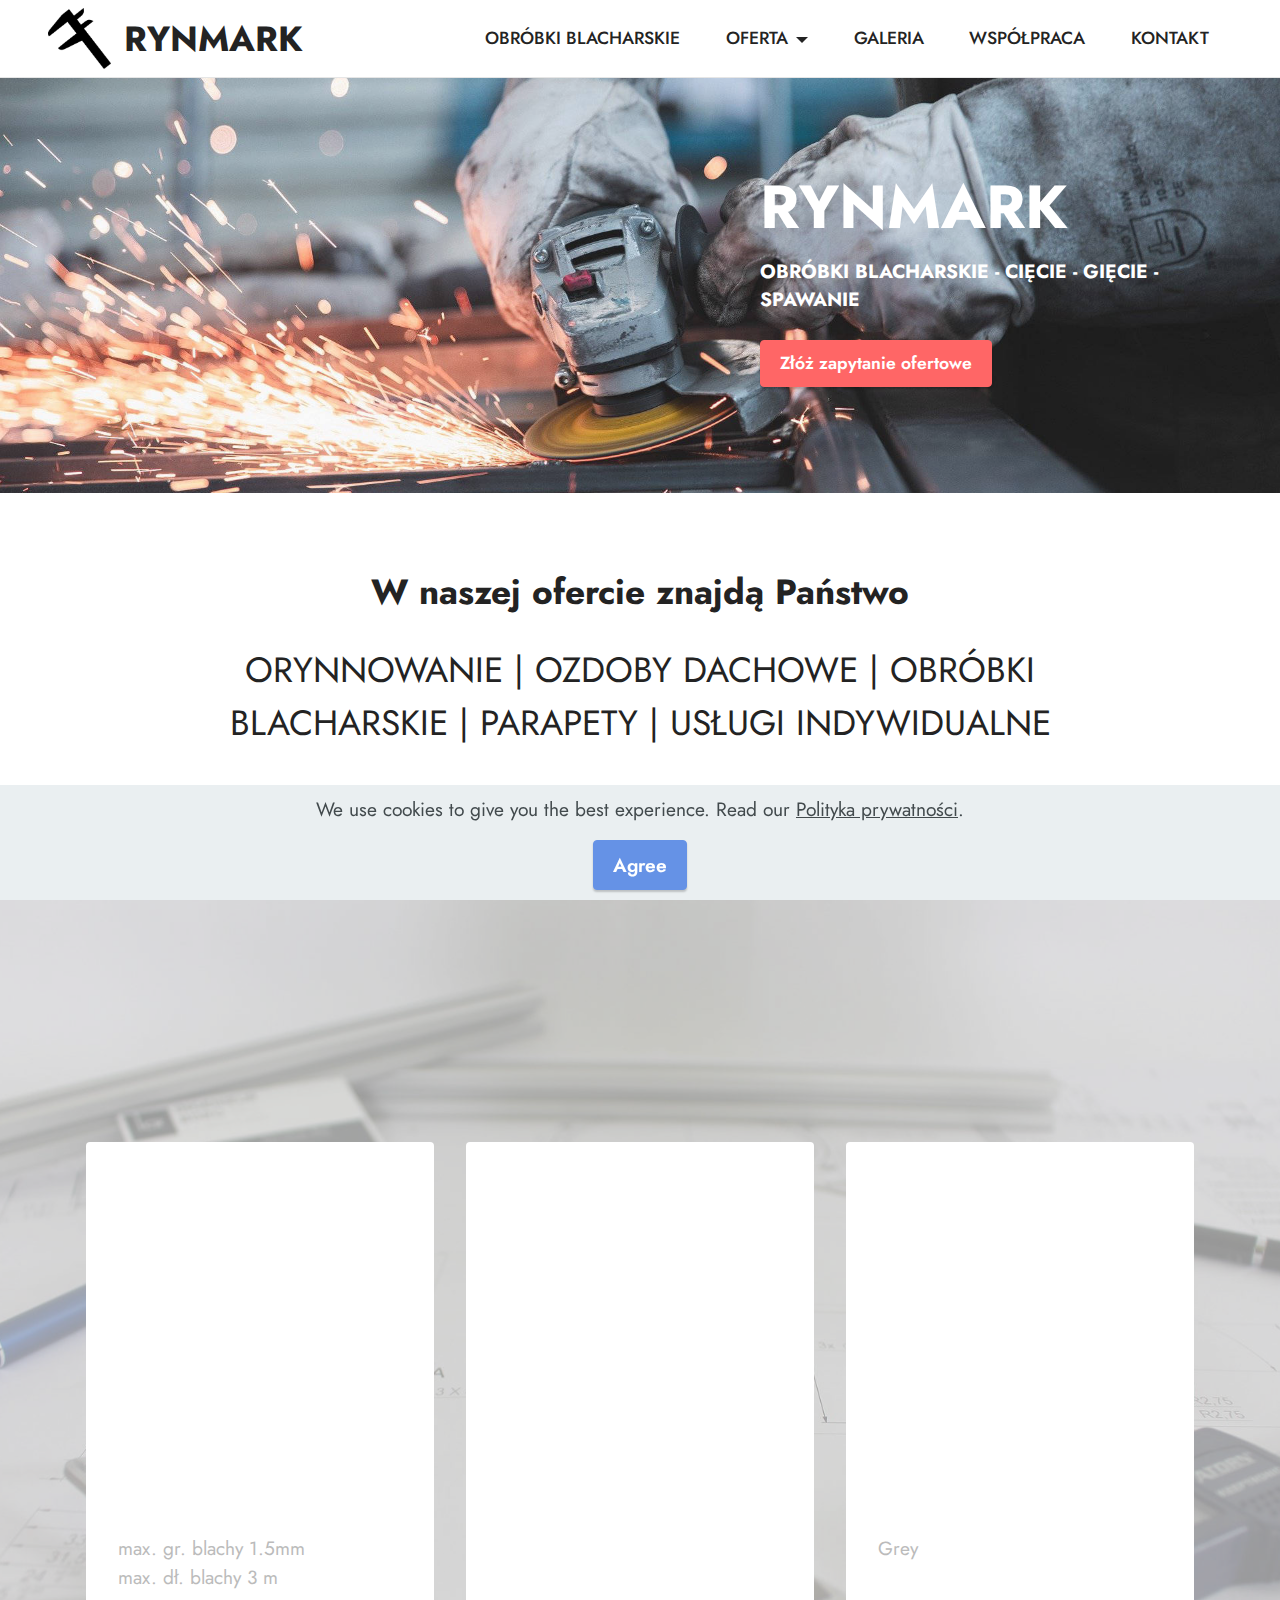
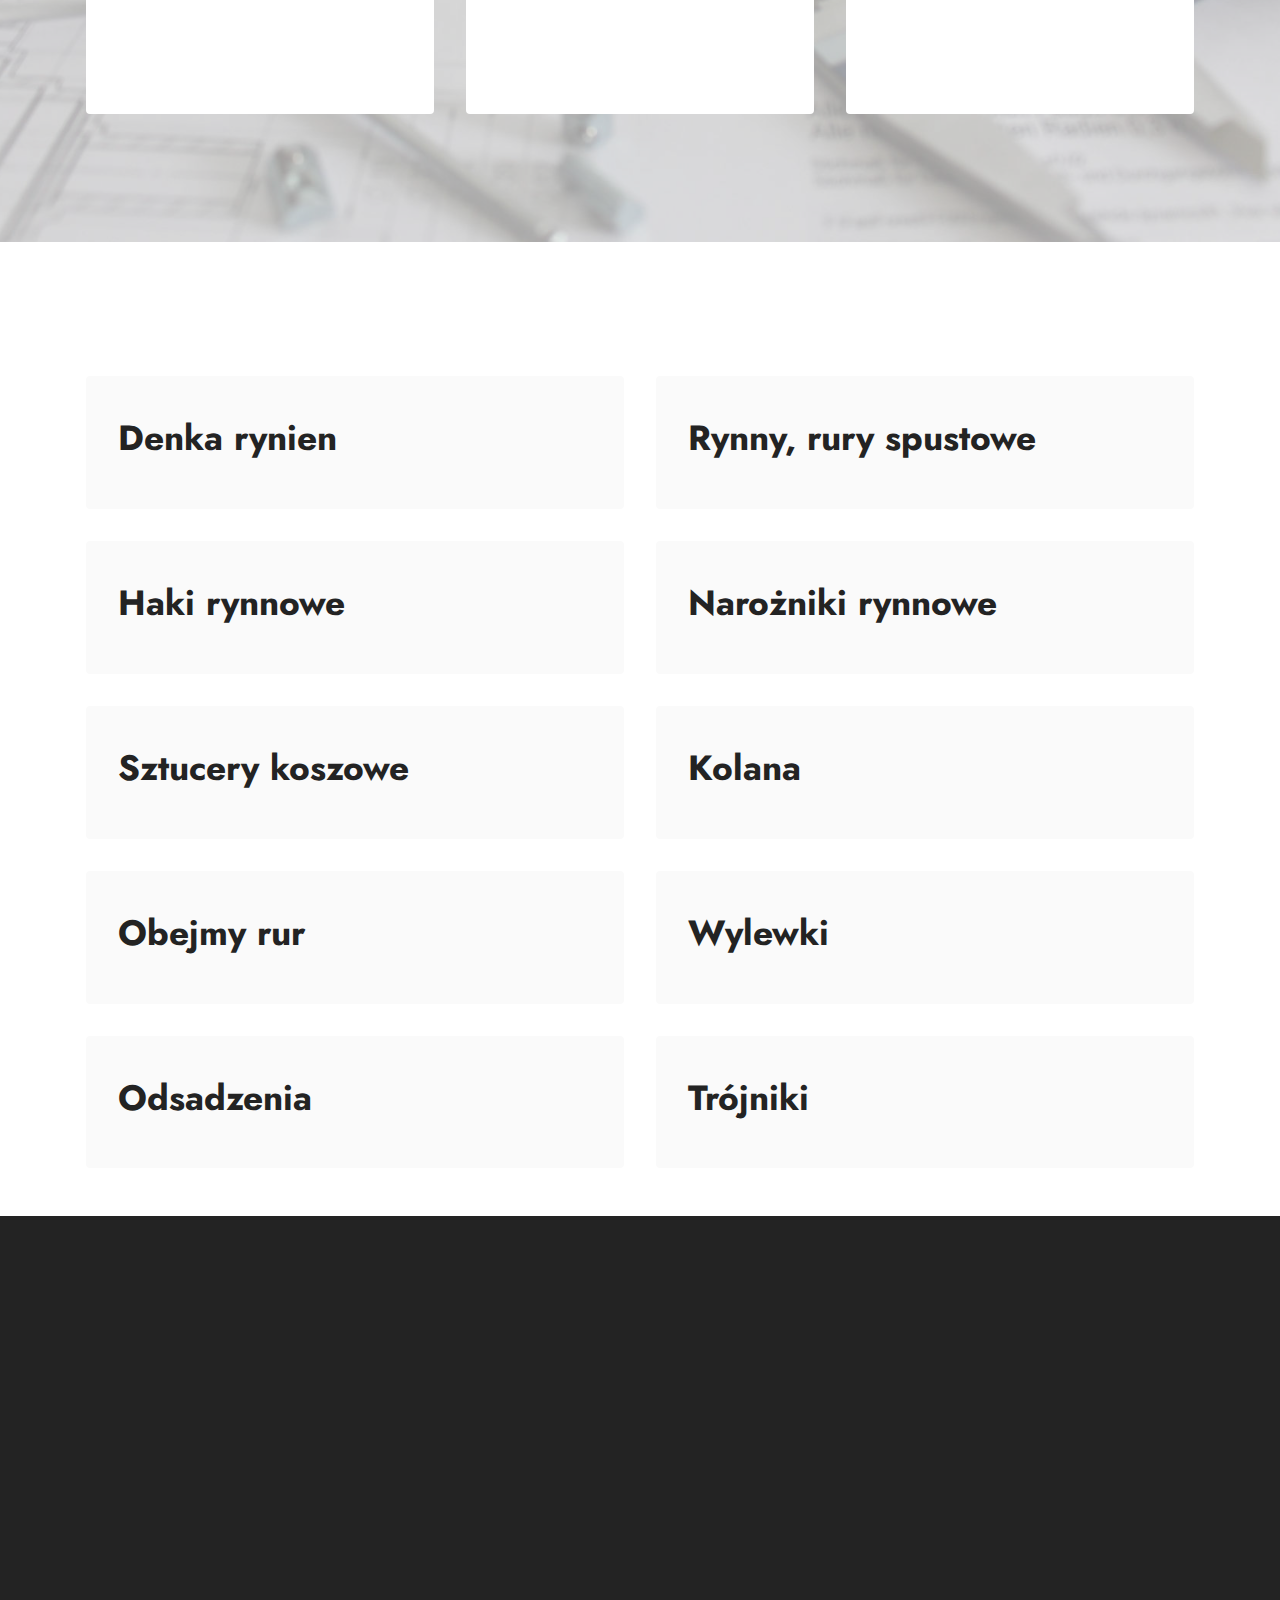
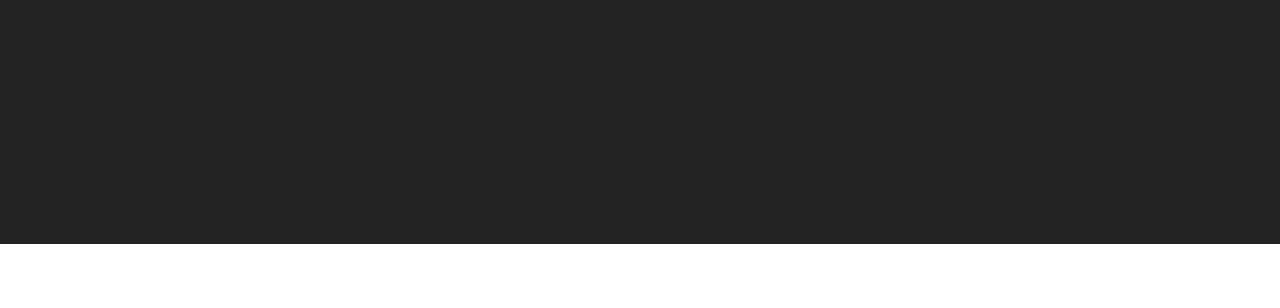
<file: index.html>
<!DOCTYPE html>
<html  >
<head>
  <!-- Site made with Mobirise Website Builder v5.6.3, https://mobirise.com -->
  <meta charset="UTF-8">
  <meta http-equiv="X-UA-Compatible" content="IE=edge">
  <meta name="generator" content="Mobirise v5.6.3, mobirise.com">
  <meta name="viewport" content="width=device-width, initial-scale=1, minimum-scale=1">
  <link rel="shortcut icon" href="assets/images/mbr-190x182.png" type="image/x-icon">
  <meta name="description" content="">
  
  
  <title>Home</title>
  <link rel="stylesheet" href="assets/bootstrap/css/bootstrap.min.css">
  <link rel="stylesheet" href="assets/bootstrap/css/bootstrap-grid.min.css">
  <link rel="stylesheet" href="assets/bootstrap/css/bootstrap-reboot.min.css">
  <link rel="stylesheet" href="assets/animatecss/animate.css">
  <link rel="stylesheet" href="assets/dropdown/css/style.css">
  <link rel="stylesheet" href="assets/socicon/css/styles.css">
  <link rel="stylesheet" href="assets/theme/css/style.css">
  <link rel="preload" href="https://fonts.googleapis.com/css?family=Jost:100,200,300,400,500,600,700,800,900,100i,200i,300i,400i,500i,600i,700i,800i,900i&display=swap" as="style" onload="this.onload=null;this.rel='stylesheet'">
  <noscript><link rel="stylesheet" href="https://fonts.googleapis.com/css?family=Jost:100,200,300,400,500,600,700,800,900,100i,200i,300i,400i,500i,600i,700i,800i,900i&display=swap"></noscript>
  <link rel="preload" as="style" href="assets/mobirise/css/mbr-additional.css"><link rel="stylesheet" href="assets/mobirise/css/mbr-additional.css" type="text/css">
  
  
  
  
</head>
<body>
  
  <section data-bs-version="5.1" class="menu cid-s48OLK6784" once="menu" id="menu1-h">
    
    <nav class="navbar navbar-dropdown navbar-fixed-top navbar-expand-lg">
        <div class="container-fluid">
            <div class="navbar-brand">
                <span class="navbar-logo">
                    <a href="index.html">
                        <img src="assets/images/mbr-190x182.png" alt="RYNMARK logo" style="height: 3.8rem;">
                    </a>
                </span>
                <span class="navbar-caption-wrap"><a class="navbar-caption text-black text-primary display-5" href="index.html">RYNMARK</a></span>
            </div>
            <button class="navbar-toggler" type="button" data-toggle="collapse" data-bs-toggle="collapse" data-target="#navbarSupportedContent" data-bs-target="#navbarSupportedContent" aria-controls="navbarNavAltMarkup" aria-expanded="false" aria-label="Toggle navigation">
                <div class="hamburger">
                    <span></span>
                    <span></span>
                    <span></span>
                    <span></span>
                </div>
            </button>
            <div class="collapse navbar-collapse" id="navbarSupportedContent">
                <ul class="navbar-nav nav-dropdown nav-right" data-app-modern-menu="true"><li class="nav-item"><a class="nav-link link text-black text-primary display-4" href="index.html">OBRÓBKI BLACHARSKIE</a></li><li class="nav-item dropdown"><a class="nav-link link text-black text-primary dropdown-toggle display-4" href="index.html" data-toggle="dropdown-submenu" data-bs-toggle="dropdown" data-bs-auto-close="outside" aria-expanded="false">OFERTA</a><div class="dropdown-menu" aria-labelledby="dropdown-456"><a class="text-black text-primary dropdown-item display-4" href="oferta.html#content4-z">Orynnowanie</a><a class="text-black text-primary dropdown-item display-4" href="index.html">Ozdoby dachowe</a><a class="text-black text-primary dropdown-item display-4" href="index.html">Obróbki blacharskie</a><a class="text-black text-primary dropdown-item display-4" href="index.html">Parapety</a><a class="text-black text-primary dropdown-item display-4" href="index.html">Usługi</a></div></li><li class="nav-item"><a class="nav-link link text-black text-primary display-4" href="page3.html">GALERIA</a></li>
                    <li class="nav-item"><a class="nav-link link text-black text-primary display-4" href="index.html">WSPÓŁPRACA</a></li><li class="nav-item"><a class="nav-link link text-black text-primary display-4" href="index.html">KONTAKT</a></li></ul>
                
                
            </div>
        </div>
    </nav>

</section>

<section data-bs-version="5.1" class="header1 cid-sZRmynM3tZ" id="header1-k">

    

    <div class="mbr-overlay" style="opacity: 0.1; background-color: rgb(250, 250, 250);"></div>

    <div class="container-fluid">
        <div class="row justify-content-end">
            <div class="col-12 col-lg-5">
                <h1 class="mbr-section-title mbr-fonts-style mb-3 display-1"><strong>RYNMARK</strong></h1>
                
                <p class="mbr-text mbr-fonts-style display-7"><strong>OBRÓBKI BLACHARSKIE - CIĘCIE - GIĘCIE - SPAWANIE</strong></p>
                <div class="mbr-section-btn mt-3"><a class="btn btn-secondary display-4" href="mailto:rynmark@poczta.onet.pl">Złóż zapytanie ofertowe</a></div>
            </div>
        </div>
    </div>
</section>

<section data-bs-version="5.1" class="content4 cid-sZRmV1zP05" id="content4-m">
    
    
    <div class="container">
        <div class="row justify-content-center">
            <div class="title col-md-12 col-lg-10">
                <h3 class="mbr-section-title mbr-fonts-style align-center mb-4 display-2"><strong>W naszej ofercie znajdą Państwo</strong></h3>
                <h4 class="mbr-section-subtitle align-center mbr-fonts-style mb-4 display-5">ORYNNOWANIE | OZDOBY DACHOWE | OBRÓBKI BLACHARSKIE | PARAPETY | USŁUGI INDYWIDUALNE</h4>
                
            </div>
        </div>
    </div>
</section>

<section data-bs-version="5.1" class="features4 cid-sZRn66O22u" id="features4-n">
    
    <div class="mbr-overlay"></div>
    <div class="container">
        <div class="mbr-section-head">
            <h4 class="mbr-section-title mbr-fonts-style align-center mb-0 display-2">
                <strong>USŁUGI</strong></h4>
            <h5 class="mbr-section-subtitle mbr-fonts-style align-center mb-0 mt-2 display-5">W firmie naszej świadczymy usługi w zakresie obróbki blacharskiej takie jak:</h5>
        </div>
        <div class="row mt-4">
            <div class="item features-image сol-12 col-md-6 col-lg-4">
                <div class="item-wrapper">
                    <div class="item-img">
                        <img src="assets/images/bending-process-700x450.jpg" alt="Mobirise Website Builder" title="">
                    </div>
                    <div class="item-content">
                        <h5 class="item-title mbr-fonts-style display-5"><strong>Cięcie, gięcie</strong></h5>
                        <h6 class="item-subtitle mbr-fonts-style mt-1 display-7">max. gr. blachy 1.5mm&nbsp;<br>max. dł. blachy 3 m</h6>
                        <p class="mbr-text mbr-fonts-style mt-3 display-7">tekst</p>
                    </div>
                    
                </div>
            </div>
            <div class="item features-image сol-12 col-md-6 col-lg-4">
                <div class="item-wrapper">
                    <div class="item-img">
                        <img src="assets/images/sheet-metal-fabrication-500x375.jpg" alt="Mobirise Website Builder" title="">
                    </div>
                    <div class="item-content">
                        <h5 class="item-title mbr-fonts-style display-5"><strong>Lutowanie, zgrzewanie</strong></h5>
                        <h6 class="item-subtitle mbr-fonts-style mt-1 display-7"><p>Grey</p></h6>
                        <p class="mbr-text mbr-fonts-style mt-3 display-7">tekst</p>
                    </div>
                    
                </div>
            </div>
            <div class="item features-image сol-12 col-md-6 col-lg-4">
                <div class="item-wrapper">
                    <div class="item-img">
                        <img src="assets/images/fabrication-816x544.png" alt="Mobirise Website Builder" title="">
                    </div>
                    <div class="item-content">
                        <h5 class="item-title mbr-fonts-style display-5"><strong>Spawanie</strong></h5>
                        <h6 class="item-subtitle mbr-fonts-style mt-1 display-7">Grey</h6>
                        <p class="mbr-text mbr-fonts-style mt-3 display-7">Spawanie aluminium i stali kwasoodpornej - TIG,
<br>Spawanie stali - MIG \ MAG<br></p>
                    </div>
                    
                </div>
            </div>

        </div>
    </div>
</section>

<section data-bs-version="5.1" class="features7 cid-sZRnHZzccO" id="features8-p">
    <!---->
    
    
    <div class="container">
        <div class="row">
            <div class="title col-12">
                <h5 class="mbr-section-title mbr-fonts-style mb-3 display-2">
                    <strong>NASZE PRODUKTY</strong><strong><br></strong></h5>
                
            </div>
            <div class="card col-12 col-md-6">
                <div class="card-wrapper">
                    <div class="top-line">
                        <h6 class="card-title mbr-fonts-style display-5"><strong>Denka rynien</strong></h6>
                        <p class="mbr-text cost mbr-fonts-style display-5">&nbsp;</p>
                    </div>
                    <div class="bottom-line">
                        
                    </div>
                </div>
            </div>
            <div class="card col-12 col-md-6">
                <div class="card-wrapper">
                    <div class="top-line">
                        <h6 class="card-title mbr-fonts-style display-5">
                            <strong>Rynny, rury spustowe</strong></h6>
                        <p class="mbr-text cost mbr-fonts-style display-5">&nbsp;</p>
                    </div>
                    <div class="bottom-line">
                        
                    </div>
                </div>
            </div>
            <div class="card col-12 col-md-6">
                <div class="card-wrapper">
                    <div class="top-line">
                        <h6 class="card-title mbr-fonts-style display-5">
                            <strong>Haki rynnowe</strong></h6>
                        <p class="mbr-text cost mbr-fonts-style display-5">&nbsp;</p>
                    </div>
                    <div class="bottom-line">
                        
                    </div>
                </div>
            </div>
            <div class="card col-12 col-md-6">
                <div class="card-wrapper">
                    <div class="top-line">
                        <h6 class="card-title mbr-fonts-style display-5">
                            <strong>Narożniki rynnowe</strong></h6>
                        <p class="mbr-text cost mbr-fonts-style display-5">&nbsp;</p>
                    </div>
                    <div class="bottom-line">
                        
                    </div>
                </div>
            </div>
            <div class="card col-12 col-md-6">
                <div class="card-wrapper">
                    <div class="top-line">
                        <h6 class="card-title mbr-fonts-style display-5">
                            <strong>Sztucery koszowe</strong></h6>
                        <p class="mbr-text cost mbr-fonts-style display-5">&nbsp;</p>
                    </div>
                    <div class="bottom-line">
                        
                    </div>
                </div>
            </div>
            <div class="card col-12 col-md-6">
                <div class="card-wrapper">
                    <div class="top-line">
                        <h6 class="card-title mbr-fonts-style display-5">
                            <strong>Kolana</strong></h6>
                        <p class="mbr-text cost mbr-fonts-style display-5">&nbsp;</p>
                    </div>
                    <div class="bottom-line">
                        
                    </div>
                </div>
            </div>
            <div class="card col-12 col-md-6">
                <div class="card-wrapper">
                    <div class="top-line">
                        <h6 class="card-title mbr-fonts-style display-5">
                            <strong>Obejmy rur</strong></h6>
                        <p class="mbr-text cost mbr-fonts-style display-5">&nbsp;</p>
                    </div>
                    <div class="bottom-line">
                        
                    </div>
                </div>
            </div>
            <div class="card col-12 col-md-6">
                <div class="card-wrapper">
                    <div class="top-line">
                        <h6 class="card-title mbr-fonts-style display-5">
                            <strong>Wylewki</strong></h6>
                        <p class="mbr-text cost mbr-fonts-style display-5">&nbsp;</p>
                    </div>
                    <div class="bottom-line">
                        
                    </div>
                </div>
            </div>
            <div class="card col-12 col-md-6">
                <div class="card-wrapper">
                    <div class="top-line">
                        <h6 class="card-title mbr-fonts-style display-5">
                            <strong>Odsadzenia</strong></h6>
                        <p class="mbr-text cost mbr-fonts-style display-5">&nbsp;</p>
                    </div>
                    <div class="bottom-line">
                        
                    </div>
                </div>
            </div>
            <div class="card col-12 col-md-6">
                <div class="card-wrapper">
                    <div class="top-line">
                        <h6 class="card-title mbr-fonts-style display-5">
                            <strong>Trójniki</strong></h6>
                        <p class="mbr-text cost mbr-fonts-style display-5">&nbsp;</p>
                    </div>
                    <div class="bottom-line">
                        
                    </div>
                </div>
            </div>
            
            
        </div>
    </div>
</section>

<section data-bs-version="5.1" class="footer6 cid-sZRoa2RuzS" once="footers" id="footer6-q">

    

    

    <div class="container">
        <div class="row content mbr-white">
            <div class="col-12 col-md-3 mbr-fonts-style display-7">
                <h5 class="mbr-section-subtitle mbr-fonts-style mb-2 display-7">
                    <strong>Adres</strong></h5>
                <p class="mbr-text mbr-fonts-style display-7">
                    Kasprowicza 22<br>89-200 Szubin</p> <br>
                <h5 class="mbr-section-subtitle mbr-fonts-style mb-2 mt-4 display-7">
                    <strong>Contacts</strong>
                </h5>
                <p class="mbr-text mbr-fonts-style mb-4 display-7">
                    Email: rynmark@poczta.onet.pl<br>
                    TEL : +48 603 061 668<br>TEL./FAX 52 384 96 63</p>
            </div>
            <div class="col-12 col-md-3 mbr-fonts-style display-7">
                <h5 class="mbr-section-subtitle mbr-fonts-style mb-2 display-7"><strong>PPHU RYNMARK-BIS </strong><br><strong>Maciej Maćkowiak</strong></h5>
                <ul class="list mbr-fonts-style mb-4 display-4">
                    <li class="mbr-text item-wrap">NIP 562 150 64 83</li><li class="mbr-text item-wrap">
</li>
                </ul>
                <h5 class="mbr-section-subtitle mbr-fonts-style mb-2 mt-5 display-7"><br><strong>Feedback</strong>
                </h5>
                <p class="mbr-text mbr-fonts-style mb-4 display-7">
                    Please send us your ideas, bug reports, suggestions! Any feedback would be appreciated.
                </p>
            </div>
            <div class="col-12 col-md-6">
                <div class="google-map"><iframe frameborder="0" style="border:0" src="https://www.google.com/maps/embed?pb=!1m18!1m12!1m3!1d1989.4809341921289!2d17.745626173661915!3d53.014650235675994!2m3!1f0!2f0!3f0!3m2!1i1024!2i768!4f13.1!3m3!1m2!1s0x4703737e99690045%3A0x2e1c9b3ea71a01c3!2sRYNMARK!5e0!3m2!1spl!2spl!4v1647085497908!5m2!1spl!2spl" allowfullscreen=""></iframe></div>
            </div>
            <div class="col-md-6">
                
            </div>
        </div>
        <div class="footer-lower">
            <div class="media-container-row">
                <div class="col-sm-12">
                    <hr>
                </div>
            </div>
            <div class="col-sm-12 copyright pl-0">
                <p class="mbr-text mbr-fonts-style mbr-white display-7">
                    © Copyright 2025 Mobirise - All Rights Reserved
                </p>
            </div>
        </div>
    </div>
</section><section class="display-7" style="padding: 0;align-items: center;justify-content: center;flex-wrap: wrap;    align-content: center;display: flex;position: relative;height: 4rem;"><a href="https://mobiri.se/2723702" style="flex: 1 1;height: 4rem;position: absolute;width: 100%;z-index: 1;"><img alt="" style="height: 4rem;" src="[data-uri]"></a><p style="margin: 0;text-align: center;" class="display-7">Built with Mobirise &#8204;</p><a style="z-index:1" href="https://mobirise.com/website-maker.html">Free Web Site Maker</a></section><script src="assets/bootstrap/js/bootstrap.bundle.min.js"></script>  <script src="assets/web/assets/cookies-alert-plugin/cookies-alert-core.js"></script>  <script src="assets/web/assets/cookies-alert-plugin/cookies-alert-script.js"></script>  <script src="assets/smoothscroll/smooth-scroll.js"></script>  <script src="assets/ytplayer/index.js"></script>  <script src="assets/dropdown/js/navbar-dropdown.js"></script>  <script src="assets/theme/js/script.js"></script>  
  
  
<input name="cookieData" type="hidden" data-cookie-customDialogSelector='null' data-cookie-colorText='#424a4d' data-cookie-colorBg='rgba(234, 239, 241, 0.99)' data-cookie-textButton='Agree' data-cookie-colorButton='' data-cookie-colorLink='#424a4d' data-cookie-underlineLink='true' data-cookie-text="We use cookies to give you the best experience. Read our <a href='polityka-prywatnosci.html'>Polityka prywatności</a>.">
   <div id="scrollToTop" class="scrollToTop mbr-arrow-up"><a style="text-align: center;"><i class="mbr-arrow-up-icon mbr-arrow-up-icon-cm cm-icon cm-icon-smallarrow-up"></i></a></div>
    <input name="animation" type="hidden">
  </body>
</html>
</file>
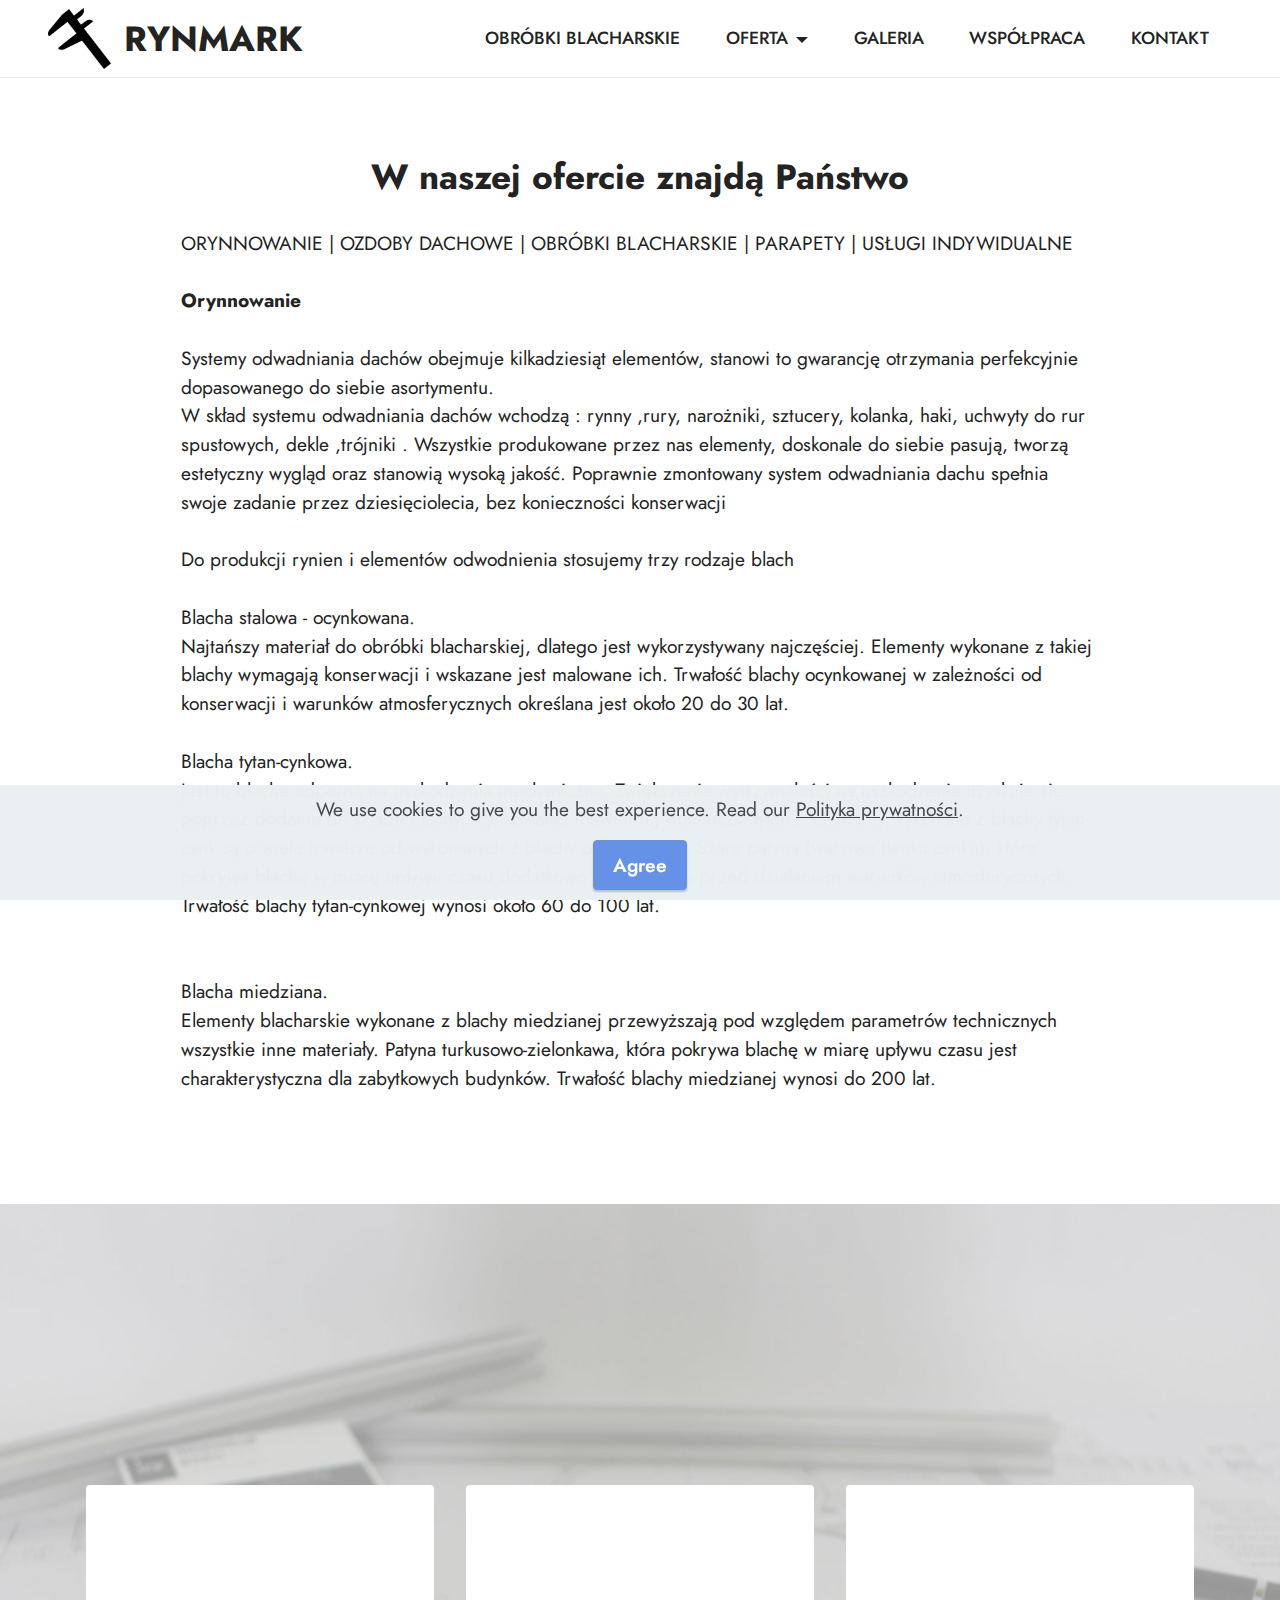
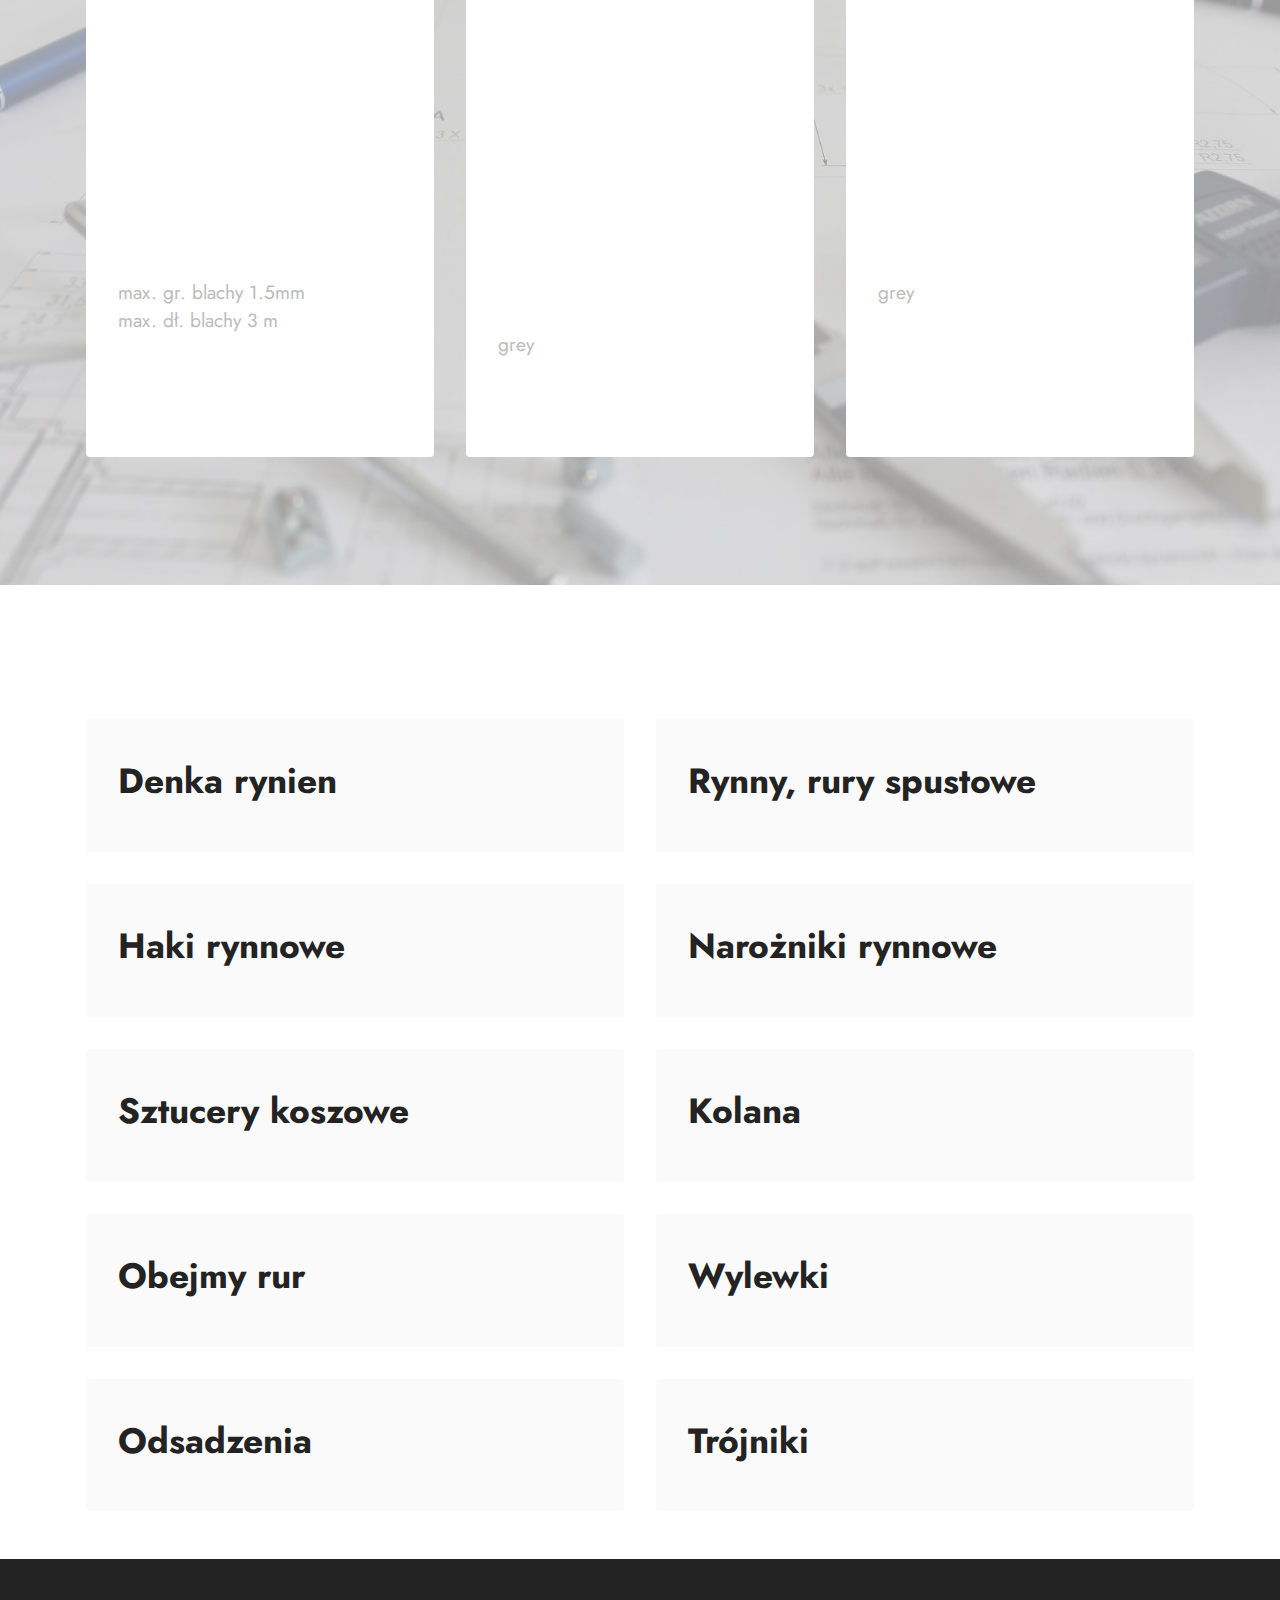
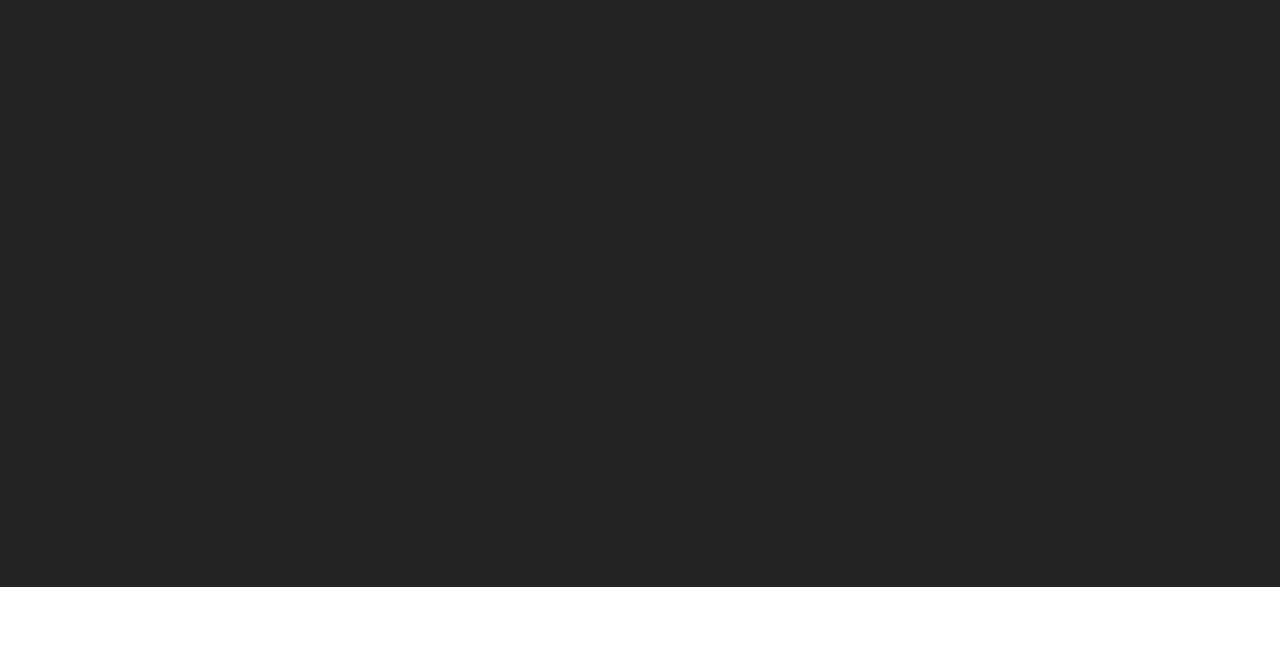
<file: oferta.html>
<!DOCTYPE html>
<html  >
<head>
  <!-- Site made with Mobirise Website Builder v5.6.3, https://mobirise.com -->
  <meta charset="UTF-8">
  <meta http-equiv="X-UA-Compatible" content="IE=edge">
  <meta name="generator" content="Mobirise v5.6.3, mobirise.com">
  <meta name="viewport" content="width=device-width, initial-scale=1, minimum-scale=1">
  <link rel="shortcut icon" href="assets/images/mbr-190x182.png" type="image/x-icon">
  <meta name="description" content="">
  
  
  <title>oferta</title>
  <link rel="stylesheet" href="assets/bootstrap/css/bootstrap.min.css">
  <link rel="stylesheet" href="assets/bootstrap/css/bootstrap-grid.min.css">
  <link rel="stylesheet" href="assets/bootstrap/css/bootstrap-reboot.min.css">
  <link rel="stylesheet" href="assets/animatecss/animate.css">
  <link rel="stylesheet" href="assets/dropdown/css/style.css">
  <link rel="stylesheet" href="assets/socicon/css/styles.css">
  <link rel="stylesheet" href="assets/theme/css/style.css">
  <link rel="preload" href="https://fonts.googleapis.com/css?family=Jost:100,200,300,400,500,600,700,800,900,100i,200i,300i,400i,500i,600i,700i,800i,900i&display=swap" as="style" onload="this.onload=null;this.rel='stylesheet'">
  <noscript><link rel="stylesheet" href="https://fonts.googleapis.com/css?family=Jost:100,200,300,400,500,600,700,800,900,100i,200i,300i,400i,500i,600i,700i,800i,900i&display=swap"></noscript>
  <link rel="preload" as="style" href="assets/mobirise/css/mbr-additional.css"><link rel="stylesheet" href="assets/mobirise/css/mbr-additional.css" type="text/css">
  
  
  
  
</head>
<body>
  
  <section data-bs-version="5.1" class="menu cid-sZS2ujzv6N" once="menu" id="menu1-x">
    
    <nav class="navbar navbar-dropdown navbar-fixed-top navbar-expand-lg">
        <div class="container-fluid">
            <div class="navbar-brand">
                <span class="navbar-logo">
                    <a href="index.html">
                        <img src="assets/images/mbr-190x182.png" alt="RYNMARK logo" style="height: 3.8rem;">
                    </a>
                </span>
                <span class="navbar-caption-wrap"><a class="navbar-caption text-black text-primary display-5" href="index.html">RYNMARK</a></span>
            </div>
            <button class="navbar-toggler" type="button" data-toggle="collapse" data-bs-toggle="collapse" data-target="#navbarSupportedContent" data-bs-target="#navbarSupportedContent" aria-controls="navbarNavAltMarkup" aria-expanded="false" aria-label="Toggle navigation">
                <div class="hamburger">
                    <span></span>
                    <span></span>
                    <span></span>
                    <span></span>
                </div>
            </button>
            <div class="collapse navbar-collapse" id="navbarSupportedContent">
                <ul class="navbar-nav nav-dropdown nav-right" data-app-modern-menu="true"><li class="nav-item"><a class="nav-link link text-black text-primary display-4" href="index.html">OBRÓBKI BLACHARSKIE</a></li><li class="nav-item dropdown"><a class="nav-link link text-black text-primary dropdown-toggle display-4" href="index.html" data-toggle="dropdown-submenu" data-bs-toggle="dropdown" data-bs-auto-close="outside" aria-expanded="false">OFERTA</a><div class="dropdown-menu" aria-labelledby="dropdown-456"><a class="text-black text-primary dropdown-item display-4" href="oferta.html#content4-z">Orynnowanie</a><a class="text-black text-primary dropdown-item display-4" href="index.html">Ozdoby dachowe</a><a class="text-black text-primary dropdown-item display-4" href="index.html">Obróbki blacharskie</a><a class="text-black text-primary dropdown-item display-4" href="index.html">Parapety</a><a class="text-black text-primary dropdown-item display-4" href="index.html">Usługi</a></div></li><li class="nav-item"><a class="nav-link link text-black text-primary display-4" href="page3.html">GALERIA</a></li>
                    <li class="nav-item"><a class="nav-link link text-black text-primary display-4" href="index.html">WSPÓŁPRACA</a></li><li class="nav-item"><a class="nav-link link text-black text-primary display-4" href="index.html">KONTAKT</a></li></ul>
                
                
            </div>
        </div>
    </nav>

</section>

<section data-bs-version="5.1" class="content4 cid-sZS2ukqcuO" id="content4-z">
    
    
    <div class="container">
        <div class="row justify-content-center">
            <div class="title col-md-12 col-lg-10">
                <h3 class="mbr-section-title mbr-fonts-style align-center mb-4 display-2"><strong>W naszej ofercie znajdą Państwo</strong></h3>
                <h4 class="mbr-section-subtitle align-center mbr-fonts-style mb-4 display-7">ORYNNOWANIE | OZDOBY DACHOWE | OBRÓBKI BLACHARSKIE | PARAPETY | USŁUGI INDYWIDUALNE<br><br><strong>Orynnowanie&nbsp;</strong><br><br>Systemy odwadniania dachów obejmuje kilkadziesiąt elementów, stanowi to gwarancję otrzymania perfekcyjnie dopasowanego do siebie asortymentu.
<div>W skład systemu odwadniania dachów wchodzą : rynny ,rury, narożniki, sztucery, kolanka, haki, uchwyty do rur spustowych, dekle ,trójniki . Wszystkie produkowane przez nas elementy, doskonale do siebie pasują, tworzą estetyczny wygląd oraz stanowią wysoką jakość. Poprawnie zmontowany system odwadniania dachu spełnia swoje zadanie przez dziesięciolecia, bez konieczności konserwacji</div><br><div>Do produkcji rynien i elementów odwodnienia stosujemy trzy rodzaje blach</div><br><div>Blacha stalowa - ocynkowana.
</div><div>Najtańszy materiał do obróbki blacharskiej, dlatego jest wykorzystywany najczęściej. Elementy wykonane z takiej blachy wymagają konserwacji i wskazane jest malowane ich. Trwałość blachy ocynkowanej w zależności od konserwacji i warunków atmosferycznych określana jest około 20 do 30 lat.</div><br><div>
</div><div>Blacha tytan-cynkowa.<br></div><div>Jest to blacha odporna na uszkodzenia mechaniczne. Zwiększenie wytrzymałości na uszkodzenia uzyskuje się poprzez dodanie do składu blachy ocynkowanej niewielkiej domieszki tytanu. Elementy wykonane z blachy tytan-cynk są o wiele trwalsze od wykonanych z blachy ocynkowanej. Szara patyna (warstwa tlenku cynku), która pokrywa blachę w miarę upływu czasu dodatkowo zabezpiecza przed działaniem warunków atmosferycznych. Trwałość blachy tytan-cynkowej wynosi około 60 do 100 lat.
</div><div><br></div><br><div>Blacha miedziana.</div><div>
</div><div>Elementy blacharskie wykonane z blachy miedzianej przewyższają pod względem parametrów technicznych wszystkie inne materiały. Patyna turkusowo-zielonkawa, która pokrywa blachę w miarę upływu czasu jest charakterystyczna dla zabytkowych budynków. Trwałość blachy miedzianej wynosi do 200 lat.</div></h4>
                
            </div>
        </div>
    </div>
</section>

<section data-bs-version="5.1" class="features4 cid-sZS2ukFbci" id="features4-10">
    
    <div class="mbr-overlay"></div>
    <div class="container">
        <div class="mbr-section-head">
            <h4 class="mbr-section-title mbr-fonts-style align-center mb-0 display-2">
                <strong>USŁUGI</strong></h4>
            <h5 class="mbr-section-subtitle mbr-fonts-style align-center mb-0 mt-2 display-5">W firmie naszej świadczymy usługi w zakresie obróbki blacharskiej takie jak:</h5>
        </div>
        <div class="row mt-4">
            <div class="item features-image сol-12 col-md-6 col-lg-4">
                <div class="item-wrapper">
                    <div class="item-img">
                        <img src="assets/images/bending-process-700x450.jpg" alt="Mobirise Website Builder" title="">
                    </div>
                    <div class="item-content">
                        <h5 class="item-title mbr-fonts-style display-5"><strong>Cięcie, gięcie</strong></h5>
                        <h6 class="item-subtitle mbr-fonts-style mt-1 display-7">max. gr. blachy 1.5mm&nbsp;<br>max. dł. blachy 3 m</h6>
                        <p class="mbr-text mbr-fonts-style mt-3 display-7">text</p>
                    </div>
                    
                </div>
            </div>
            <div class="item features-image сol-12 col-md-6 col-lg-4">
                <div class="item-wrapper">
                    <div class="item-img">
                        <img src="assets/images/sheet-metal-fabrication-500x375.jpg" alt="Mobirise Website Builder" title="">
                    </div>
                    <div class="item-content">
                        <h5 class="item-title mbr-fonts-style display-5"><strong>Lutowanie, zgrzewanie</strong></h5>
                        <h6 class="item-subtitle mbr-fonts-style mt-1 display-7">
                            grey</h6>
                        <p class="mbr-text mbr-fonts-style mt-3 display-7">text</p>
                    </div>
                    
                </div>
            </div>
            <div class="item features-image сol-12 col-md-6 col-lg-4">
                <div class="item-wrapper">
                    <div class="item-img">
                        <img src="assets/images/fabrication-816x544.png" alt="Mobirise Website Builder" title="">
                    </div>
                    <div class="item-content">
                        <h5 class="item-title mbr-fonts-style display-5"><strong>Spawanie</strong></h5>
                        <h6 class="item-subtitle mbr-fonts-style mt-1 display-7">grey</h6>
                        <p class="mbr-text mbr-fonts-style mt-3 display-7">Spawanie aluminium i stali kwasoodpornej - TIG,
<br>Spawanie stali - MIG \ MAG<br></p>
                    </div>
                    
                </div>
            </div>

        </div>
    </div>
</section>

<section data-bs-version="5.1" class="features7 cid-sZS2ul2zJk" id="features8-11">
    <!---->
    
    
    <div class="container">
        <div class="row">
            <div class="title col-12">
                <h5 class="mbr-section-title mbr-fonts-style mb-3 display-2">
                    <strong>NASZE PRODUKTY</strong><strong><br></strong></h5>
                
            </div>
            <div class="card col-12 col-md-6">
                <div class="card-wrapper">
                    <div class="top-line">
                        <h6 class="card-title mbr-fonts-style display-5"><strong>Denka rynien</strong></h6>
                        <p class="mbr-text cost mbr-fonts-style display-5">&nbsp;</p>
                    </div>
                    <div class="bottom-line">
                        
                    </div>
                </div>
            </div>
            <div class="card col-12 col-md-6">
                <div class="card-wrapper">
                    <div class="top-line">
                        <h6 class="card-title mbr-fonts-style display-5">
                            <strong>Rynny, rury spustowe</strong></h6>
                        <p class="mbr-text cost mbr-fonts-style display-5">&nbsp;</p>
                    </div>
                    <div class="bottom-line">
                        
                    </div>
                </div>
            </div>
            <div class="card col-12 col-md-6">
                <div class="card-wrapper">
                    <div class="top-line">
                        <h6 class="card-title mbr-fonts-style display-5">
                            <strong>Haki rynnowe</strong></h6>
                        <p class="mbr-text cost mbr-fonts-style display-5">&nbsp;</p>
                    </div>
                    <div class="bottom-line">
                        
                    </div>
                </div>
            </div>
            <div class="card col-12 col-md-6">
                <div class="card-wrapper">
                    <div class="top-line">
                        <h6 class="card-title mbr-fonts-style display-5">
                            <strong>Narożniki rynnowe</strong></h6>
                        <p class="mbr-text cost mbr-fonts-style display-5">&nbsp;</p>
                    </div>
                    <div class="bottom-line">
                        
                    </div>
                </div>
            </div>
            <div class="card col-12 col-md-6">
                <div class="card-wrapper">
                    <div class="top-line">
                        <h6 class="card-title mbr-fonts-style display-5">
                            <strong>Sztucery koszowe</strong></h6>
                        <p class="mbr-text cost mbr-fonts-style display-5">&nbsp;</p>
                    </div>
                    <div class="bottom-line">
                        
                    </div>
                </div>
            </div>
            <div class="card col-12 col-md-6">
                <div class="card-wrapper">
                    <div class="top-line">
                        <h6 class="card-title mbr-fonts-style display-5">
                            <strong>Kolana</strong></h6>
                        <p class="mbr-text cost mbr-fonts-style display-5">&nbsp;</p>
                    </div>
                    <div class="bottom-line">
                        
                    </div>
                </div>
            </div>
            <div class="card col-12 col-md-6">
                <div class="card-wrapper">
                    <div class="top-line">
                        <h6 class="card-title mbr-fonts-style display-5">
                            <strong>Obejmy rur</strong></h6>
                        <p class="mbr-text cost mbr-fonts-style display-5">&nbsp;</p>
                    </div>
                    <div class="bottom-line">
                        
                    </div>
                </div>
            </div>
            <div class="card col-12 col-md-6">
                <div class="card-wrapper">
                    <div class="top-line">
                        <h6 class="card-title mbr-fonts-style display-5">
                            <strong>Wylewki</strong></h6>
                        <p class="mbr-text cost mbr-fonts-style display-5">&nbsp;</p>
                    </div>
                    <div class="bottom-line">
                        
                    </div>
                </div>
            </div>
            <div class="card col-12 col-md-6">
                <div class="card-wrapper">
                    <div class="top-line">
                        <h6 class="card-title mbr-fonts-style display-5">
                            <strong>Odsadzenia</strong></h6>
                        <p class="mbr-text cost mbr-fonts-style display-5">&nbsp;</p>
                    </div>
                    <div class="bottom-line">
                        
                    </div>
                </div>
            </div>
            <div class="card col-12 col-md-6">
                <div class="card-wrapper">
                    <div class="top-line">
                        <h6 class="card-title mbr-fonts-style display-5">
                            <strong>Trójniki</strong></h6>
                        <p class="mbr-text cost mbr-fonts-style display-5">&nbsp;</p>
                    </div>
                    <div class="bottom-line">
                        
                    </div>
                </div>
            </div>
            
            
        </div>
    </div>
</section>

<section data-bs-version="5.1" class="footer6 cid-sZS2ulsCtx" once="footers" id="footer6-12">

    

    

    <div class="container">
        <div class="row content mbr-white">
            <div class="col-12 col-md-3 mbr-fonts-style display-7">
                <h5 class="mbr-section-subtitle mbr-fonts-style mb-2 display-7">
                    <strong>Adres</strong></h5>
                <p class="mbr-text mbr-fonts-style display-7">
                    Kasprowicza 22<br>89-200 Szubin</p> <br>
                <h5 class="mbr-section-subtitle mbr-fonts-style mb-2 mt-4 display-7">
                    <strong>Contacts</strong>
                </h5>
                <p class="mbr-text mbr-fonts-style mb-4 display-7">
                    Email: rynmark@poczta.onet.pl<br>
                    TEL : +48 603 061 668<br>TEL./FAX 52 384 96 63</p>
            </div>
            <div class="col-12 col-md-3 mbr-fonts-style display-7">
                <h5 class="mbr-section-subtitle mbr-fonts-style mb-2 display-7"><strong>PPHU RYNMARK-BIS </strong><br><strong>Maciej Maćkowiak</strong></h5>
                <ul class="list mbr-fonts-style mb-4 display-4">
                    <li class="mbr-text item-wrap">NIP 562 150 64 83</li><li class="mbr-text item-wrap">
</li>
                </ul>
                <h5 class="mbr-section-subtitle mbr-fonts-style mb-2 mt-5 display-7"><br><strong>Feedback</strong>
                </h5>
                <p class="mbr-text mbr-fonts-style mb-4 display-7">
                    Please send us your ideas, bug reports, suggestions! Any feedback would be appreciated.
                </p>
            </div>
            <div class="col-12 col-md-6">
                <div class="google-map"><iframe frameborder="0" style="border:0" src="https://www.google.com/maps/embed?pb=!1m18!1m12!1m3!1d1989.4809341921289!2d17.745626173661915!3d53.014650235675994!2m3!1f0!2f0!3f0!3m2!1i1024!2i768!4f13.1!3m3!1m2!1s0x4703737e99690045%3A0x2e1c9b3ea71a01c3!2sRYNMARK!5e0!3m2!1spl!2spl!4v1647085497908!5m2!1spl!2spl" allowfullscreen=""></iframe></div>
            </div>
            <div class="col-md-6">
                
            </div>
        </div>
        <div class="footer-lower">
            <div class="media-container-row">
                <div class="col-sm-12">
                    <hr>
                </div>
            </div>
            <div class="col-sm-12 copyright pl-0">
                <p class="mbr-text mbr-fonts-style mbr-white display-7">
                    © Copyright 2025 Mobirise - All Rights Reserved
                </p>
            </div>
        </div>
    </div>
</section><section class="display-7" style="padding: 0;align-items: center;justify-content: center;flex-wrap: wrap;    align-content: center;display: flex;position: relative;height: 4rem;"><a href="https://mobiri.se/2723702" style="flex: 1 1;height: 4rem;position: absolute;width: 100%;z-index: 1;"><img alt="" style="height: 4rem;" src="[data-uri]"></a><p style="margin: 0;text-align: center;" class="display-7">Created with Mobirise &#8204;</p><a style="z-index:1" href="https://mobirise.com/offline-website-builder.html">Offline Site Maker</a></section><script src="assets/bootstrap/js/bootstrap.bundle.min.js"></script>  <script src="assets/web/assets/cookies-alert-plugin/cookies-alert-core.js"></script>  <script src="assets/web/assets/cookies-alert-plugin/cookies-alert-script.js"></script>  <script src="assets/smoothscroll/smooth-scroll.js"></script>  <script src="assets/ytplayer/index.js"></script>  <script src="assets/dropdown/js/navbar-dropdown.js"></script>  <script src="assets/theme/js/script.js"></script>  
  
  
<input name="cookieData" type="hidden" data-cookie-customDialogSelector='null' data-cookie-colorText='#424a4d' data-cookie-colorBg='rgba(234, 239, 241, 0.99)' data-cookie-textButton='Agree' data-cookie-colorButton='' data-cookie-colorLink='#424a4d' data-cookie-underlineLink='true' data-cookie-text="We use cookies to give you the best experience. Read our <a href='polityka-prywatnosci.html'>Polityka prywatności</a>.">
   <div id="scrollToTop" class="scrollToTop mbr-arrow-up"><a style="text-align: center;"><i class="mbr-arrow-up-icon mbr-arrow-up-icon-cm cm-icon cm-icon-smallarrow-up"></i></a></div>
    <input name="animation" type="hidden">
  </body>
</html>
</file>
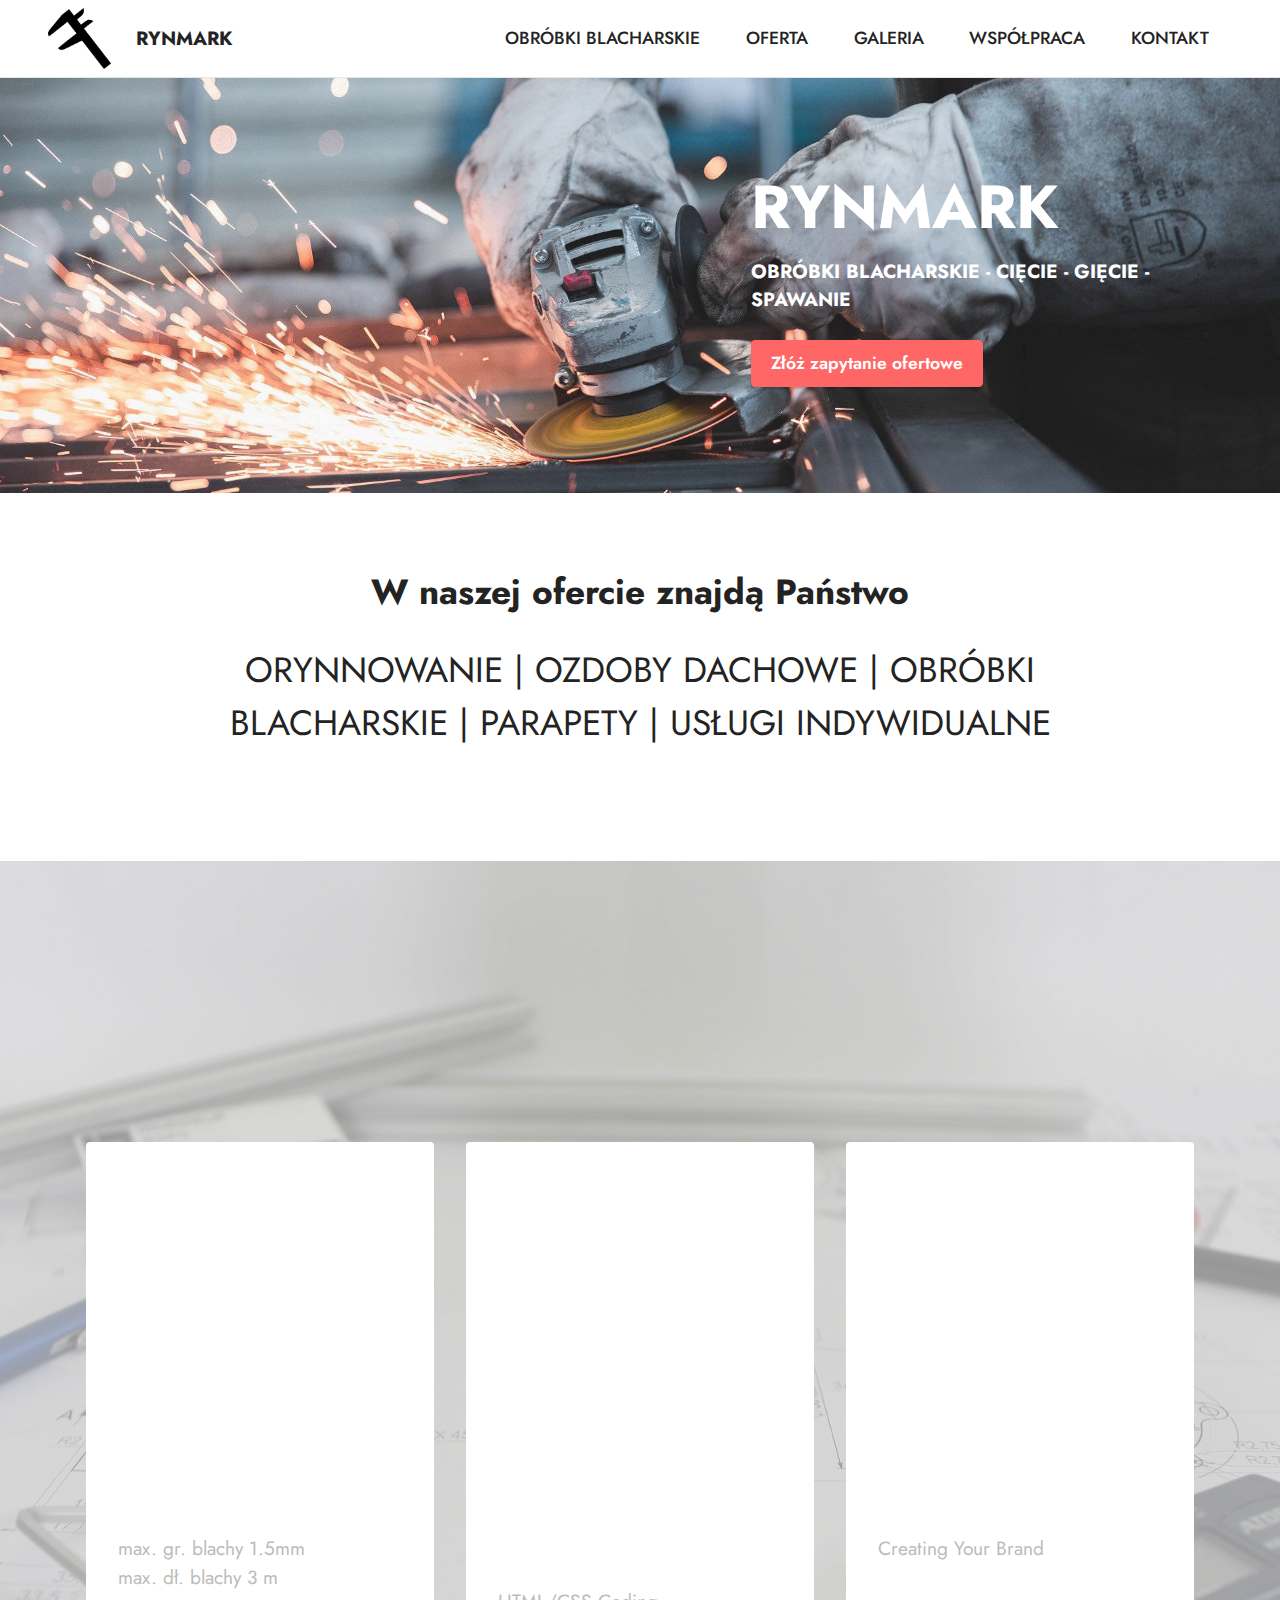
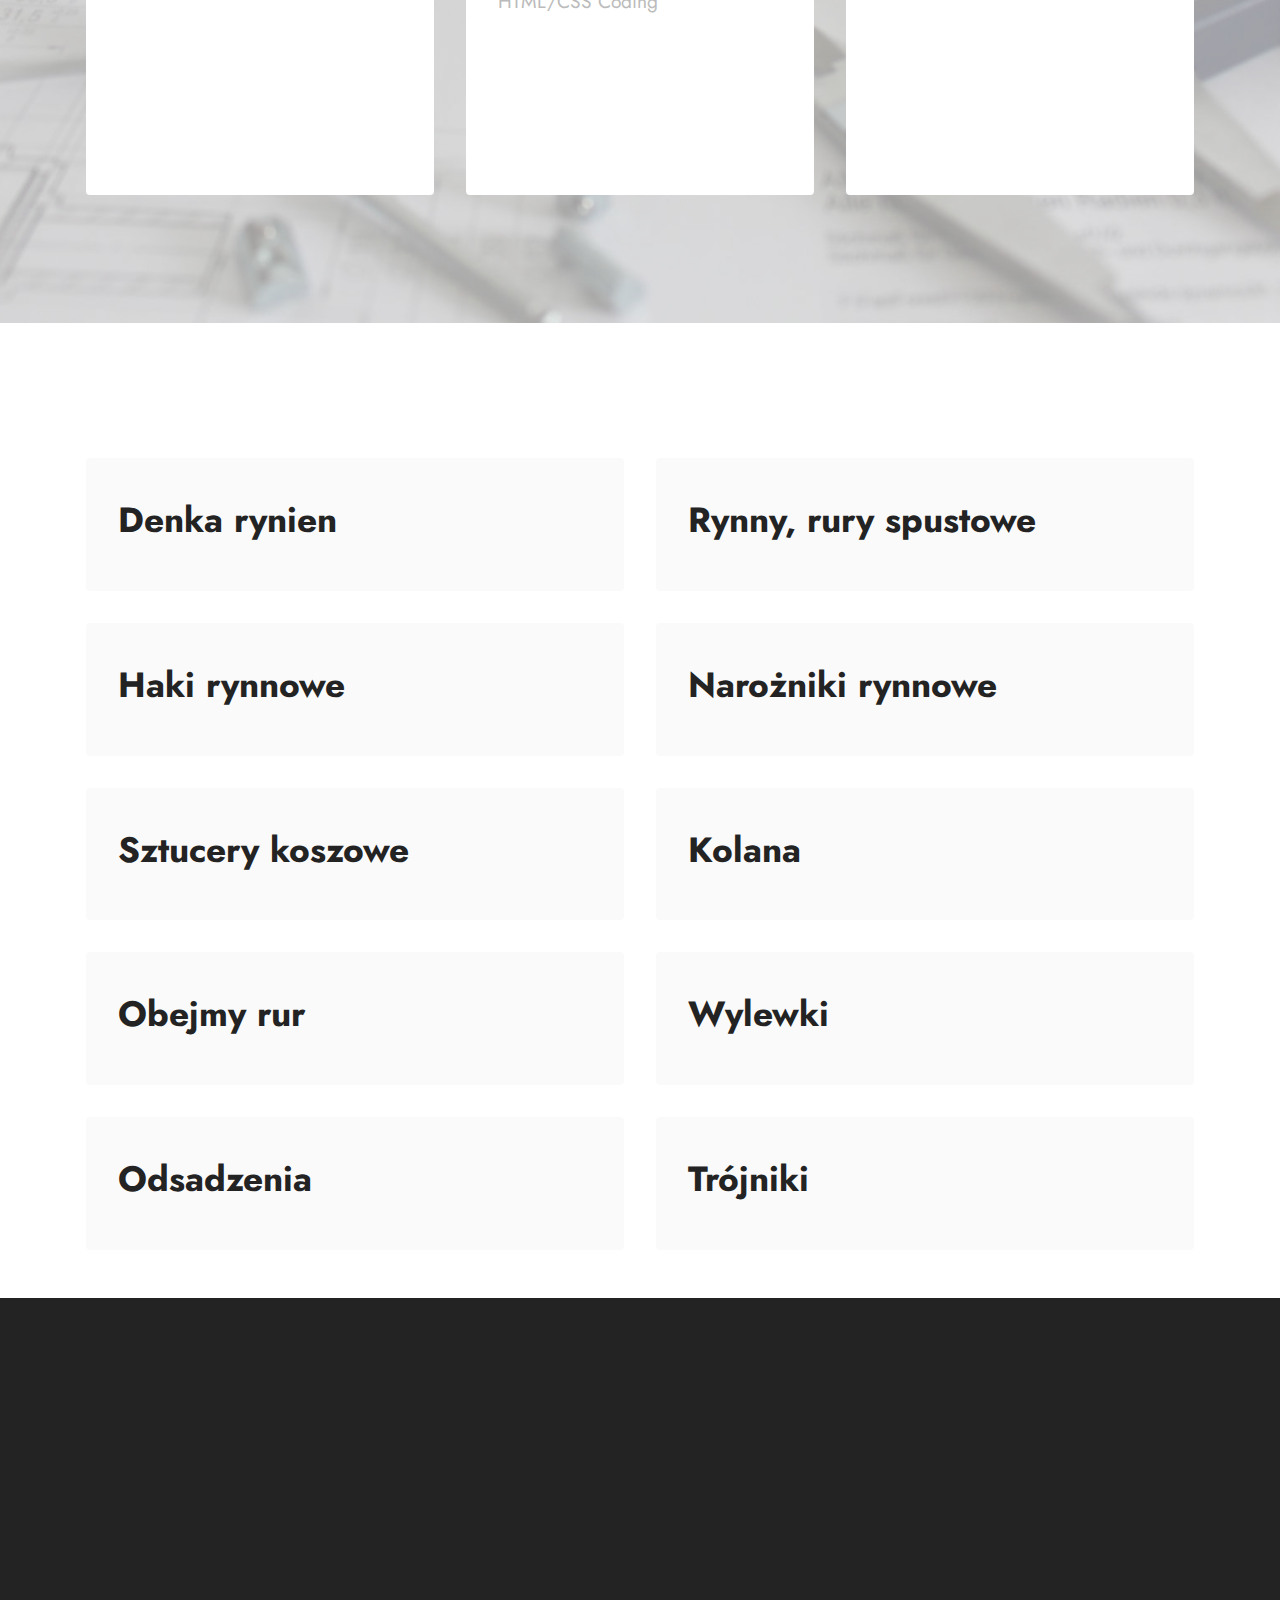
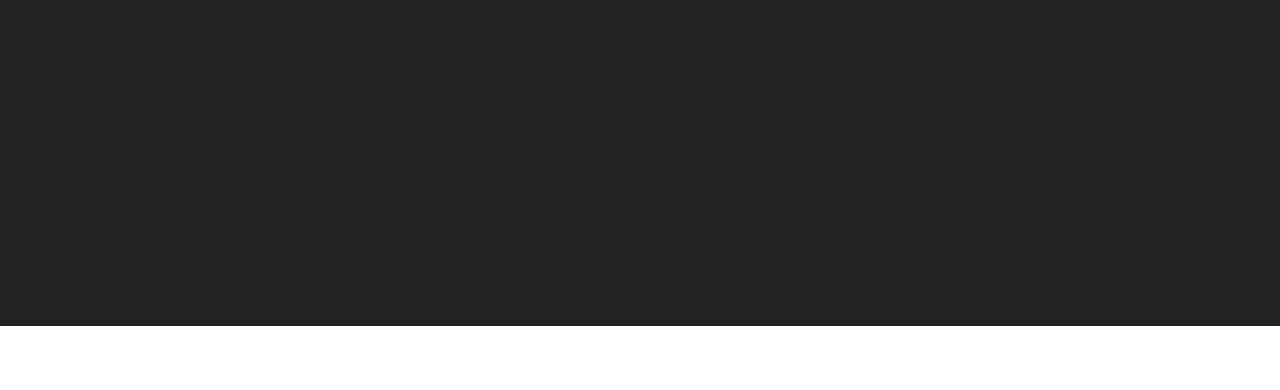
<file: page1.html>
<!DOCTYPE html>
<html  >
<head>
  <!-- Site made with Mobirise Website Builder v5.6.3, https://mobirise.com -->
  <meta charset="UTF-8">
  <meta http-equiv="X-UA-Compatible" content="IE=edge">
  <meta name="generator" content="Mobirise v5.6.3, mobirise.com">
  <meta name="viewport" content="width=device-width, initial-scale=1, minimum-scale=1">
  <link rel="shortcut icon" href="assets/images/mbr-190x182.png" type="image/x-icon">
  <meta name="description" content="">
  
  
  <title>Polityka prywatności</title>
  <link rel="stylesheet" href="assets/bootstrap/css/bootstrap.min.css">
  <link rel="stylesheet" href="assets/bootstrap/css/bootstrap-grid.min.css">
  <link rel="stylesheet" href="assets/bootstrap/css/bootstrap-reboot.min.css">
  <link rel="stylesheet" href="assets/animatecss/animate.css">
  <link rel="stylesheet" href="assets/dropdown/css/style.css">
  <link rel="stylesheet" href="assets/socicon/css/styles.css">
  <link rel="stylesheet" href="assets/theme/css/style.css">
  <link rel="preload" href="https://fonts.googleapis.com/css?family=Jost:100,200,300,400,500,600,700,800,900,100i,200i,300i,400i,500i,600i,700i,800i,900i&display=swap" as="style" onload="this.onload=null;this.rel='stylesheet'">
  <noscript><link rel="stylesheet" href="https://fonts.googleapis.com/css?family=Jost:100,200,300,400,500,600,700,800,900,100i,200i,300i,400i,500i,600i,700i,800i,900i&display=swap"></noscript>
  <link rel="preload" as="style" href="assets/mobirise/css/mbr-additional.css"><link rel="stylesheet" href="assets/mobirise/css/mbr-additional.css" type="text/css">
  
  
  
  
</head>
<body>
  
  <section data-bs-version="5.1" class="menu cid-sZRPIkA2EH" once="menu" id="menu1-r">
    
    <nav class="navbar navbar-dropdown navbar-fixed-top navbar-expand-lg">
        <div class="container-fluid">
            <div class="navbar-brand">
                <span class="navbar-logo">
                    <a href="index.html">
                        <img src="assets/images/mbr-190x182.png" alt="RYNMARK logo" style="height: 3.8rem;">
                    </a>
                </span>
                <span class="navbar-caption-wrap"><a class="navbar-caption text-black display-7" href="https://mobiri.se">&nbsp; RYNMARK</a></span>
            </div>
            <button class="navbar-toggler" type="button" data-toggle="collapse" data-bs-toggle="collapse" data-target="#navbarSupportedContent" data-bs-target="#navbarSupportedContent" aria-controls="navbarNavAltMarkup" aria-expanded="false" aria-label="Toggle navigation">
                <div class="hamburger">
                    <span></span>
                    <span></span>
                    <span></span>
                    <span></span>
                </div>
            </button>
            <div class="collapse navbar-collapse" id="navbarSupportedContent">
                <ul class="navbar-nav nav-dropdown nav-right" data-app-modern-menu="true"><li class="nav-item"><a class="nav-link link text-black display-4" href="https://mobirise.com">OBRÓBKI BLACHARSKIE</a></li><li class="nav-item"><a class="nav-link link text-black display-4" href="https://mobirise.com">OFERTA</a></li><li class="nav-item"><a class="nav-link link text-black display-4" href="https://mobirise.com">GALERIA</a></li>
                    <li class="nav-item"><a class="nav-link link text-black display-4" href="https://mobirise.com">WSPÓŁPRACA</a></li><li class="nav-item"><a class="nav-link link text-black display-4" href="https://mobirise.com">KONTAKT</a></li></ul>
                
                
            </div>
        </div>
    </nav>

</section>

<section data-bs-version="5.1" class="header1 cid-sZRPIl5WXg" id="header1-s">

    

    <div class="mbr-overlay" style="opacity: 0.1; background-color: rgb(250, 250, 250);"></div>

    <div class="container">
        <div class="row justify-content-end">
            <div class="col-12 col-lg-5">
                <h1 class="mbr-section-title mbr-fonts-style mb-3 display-1"><strong>RYNMARK</strong></h1>
                
                <p class="mbr-text mbr-fonts-style display-7"><strong>OBRÓBKI BLACHARSKIE - CIĘCIE - GIĘCIE - SPAWANIE</strong></p>
                <div class="mbr-section-btn mt-3"><a class="btn btn-secondary display-4" href="mailto:rynmark@poczta.onet.pl">Złóż zapytanie ofertowe</a></div>
            </div>
        </div>
    </div>
</section>

<section data-bs-version="5.1" class="content4 cid-sZRPIljoXL" id="content4-t">
    
    
    <div class="container">
        <div class="row justify-content-center">
            <div class="title col-md-12 col-lg-10">
                <h3 class="mbr-section-title mbr-fonts-style align-center mb-4 display-2"><strong>W naszej ofercie znajdą Państwo</strong></h3>
                <h4 class="mbr-section-subtitle align-center mbr-fonts-style mb-4 display-5">ORYNNOWANIE | OZDOBY DACHOWE | OBRÓBKI BLACHARSKIE | PARAPETY | USŁUGI INDYWIDUALNE</h4>
                
            </div>
        </div>
    </div>
</section>

<section data-bs-version="5.1" class="features4 cid-sZRPIlwWTv" id="features4-u">
    
    <div class="mbr-overlay"></div>
    <div class="container">
        <div class="mbr-section-head">
            <h4 class="mbr-section-title mbr-fonts-style align-center mb-0 display-2">
                <strong>USŁUGI</strong></h4>
            <h5 class="mbr-section-subtitle mbr-fonts-style align-center mb-0 mt-2 display-5">W firmie naszej świadczymy usługi w zakresie obróbki blacharskiej takie jak:</h5>
        </div>
        <div class="row mt-4">
            <div class="item features-image сol-12 col-md-6 col-lg-4">
                <div class="item-wrapper">
                    <div class="item-img">
                        <img src="assets/images/bending-process-700x450.jpg" alt="Mobirise Website Builder" title="">
                    </div>
                    <div class="item-content">
                        <h5 class="item-title mbr-fonts-style display-5"><strong>Cięcie, gięcie</strong></h5>
                        <h6 class="item-subtitle mbr-fonts-style mt-1 display-7">max. gr. blachy 1.5mm&nbsp;<br>max. dł. blachy 3 m</h6>
                        <p class="mbr-text mbr-fonts-style mt-3 display-7">Mobirise is an easy website builder. Just
                            drop site elements to your page, add content and style it to look the way you like.</p>
                    </div>
                    
                </div>
            </div>
            <div class="item features-image сol-12 col-md-6 col-lg-4">
                <div class="item-wrapper">
                    <div class="item-img">
                        <img src="assets/images/sheet-metal-fabrication-500x375.jpg" alt="Mobirise Website Builder" title="">
                    </div>
                    <div class="item-content">
                        <h5 class="item-title mbr-fonts-style display-5"><strong>Lutowanie, zgrzewanie</strong></h5>
                        <h6 class="item-subtitle mbr-fonts-style mt-1 display-7">
                            HTML/CSS Coding</h6>
                        <p class="mbr-text mbr-fonts-style mt-3 display-7">You don't have to code to create your own
                            site. Select one of available themes in the Mobirise Site Maker.</p>
                    </div>
                    
                </div>
            </div>
            <div class="item features-image сol-12 col-md-6 col-lg-4">
                <div class="item-wrapper">
                    <div class="item-img">
                        <img src="assets/images/fabrication-816x544.png" alt="Mobirise Website Builder" title="">
                    </div>
                    <div class="item-content">
                        <h5 class="item-title mbr-fonts-style display-5"><strong>Spawanie</strong></h5>
                        <h6 class="item-subtitle mbr-fonts-style mt-1 display-7">Creating Your Brand</h6>
                        <p class="mbr-text mbr-fonts-style mt-3 display-7">Spawanie aluminium i stali kwasoodpornej - TIG,
<br>Spawanie stali - MIG \ MAG<br></p>
                    </div>
                    
                </div>
            </div>

        </div>
    </div>
</section>

<section data-bs-version="5.1" class="features7 cid-sZRPIlPnrq" id="features8-v">
    <!---->
    
    
    <div class="container">
        <div class="row">
            <div class="title col-12">
                <h5 class="mbr-section-title mbr-fonts-style mb-3 display-2">
                    <strong>NASZE PRODUKTY</strong><strong><br></strong></h5>
                
            </div>
            <div class="card col-12 col-md-6">
                <div class="card-wrapper">
                    <div class="top-line">
                        <h6 class="card-title mbr-fonts-style display-5"><strong>Denka rynien</strong></h6>
                        <p class="mbr-text cost mbr-fonts-style display-5">&nbsp;</p>
                    </div>
                    <div class="bottom-line">
                        
                    </div>
                </div>
            </div>
            <div class="card col-12 col-md-6">
                <div class="card-wrapper">
                    <div class="top-line">
                        <h6 class="card-title mbr-fonts-style display-5">
                            <strong>Rynny, rury spustowe</strong></h6>
                        <p class="mbr-text cost mbr-fonts-style display-5">&nbsp;</p>
                    </div>
                    <div class="bottom-line">
                        
                    </div>
                </div>
            </div>
            <div class="card col-12 col-md-6">
                <div class="card-wrapper">
                    <div class="top-line">
                        <h6 class="card-title mbr-fonts-style display-5">
                            <strong>Haki rynnowe</strong></h6>
                        <p class="mbr-text cost mbr-fonts-style display-5">&nbsp;</p>
                    </div>
                    <div class="bottom-line">
                        
                    </div>
                </div>
            </div>
            <div class="card col-12 col-md-6">
                <div class="card-wrapper">
                    <div class="top-line">
                        <h6 class="card-title mbr-fonts-style display-5">
                            <strong>Narożniki rynnowe</strong></h6>
                        <p class="mbr-text cost mbr-fonts-style display-5">&nbsp;</p>
                    </div>
                    <div class="bottom-line">
                        
                    </div>
                </div>
            </div>
            <div class="card col-12 col-md-6">
                <div class="card-wrapper">
                    <div class="top-line">
                        <h6 class="card-title mbr-fonts-style display-5">
                            <strong>Sztucery koszowe</strong></h6>
                        <p class="mbr-text cost mbr-fonts-style display-5">&nbsp;</p>
                    </div>
                    <div class="bottom-line">
                        
                    </div>
                </div>
            </div>
            <div class="card col-12 col-md-6">
                <div class="card-wrapper">
                    <div class="top-line">
                        <h6 class="card-title mbr-fonts-style display-5">
                            <strong>Kolana</strong></h6>
                        <p class="mbr-text cost mbr-fonts-style display-5">&nbsp;</p>
                    </div>
                    <div class="bottom-line">
                        
                    </div>
                </div>
            </div>
            <div class="card col-12 col-md-6">
                <div class="card-wrapper">
                    <div class="top-line">
                        <h6 class="card-title mbr-fonts-style display-5">
                            <strong>Obejmy rur</strong></h6>
                        <p class="mbr-text cost mbr-fonts-style display-5">&nbsp;</p>
                    </div>
                    <div class="bottom-line">
                        
                    </div>
                </div>
            </div>
            <div class="card col-12 col-md-6">
                <div class="card-wrapper">
                    <div class="top-line">
                        <h6 class="card-title mbr-fonts-style display-5">
                            <strong>Wylewki</strong></h6>
                        <p class="mbr-text cost mbr-fonts-style display-5">&nbsp;</p>
                    </div>
                    <div class="bottom-line">
                        
                    </div>
                </div>
            </div>
            <div class="card col-12 col-md-6">
                <div class="card-wrapper">
                    <div class="top-line">
                        <h6 class="card-title mbr-fonts-style display-5">
                            <strong>Odsadzenia</strong></h6>
                        <p class="mbr-text cost mbr-fonts-style display-5">&nbsp;</p>
                    </div>
                    <div class="bottom-line">
                        
                    </div>
                </div>
            </div>
            <div class="card col-12 col-md-6">
                <div class="card-wrapper">
                    <div class="top-line">
                        <h6 class="card-title mbr-fonts-style display-5">
                            <strong>Trójniki</strong></h6>
                        <p class="mbr-text cost mbr-fonts-style display-5">&nbsp;</p>
                    </div>
                    <div class="bottom-line">
                        
                    </div>
                </div>
            </div>
            
            
        </div>
    </div>
</section>

<section data-bs-version="5.1" class="footer6 cid-sZRPImeT7z" once="footers" id="footer6-w">

    

    

    <div class="container">
        <div class="row content mbr-white">
            <div class="col-12 col-md-3 mbr-fonts-style display-7">
                <h5 class="mbr-section-subtitle mbr-fonts-style mb-2 display-7">
                    <strong>Adres</strong></h5>
                <p class="mbr-text mbr-fonts-style display-7">
                    Kasprowicza 22<br>89-200 Szubin</p> <br>
                <h5 class="mbr-section-subtitle mbr-fonts-style mb-2 mt-4 display-7">
                    <strong>Contacts</strong>
                </h5>
                <p class="mbr-text mbr-fonts-style mb-4 display-7">
                    Email: rynmark@poczta.onet.pl<br>
                    TEL : +48 603 061 668<br>TEL./FAX 52 384 96 63</p>
            </div>
            <div class="col-12 col-md-3 mbr-fonts-style display-7">
                <h5 class="mbr-section-subtitle mbr-fonts-style mb-2 display-7">
                    <strong>Links</strong>
                </h5>
                <ul class="list mbr-fonts-style mb-4 display-4">
                    <li class="mbr-text item-wrap">
                        <a class="text-primary" href="https://mobirise.co/">Website builder</a>
                    </li>
                    <li class="mbr-text item-wrap">
                        <a class="text-primary" href="https://mobirise.co/">Download for Windows</a>
                    </li>
                    <li class="mbr-text item-wrap">
                        <a class="text-primary" href="https://mobirise.co/">Download for Mac</a>
                    </li>
                </ul>
                <h5 class="mbr-section-subtitle mbr-fonts-style mb-2 mt-5 display-7">
                    <strong>Feedback</strong>
                </h5>
                <p class="mbr-text mbr-fonts-style mb-4 display-7">
                    Please send us your ideas, bug reports, suggestions! Any feedback would be appreciated.
                </p>
            </div>
            <div class="col-12 col-md-6">
                <div class="google-map"><iframe frameborder="0" style="border:0" src="https://www.google.com/maps/embed?pb=!1m18!1m12!1m3!1d1989.4809341921289!2d17.745626173661915!3d53.014650235675994!2m3!1f0!2f0!3f0!3m2!1i1024!2i768!4f13.1!3m3!1m2!1s0x4703737e99690045%3A0x2e1c9b3ea71a01c3!2sRYNMARK!5e0!3m2!1spl!2spl!4v1647085497908!5m2!1spl!2spl" allowfullscreen=""></iframe></div>
            </div>
            <div class="col-md-6">
                
            </div>
        </div>
        <div class="footer-lower">
            <div class="media-container-row">
                <div class="col-sm-12">
                    <hr>
                </div>
            </div>
            <div class="col-sm-12 copyright pl-0">
                <p class="mbr-text mbr-fonts-style mbr-white display-7">
                    © Copyright 2025 Mobirise - All Rights Reserved
                </p>
            </div>
        </div>
    </div>
</section><section class="display-7" style="padding: 0;align-items: center;justify-content: center;flex-wrap: wrap;    align-content: center;display: flex;position: relative;height: 4rem;"><a href="https://mobiri.se/2723702" style="flex: 1 1;height: 4rem;position: absolute;width: 100%;z-index: 1;"><img alt="" style="height: 4rem;" src="[data-uri]"></a><p style="margin: 0;text-align: center;" class="display-7">Created with Mobirise &#8204;</p><a style="z-index:1" href="https://mobirise.com/html-builder.html">HTML Page Creator</a></section><script src="assets/bootstrap/js/bootstrap.bundle.min.js"></script>  <script src="assets/smoothscroll/smooth-scroll.js"></script>  <script src="assets/ytplayer/index.js"></script>  <script src="assets/dropdown/js/navbar-dropdown.js"></script>  <script src="assets/theme/js/script.js"></script>  
  
  
 <div id="scrollToTop" class="scrollToTop mbr-arrow-up"><a style="text-align: center;"><i class="mbr-arrow-up-icon mbr-arrow-up-icon-cm cm-icon cm-icon-smallarrow-up"></i></a></div>
    <input name="animation" type="hidden">
  </body>
</html>
</file>
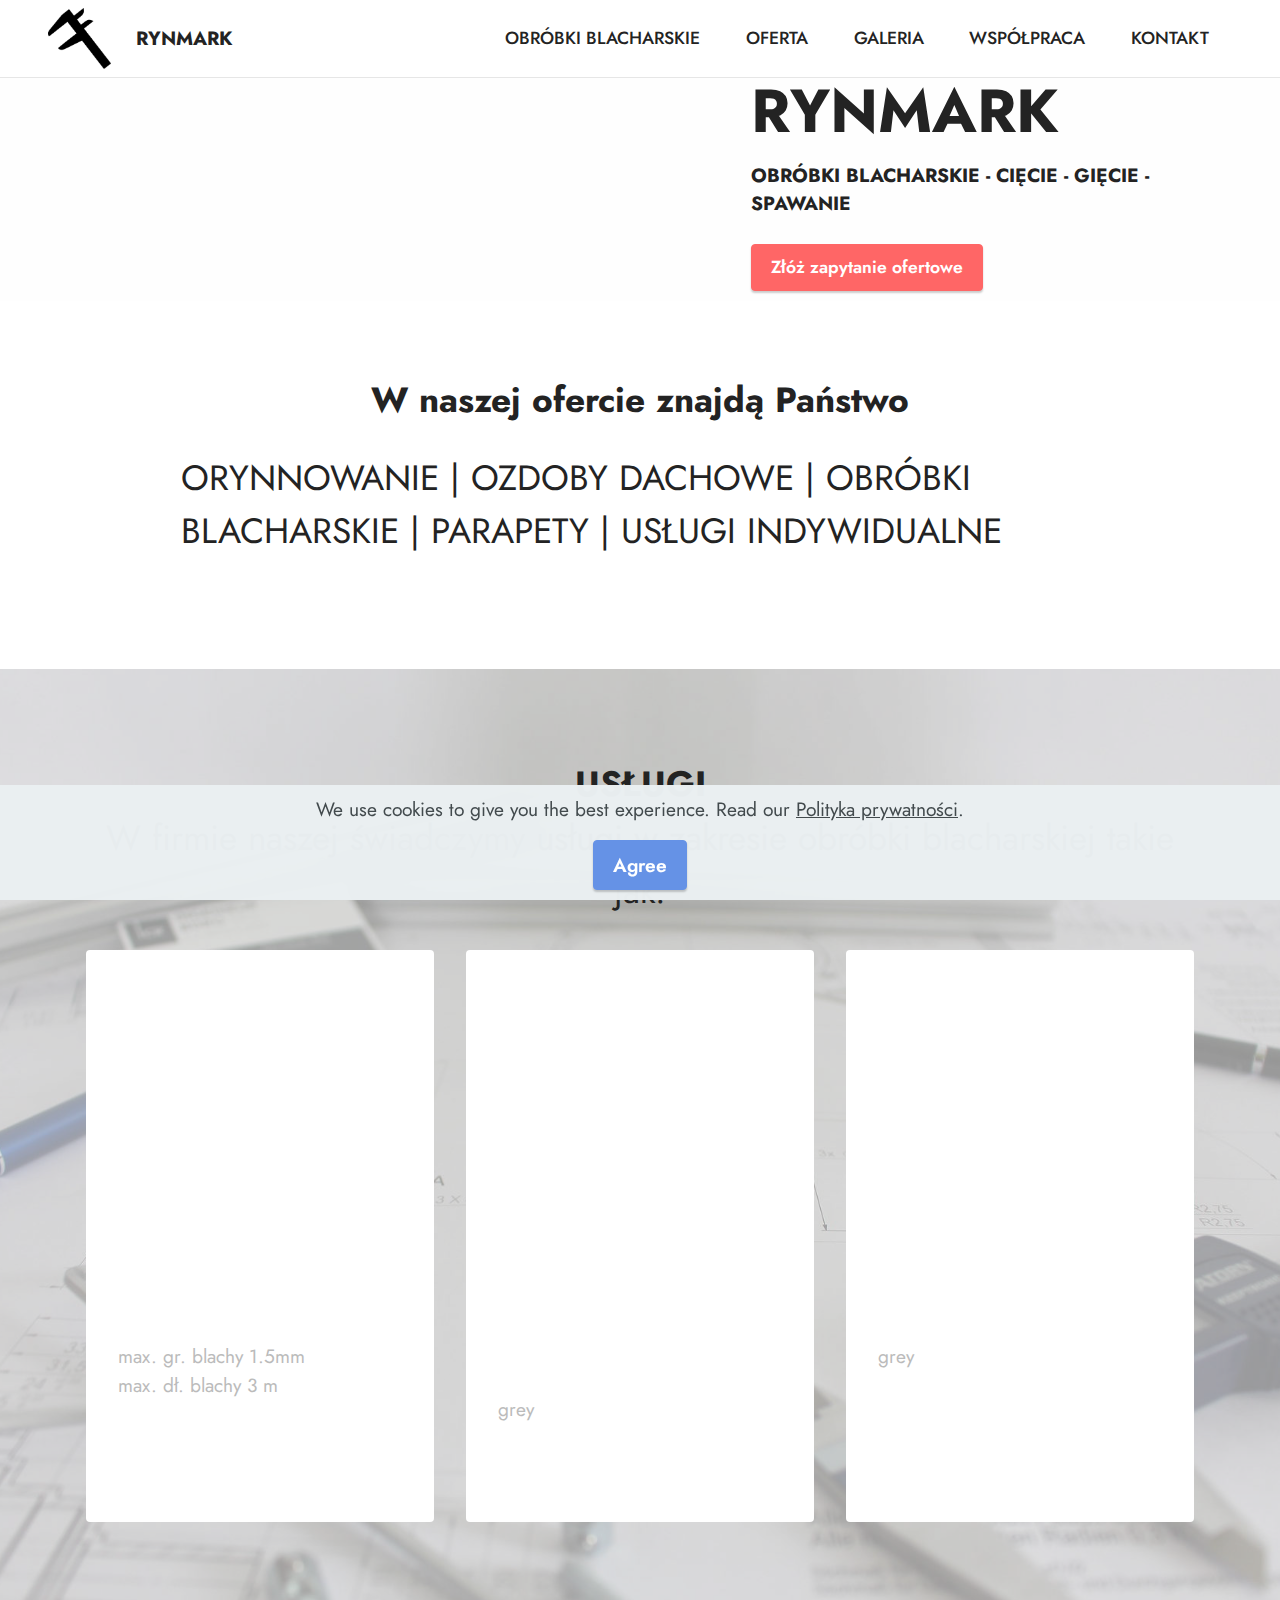
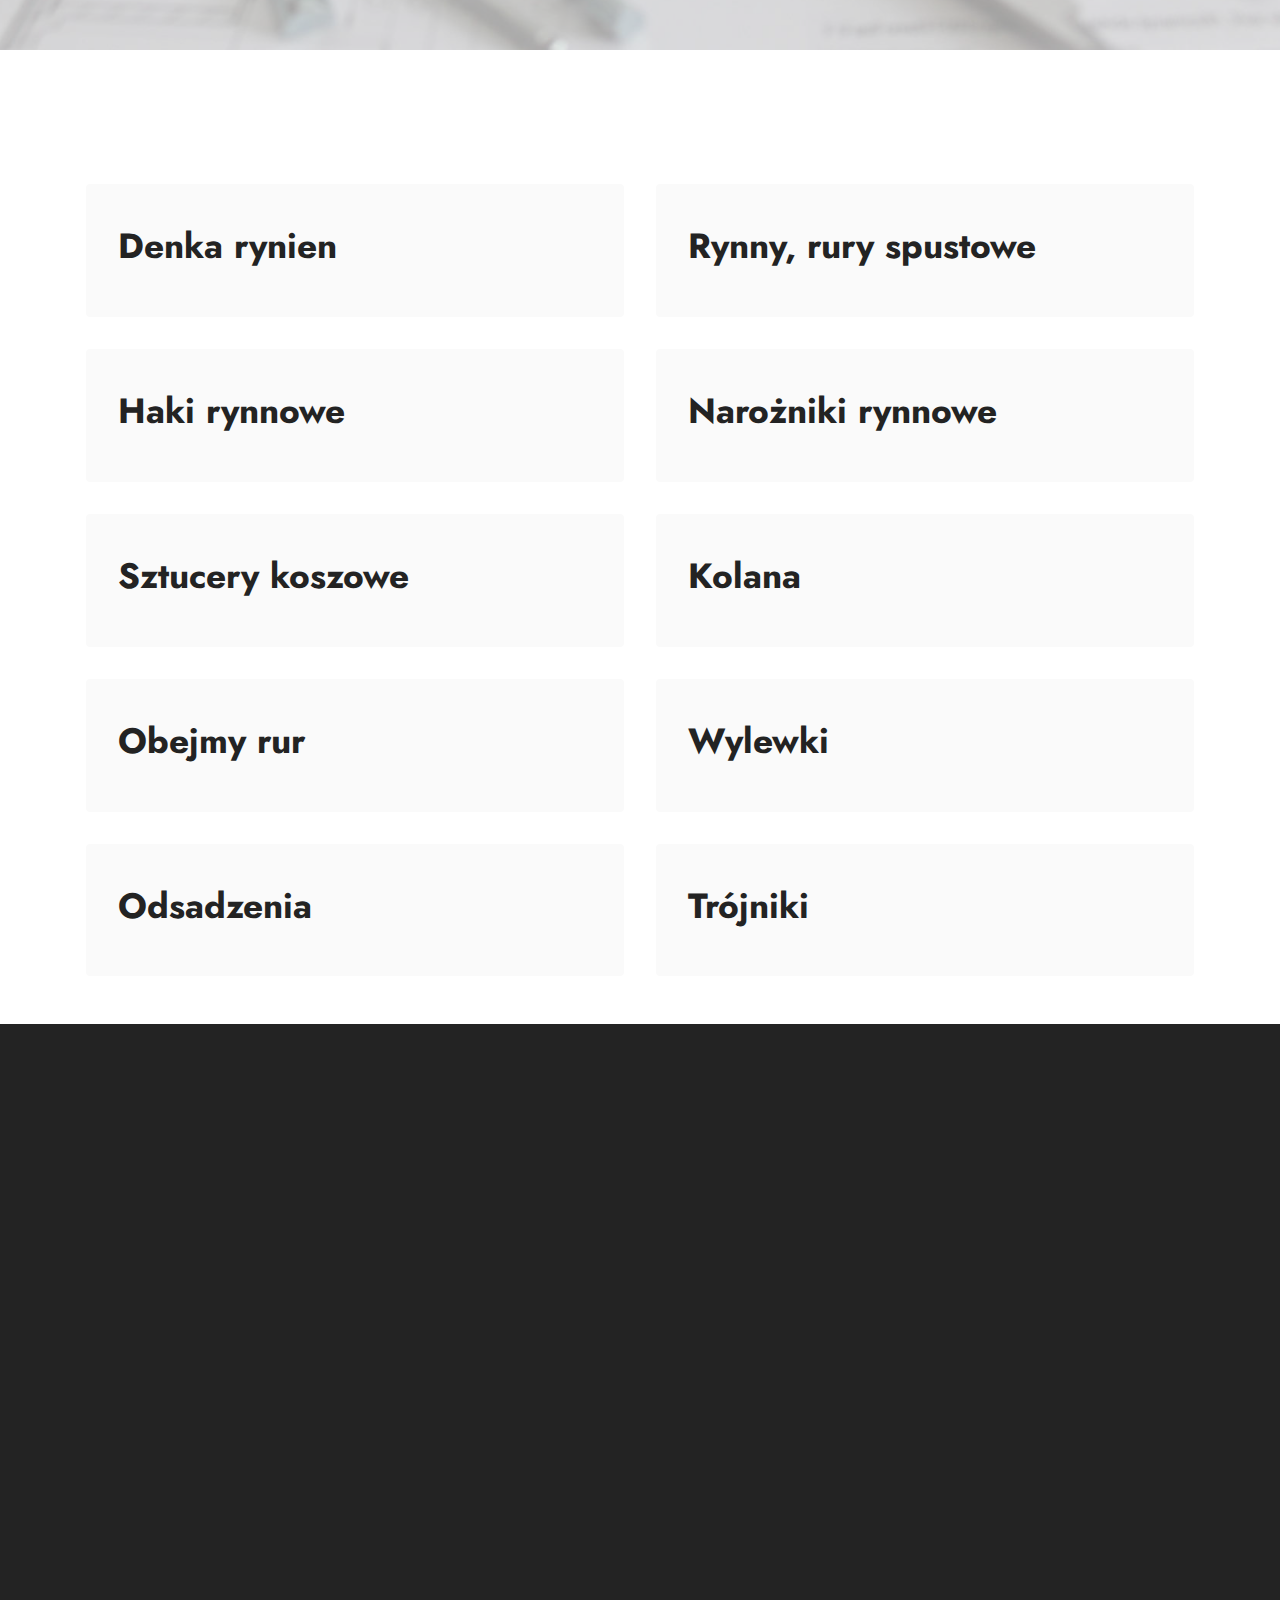
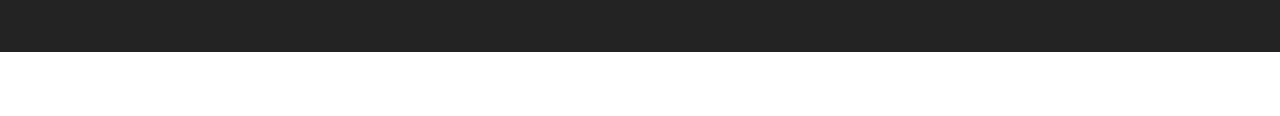
<file: page2.html>
<!DOCTYPE html>
<html  >
<head>
  <!-- Site made with Mobirise Website Builder v5.6.3, https://mobirise.com -->
  <meta charset="UTF-8">
  <meta http-equiv="X-UA-Compatible" content="IE=edge">
  <meta name="generator" content="Mobirise v5.6.3, mobirise.com">
  <meta name="viewport" content="width=device-width, initial-scale=1, minimum-scale=1">
  <link rel="shortcut icon" href="assets/images/mbr-190x182.png" type="image/x-icon">
  <meta name="description" content="">
  
  
  <title>Page 2</title>
  <link rel="stylesheet" href="assets/bootstrap/css/bootstrap.min.css">
  <link rel="stylesheet" href="assets/bootstrap/css/bootstrap-grid.min.css">
  <link rel="stylesheet" href="assets/bootstrap/css/bootstrap-reboot.min.css">
  <link rel="stylesheet" href="assets/animatecss/animate.css">
  <link rel="stylesheet" href="assets/dropdown/css/style.css">
  <link rel="stylesheet" href="assets/socicon/css/styles.css">
  <link rel="stylesheet" href="assets/theme/css/style.css">
  <link rel="preload" href="https://fonts.googleapis.com/css?family=Jost:100,200,300,400,500,600,700,800,900,100i,200i,300i,400i,500i,600i,700i,800i,900i&display=swap" as="style" onload="this.onload=null;this.rel='stylesheet'">
  <noscript><link rel="stylesheet" href="https://fonts.googleapis.com/css?family=Jost:100,200,300,400,500,600,700,800,900,100i,200i,300i,400i,500i,600i,700i,800i,900i&display=swap"></noscript>
  <link rel="preload" as="style" href="assets/mobirise/css/mbr-additional.css"><link rel="stylesheet" href="assets/mobirise/css/mbr-additional.css" type="text/css">
  
  
  
  
</head>
<body>
  
  <section data-bs-version="5.1" class="menu cid-sZS2ujzv6N" once="menu" id="menu1-x">
    
    <nav class="navbar navbar-dropdown navbar-fixed-top navbar-expand-lg">
        <div class="container-fluid">
            <div class="navbar-brand">
                <span class="navbar-logo">
                    <a href="index.html">
                        <img src="assets/images/mbr-190x182.png" alt="RYNMARK logo" style="height: 3.8rem;">
                    </a>
                </span>
                <span class="navbar-caption-wrap"><a class="navbar-caption text-black display-7" href="https://mobiri.se">&nbsp; RYNMARK</a></span>
            </div>
            <button class="navbar-toggler" type="button" data-toggle="collapse" data-bs-toggle="collapse" data-target="#navbarSupportedContent" data-bs-target="#navbarSupportedContent" aria-controls="navbarNavAltMarkup" aria-expanded="false" aria-label="Toggle navigation">
                <div class="hamburger">
                    <span></span>
                    <span></span>
                    <span></span>
                    <span></span>
                </div>
            </button>
            <div class="collapse navbar-collapse" id="navbarSupportedContent">
                <ul class="navbar-nav nav-dropdown nav-right" data-app-modern-menu="true"><li class="nav-item"><a class="nav-link link text-black text-primary display-4" href="index.html">OBRÓBKI BLACHARSKIE</a></li><li class="nav-item"><a class="nav-link link text-black text-primary display-4" href="index.html">OFERTA</a></li><li class="nav-item"><a class="nav-link link text-black text-primary display-4" href="index.html">GALERIA</a></li>
                    <li class="nav-item"><a class="nav-link link text-black text-primary display-4" href="index.html">WSPÓŁPRACA</a></li><li class="nav-item"><a class="nav-link link text-black text-primary display-4" href="index.html">KONTAKT</a></li></ul>
                
                
            </div>
        </div>
    </nav>

</section>

<section data-bs-version="5.1" class="header1 cid-sZS2uk61FK" id="header1-y">

    

    <div class="mbr-overlay" style="opacity: 0.1; background-color: rgb(250, 250, 250);"></div>

    <div class="container">
        <div class="row justify-content-end">
            <div class="col-12 col-lg-5">
                <h1 class="mbr-section-title mbr-fonts-style mb-3 display-1"><strong>RYNMARK</strong></h1>
                
                <p class="mbr-text mbr-fonts-style display-7"><strong>OBRÓBKI BLACHARSKIE - CIĘCIE - GIĘCIE - SPAWANIE</strong></p>
                <div class="mbr-section-btn mt-3"><a class="btn btn-secondary display-4" href="mailto:rynmark@poczta.onet.pl">Złóż zapytanie ofertowe</a></div>
            </div>
        </div>
    </div>
</section>

<section data-bs-version="5.1" class="content4 cid-sZS2ukqcuO" id="content4-z">
    
    
    <div class="container">
        <div class="row justify-content-center">
            <div class="title col-md-12 col-lg-10">
                <h3 class="mbr-section-title mbr-fonts-style align-center mb-4 display-2"><strong>W naszej ofercie znajdą Państwo</strong></h3>
                <h4 class="mbr-section-subtitle align-center mbr-fonts-style mb-4 display-5">ORYNNOWANIE | OZDOBY DACHOWE | OBRÓBKI BLACHARSKIE | PARAPETY | USŁUGI INDYWIDUALNE</h4>
                
            </div>
        </div>
    </div>
</section>

<section data-bs-version="5.1" class="features4 cid-sZS2ukFbci" id="features4-10">
    
    <div class="mbr-overlay"></div>
    <div class="container">
        <div class="mbr-section-head">
            <h4 class="mbr-section-title mbr-fonts-style align-center mb-0 display-2">
                <strong>USŁUGI</strong></h4>
            <h5 class="mbr-section-subtitle mbr-fonts-style align-center mb-0 mt-2 display-5">W firmie naszej świadczymy usługi w zakresie obróbki blacharskiej takie jak:</h5>
        </div>
        <div class="row mt-4">
            <div class="item features-image сol-12 col-md-6 col-lg-4">
                <div class="item-wrapper">
                    <div class="item-img">
                        <img src="assets/images/bending-process-700x450.jpg" alt="Mobirise Website Builder" title="">
                    </div>
                    <div class="item-content">
                        <h5 class="item-title mbr-fonts-style display-5"><strong>Cięcie, gięcie</strong></h5>
                        <h6 class="item-subtitle mbr-fonts-style mt-1 display-7">max. gr. blachy 1.5mm&nbsp;<br>max. dł. blachy 3 m</h6>
                        <p class="mbr-text mbr-fonts-style mt-3 display-7">text</p>
                    </div>
                    
                </div>
            </div>
            <div class="item features-image сol-12 col-md-6 col-lg-4">
                <div class="item-wrapper">
                    <div class="item-img">
                        <img src="assets/images/sheet-metal-fabrication-500x375.jpg" alt="Mobirise Website Builder" title="">
                    </div>
                    <div class="item-content">
                        <h5 class="item-title mbr-fonts-style display-5"><strong>Lutowanie, zgrzewanie</strong></h5>
                        <h6 class="item-subtitle mbr-fonts-style mt-1 display-7">
                            grey</h6>
                        <p class="mbr-text mbr-fonts-style mt-3 display-7">text</p>
                    </div>
                    
                </div>
            </div>
            <div class="item features-image сol-12 col-md-6 col-lg-4">
                <div class="item-wrapper">
                    <div class="item-img">
                        <img src="assets/images/fabrication-816x544.png" alt="Mobirise Website Builder" title="">
                    </div>
                    <div class="item-content">
                        <h5 class="item-title mbr-fonts-style display-5"><strong>Spawanie</strong></h5>
                        <h6 class="item-subtitle mbr-fonts-style mt-1 display-7">grey</h6>
                        <p class="mbr-text mbr-fonts-style mt-3 display-7">Spawanie aluminium i stali kwasoodpornej - TIG,
<br>Spawanie stali - MIG \ MAG<br></p>
                    </div>
                    
                </div>
            </div>

        </div>
    </div>
</section>

<section data-bs-version="5.1" class="features7 cid-sZS2ul2zJk" id="features8-11">
    <!---->
    
    
    <div class="container">
        <div class="row">
            <div class="title col-12">
                <h5 class="mbr-section-title mbr-fonts-style mb-3 display-2">
                    <strong>NASZE PRODUKTY</strong><strong><br></strong></h5>
                
            </div>
            <div class="card col-12 col-md-6">
                <div class="card-wrapper">
                    <div class="top-line">
                        <h6 class="card-title mbr-fonts-style display-5"><strong>Denka rynien</strong></h6>
                        <p class="mbr-text cost mbr-fonts-style display-5">&nbsp;</p>
                    </div>
                    <div class="bottom-line">
                        
                    </div>
                </div>
            </div>
            <div class="card col-12 col-md-6">
                <div class="card-wrapper">
                    <div class="top-line">
                        <h6 class="card-title mbr-fonts-style display-5">
                            <strong>Rynny, rury spustowe</strong></h6>
                        <p class="mbr-text cost mbr-fonts-style display-5">&nbsp;</p>
                    </div>
                    <div class="bottom-line">
                        
                    </div>
                </div>
            </div>
            <div class="card col-12 col-md-6">
                <div class="card-wrapper">
                    <div class="top-line">
                        <h6 class="card-title mbr-fonts-style display-5">
                            <strong>Haki rynnowe</strong></h6>
                        <p class="mbr-text cost mbr-fonts-style display-5">&nbsp;</p>
                    </div>
                    <div class="bottom-line">
                        
                    </div>
                </div>
            </div>
            <div class="card col-12 col-md-6">
                <div class="card-wrapper">
                    <div class="top-line">
                        <h6 class="card-title mbr-fonts-style display-5">
                            <strong>Narożniki rynnowe</strong></h6>
                        <p class="mbr-text cost mbr-fonts-style display-5">&nbsp;</p>
                    </div>
                    <div class="bottom-line">
                        
                    </div>
                </div>
            </div>
            <div class="card col-12 col-md-6">
                <div class="card-wrapper">
                    <div class="top-line">
                        <h6 class="card-title mbr-fonts-style display-5">
                            <strong>Sztucery koszowe</strong></h6>
                        <p class="mbr-text cost mbr-fonts-style display-5">&nbsp;</p>
                    </div>
                    <div class="bottom-line">
                        
                    </div>
                </div>
            </div>
            <div class="card col-12 col-md-6">
                <div class="card-wrapper">
                    <div class="top-line">
                        <h6 class="card-title mbr-fonts-style display-5">
                            <strong>Kolana</strong></h6>
                        <p class="mbr-text cost mbr-fonts-style display-5">&nbsp;</p>
                    </div>
                    <div class="bottom-line">
                        
                    </div>
                </div>
            </div>
            <div class="card col-12 col-md-6">
                <div class="card-wrapper">
                    <div class="top-line">
                        <h6 class="card-title mbr-fonts-style display-5">
                            <strong>Obejmy rur</strong></h6>
                        <p class="mbr-text cost mbr-fonts-style display-5">&nbsp;</p>
                    </div>
                    <div class="bottom-line">
                        
                    </div>
                </div>
            </div>
            <div class="card col-12 col-md-6">
                <div class="card-wrapper">
                    <div class="top-line">
                        <h6 class="card-title mbr-fonts-style display-5">
                            <strong>Wylewki</strong></h6>
                        <p class="mbr-text cost mbr-fonts-style display-5">&nbsp;</p>
                    </div>
                    <div class="bottom-line">
                        
                    </div>
                </div>
            </div>
            <div class="card col-12 col-md-6">
                <div class="card-wrapper">
                    <div class="top-line">
                        <h6 class="card-title mbr-fonts-style display-5">
                            <strong>Odsadzenia</strong></h6>
                        <p class="mbr-text cost mbr-fonts-style display-5">&nbsp;</p>
                    </div>
                    <div class="bottom-line">
                        
                    </div>
                </div>
            </div>
            <div class="card col-12 col-md-6">
                <div class="card-wrapper">
                    <div class="top-line">
                        <h6 class="card-title mbr-fonts-style display-5">
                            <strong>Trójniki</strong></h6>
                        <p class="mbr-text cost mbr-fonts-style display-5">&nbsp;</p>
                    </div>
                    <div class="bottom-line">
                        
                    </div>
                </div>
            </div>
            
            
        </div>
    </div>
</section>

<section data-bs-version="5.1" class="footer6 cid-sZS2ulsCtx" once="footers" id="footer6-12">

    

    

    <div class="container">
        <div class="row content mbr-white">
            <div class="col-12 col-md-3 mbr-fonts-style display-7">
                <h5 class="mbr-section-subtitle mbr-fonts-style mb-2 display-7">
                    <strong>Adres</strong></h5>
                <p class="mbr-text mbr-fonts-style display-7">
                    Kasprowicza 22<br>89-200 Szubin</p> <br>
                <h5 class="mbr-section-subtitle mbr-fonts-style mb-2 mt-4 display-7">
                    <strong>Kontakt</strong></h5>
                <p class="mbr-text mbr-fonts-style mb-4 display-7">
                    Email: rynmark@poczta.onet.pl<br>
                    TEL : +48 603 061 668<br>TEL./FAX 52 384 96 63</p>
            </div>
            <div class="col-12 col-md-3 mbr-fonts-style display-7">
                <h5 class="mbr-section-subtitle mbr-fonts-style mb-2 display-7">&nbsp;</h5>
                <ul class="list mbr-fonts-style mb-4 display-4">
                    <li class="mbr-text item-wrap"><br></li>
                </ul>
                <h5 class="mbr-section-subtitle mbr-fonts-style mb-2 mt-5 display-7">
                    <strong><br></strong><br><strong>Feedback</strong>
                </h5>
                <p class="mbr-text mbr-fonts-style mb-4 display-7">
                    Please send us your ideas, bug reports, suggestions! Any feedback would be appreciated.
                </p>
            </div>
            <div class="col-12 col-md-6">
                <div class="google-map"><iframe frameborder="0" style="border:0" src="https://www.google.com/maps/embed?pb=!1m18!1m12!1m3!1d1989.4809341921289!2d17.745626173661915!3d53.014650235675994!2m3!1f0!2f0!3f0!3m2!1i1024!2i768!4f13.1!3m3!1m2!1s0x4703737e99690045%3A0x2e1c9b3ea71a01c3!2sRYNMARK!5e0!3m2!1spl!2spl!4v1647085497908!5m2!1spl!2spl" allowfullscreen=""></iframe></div>
            </div>
            <div class="col-md-6">
                
            </div>
        </div>
        <div class="footer-lower">
            <div class="media-container-row">
                <div class="col-sm-12">
                    <hr>
                </div>
            </div>
            <div class="col-sm-12 copyright pl-0">
                <p class="mbr-text mbr-fonts-style mbr-white display-7">&nbsp;</p>
            </div>
        </div>
    </div>
</section><section class="display-7" style="padding: 0;align-items: center;justify-content: center;flex-wrap: wrap;    align-content: center;display: flex;position: relative;height: 4rem;"><a href="https://mobiri.se/2723702" style="flex: 1 1;height: 4rem;position: absolute;width: 100%;z-index: 1;"><img alt="" style="height: 4rem;" src="[data-uri]"></a><p style="margin: 0;text-align: center;" class="display-7">Made with Mobirise &#8204;</p><a style="z-index:1" href="https://mobirise.com/offline-website-builder.html">Offline Website Builder</a></section><script src="assets/bootstrap/js/bootstrap.bundle.min.js"></script>  <script src="assets/web/assets/cookies-alert-plugin/cookies-alert-core.js"></script>  <script src="assets/web/assets/cookies-alert-plugin/cookies-alert-script.js"></script>  <script src="assets/smoothscroll/smooth-scroll.js"></script>  <script src="assets/ytplayer/index.js"></script>  <script src="assets/dropdown/js/navbar-dropdown.js"></script>  <script src="assets/theme/js/script.js"></script>  
  
  
<input name="cookieData" type="hidden" data-cookie-customDialogSelector='null' data-cookie-colorText='#424a4d' data-cookie-colorBg='rgba(234, 239, 241, 0.99)' data-cookie-textButton='Agree' data-cookie-colorButton='' data-cookie-colorLink='#424a4d' data-cookie-underlineLink='true' data-cookie-text="We use cookies to give you the best experience. Read our <a href='polityka-prywatnosci.html'>Polityka prywatności</a>.">
   <div id="scrollToTop" class="scrollToTop mbr-arrow-up"><a style="text-align: center;"><i class="mbr-arrow-up-icon mbr-arrow-up-icon-cm cm-icon cm-icon-smallarrow-up"></i></a></div>
    <input name="animation" type="hidden">
  </body>
</html>
</file>
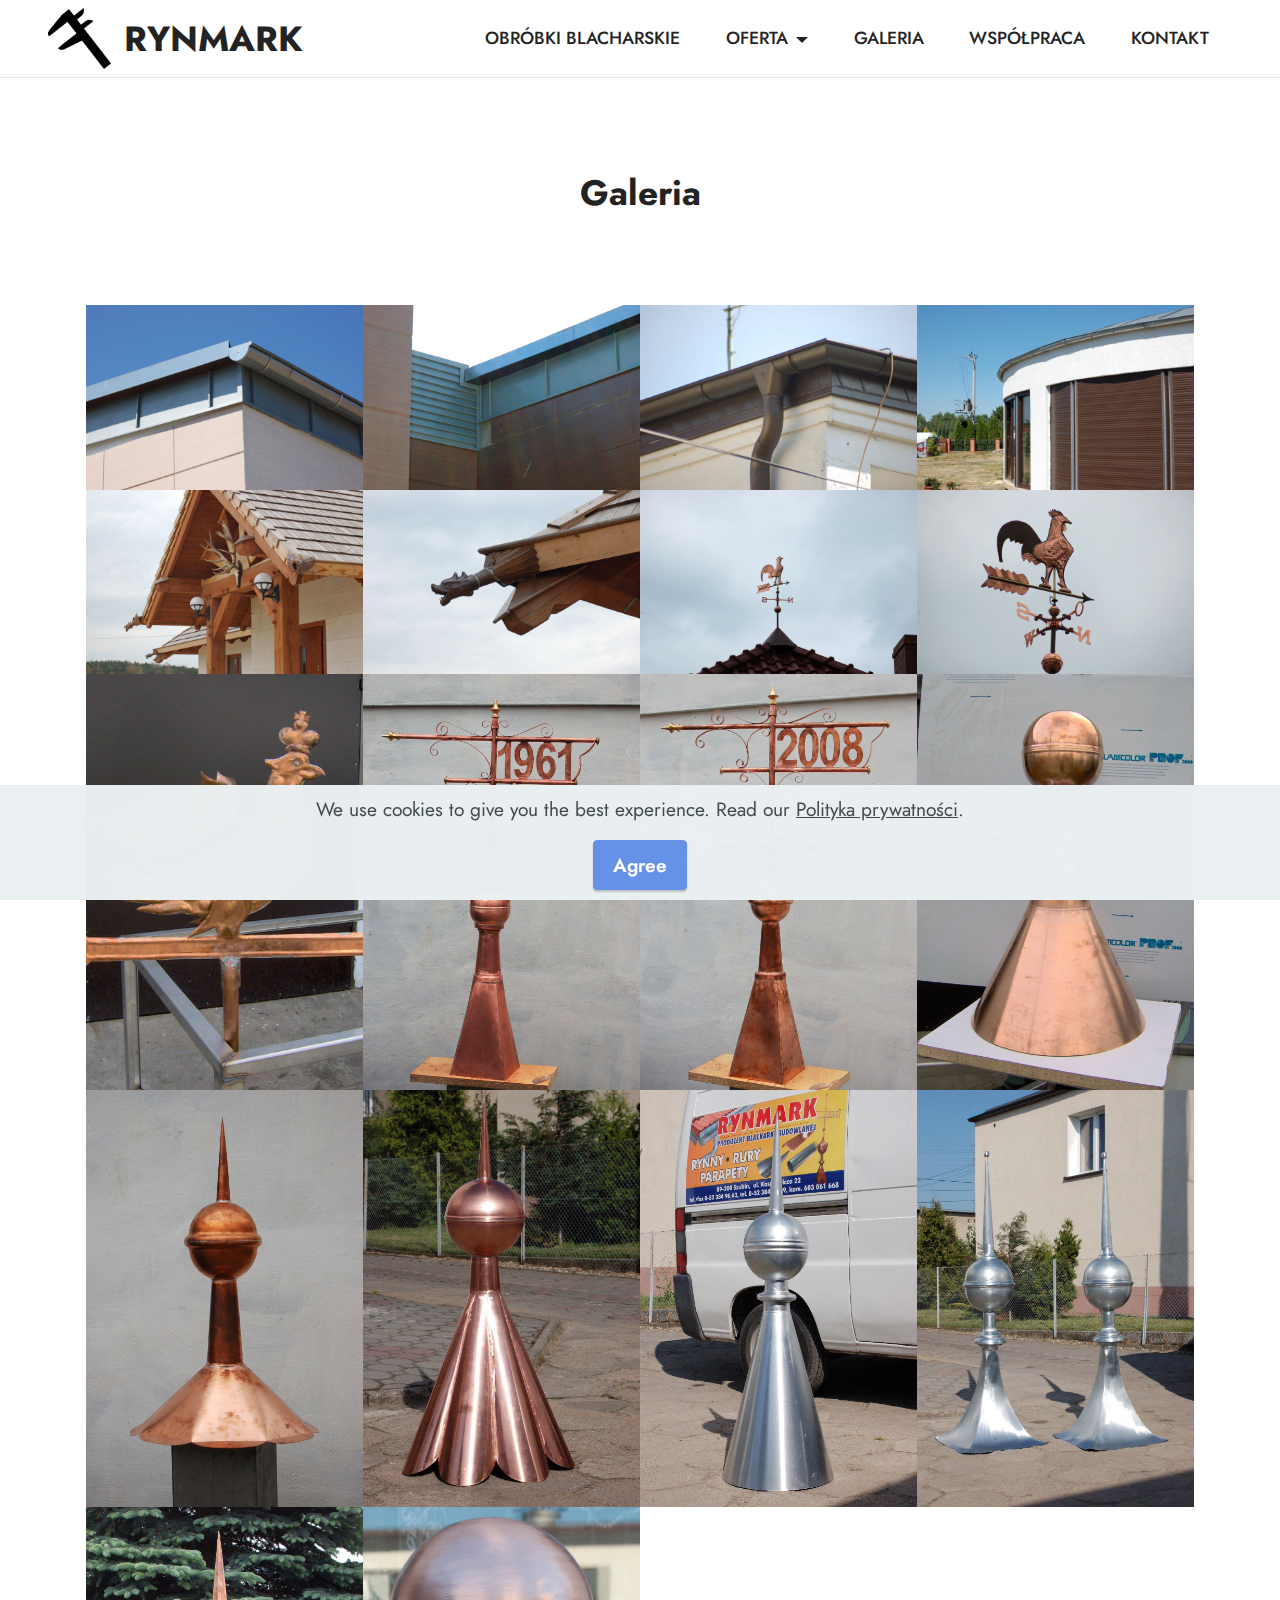
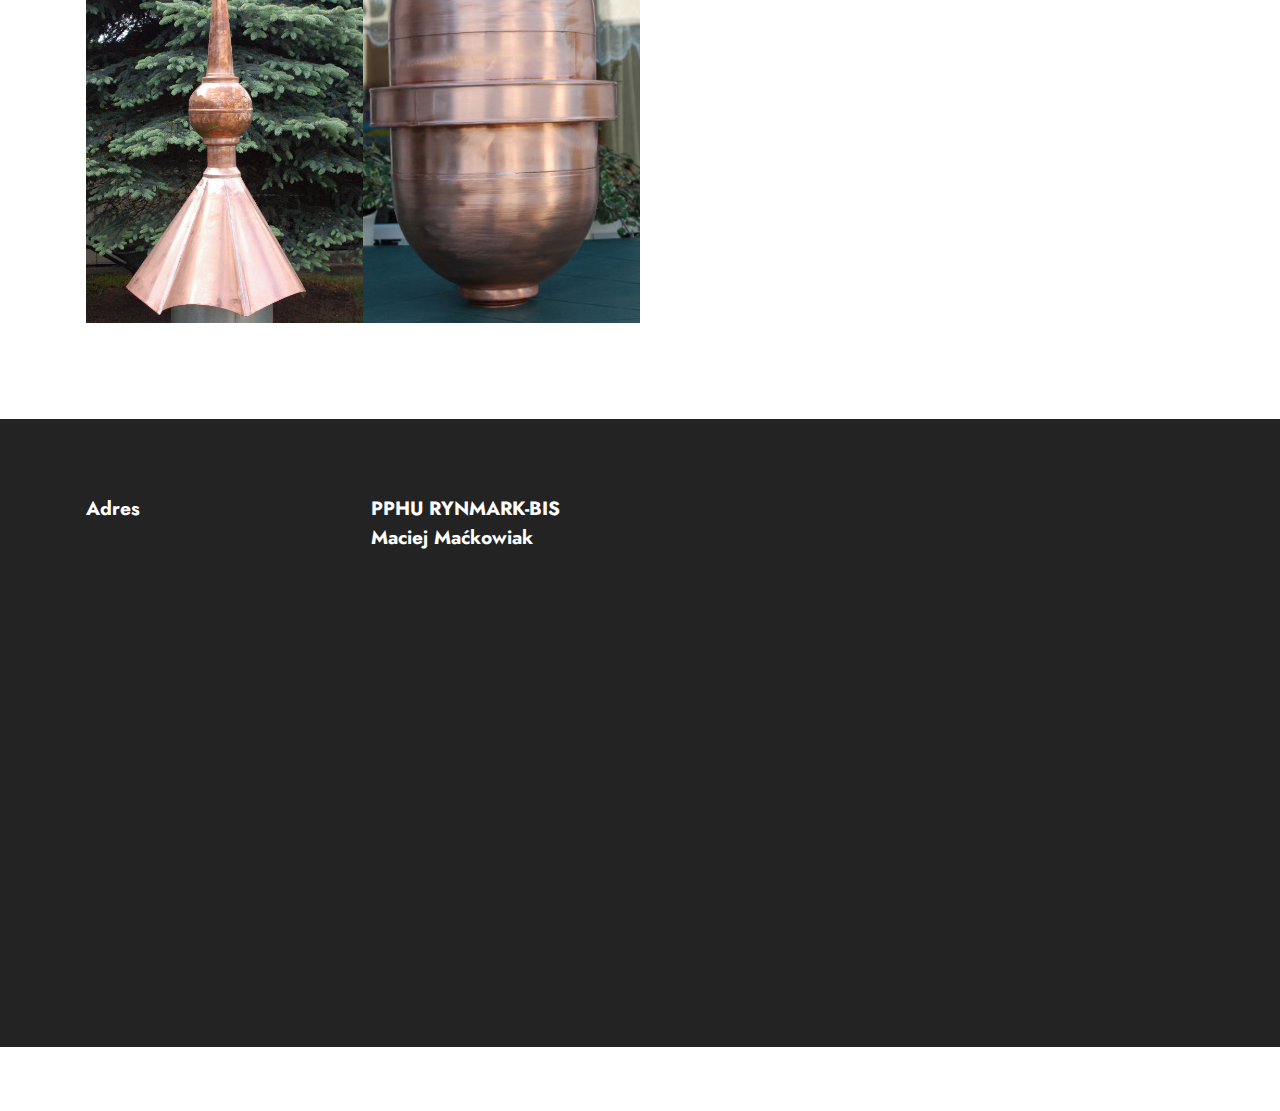
<file: page3.html>
<!DOCTYPE html>
<html  >
<head>
  <!-- Site made with Mobirise Website Builder v5.6.3, https://mobirise.com -->
  <meta charset="UTF-8">
  <meta http-equiv="X-UA-Compatible" content="IE=edge">
  <meta name="generator" content="Mobirise v5.6.3, mobirise.com">
  <meta name="viewport" content="width=device-width, initial-scale=1, minimum-scale=1">
  <link rel="shortcut icon" href="assets/images/mbr-190x182.png" type="image/x-icon">
  <meta name="description" content="">
  
  
  <title>galeria</title>
  <link rel="stylesheet" href="assets/web/assets/mobirise-icons2/mobirise2.css">
  <link rel="stylesheet" href="assets/bootstrap/css/bootstrap.min.css">
  <link rel="stylesheet" href="assets/bootstrap/css/bootstrap-grid.min.css">
  <link rel="stylesheet" href="assets/bootstrap/css/bootstrap-reboot.min.css">
  <link rel="stylesheet" href="assets/animatecss/animate.css">
  <link rel="stylesheet" href="assets/dropdown/css/style.css">
  <link rel="stylesheet" href="assets/socicon/css/styles.css">
  <link rel="stylesheet" href="assets/theme/css/style.css">
  <link rel="preload" href="https://fonts.googleapis.com/css?family=Jost:100,200,300,400,500,600,700,800,900,100i,200i,300i,400i,500i,600i,700i,800i,900i&display=swap" as="style" onload="this.onload=null;this.rel='stylesheet'">
  <noscript><link rel="stylesheet" href="https://fonts.googleapis.com/css?family=Jost:100,200,300,400,500,600,700,800,900,100i,200i,300i,400i,500i,600i,700i,800i,900i&display=swap"></noscript>
  <link rel="preload" as="style" href="assets/mobirise/css/mbr-additional.css"><link rel="stylesheet" href="assets/mobirise/css/mbr-additional.css" type="text/css">
  
  
  
  
</head>
<body>
  
  <section data-bs-version="5.1" class="menu cid-sZSgVRgeXy" once="menu" id="menu1-13">
    
    <nav class="navbar navbar-dropdown navbar-fixed-top navbar-expand-lg">
        <div class="container-fluid">
            <div class="navbar-brand">
                <span class="navbar-logo">
                    <a href="index.html">
                        <img src="assets/images/mbr-190x182.png" alt="RYNMARK logo" style="height: 3.8rem;">
                    </a>
                </span>
                <span class="navbar-caption-wrap"><a class="navbar-caption text-black text-primary display-5" href="index.html">RYNMARK</a></span>
            </div>
            <button class="navbar-toggler" type="button" data-toggle="collapse" data-bs-toggle="collapse" data-target="#navbarSupportedContent" data-bs-target="#navbarSupportedContent" aria-controls="navbarNavAltMarkup" aria-expanded="false" aria-label="Toggle navigation">
                <div class="hamburger">
                    <span></span>
                    <span></span>
                    <span></span>
                    <span></span>
                </div>
            </button>
            <div class="collapse navbar-collapse" id="navbarSupportedContent">
                <ul class="navbar-nav nav-dropdown nav-right" data-app-modern-menu="true"><li class="nav-item"><a class="nav-link link text-black text-primary display-4" href="index.html">OBRÓBKI BLACHARSKIE</a></li><li class="nav-item dropdown"><a class="nav-link link text-black text-primary dropdown-toggle display-4" href="index.html" data-toggle="dropdown-submenu" data-bs-toggle="dropdown" data-bs-auto-close="outside" aria-expanded="false">OFERTA</a><div class="dropdown-menu" aria-labelledby="dropdown-456"><a class="text-black text-primary dropdown-item display-4" href="oferta.html#content4-z">Orynnowanie</a><a class="text-black text-primary dropdown-item display-4" href="index.html">Ozdoby dachowe</a><a class="text-black text-primary dropdown-item display-4" href="index.html">Obróbki blacharskie</a><a class="text-black text-primary dropdown-item display-4" href="index.html">Parapety</a><a class="text-black text-primary dropdown-item display-4" href="index.html">Usługi</a></div></li><li class="nav-item"><a class="nav-link link text-black text-primary display-4" href="page3.html">GALERIA</a></li>
                    <li class="nav-item"><a class="nav-link link text-black text-primary display-4" href="index.html">WSPÓŁPRACA</a></li><li class="nav-item"><a class="nav-link link text-black text-primary display-4" href="index.html">KONTAKT</a></li></ul>
                
                
            </div>
        </div>
    </nav>

</section>

<section data-bs-version="5.1" class="gallery4 mbr-gallery cid-sZShcuMEXV" id="gallery4-18">
    

    

    <div class="container">
        <div class="mbr-section-head">
            <h3 class="mbr-section-title mbr-fonts-style align-center m-0 display-2"><strong>Galeria</strong></h3>
            <h4 class="mbr-section-subtitle mbr-fonts-style align-center mb-0 mt-2 display-5">&nbsp;</h4>
        </div>
        <div class="row mbr-gallery mt-4">
            <div class="col-12 col-md-6 col-lg-3 item gallery-image active">
                <div class="item-wrapper" data-toggle="modal" data-bs-toggle="modal" data-target="#sZSvVJED2R-modal" data-bs-target="#sZSvVJED2R-modal">
                    <img class="w-100" src="assets/images/03d-800x532.jpg" alt="Mobirise Website Builder" data-slide-to="0" data-bs-slide-to="0" data-target="#lb-sZSvVJED2R" data-bs-target="#lb-sZSvVJED2R">
                    <div class="icon-wrapper">
                        <span class="mobi-mbri mobi-mbri-search mbr-iconfont mbr-iconfont-btn"></span>
                    </div>
                </div>
                
            </div>
            <div class="col-12 col-md-6 col-lg-3 item gallery-image">
                <div class="item-wrapper" data-toggle="modal" data-bs-toggle="modal" data-target="#sZSvVJED2R-modal" data-bs-target="#sZSvVJED2R-modal">
                    <img class="w-100" src="assets/images/04d-800x532.jpg" alt="Mobirise Website Builder" data-slide-to="1" data-bs-slide-to="1" data-target="#lb-sZSvVJED2R" data-bs-target="#lb-sZSvVJED2R">
                    <div class="icon-wrapper">
                        <span class="mobi-mbri mobi-mbri-search mbr-iconfont mbr-iconfont-btn"></span>
                    </div>
                </div>
                
            </div>
            <div class="col-12 col-md-6 col-lg-3 item gallery-image">
                <div class="item-wrapper" data-toggle="modal" data-bs-toggle="modal" data-target="#sZSvVJED2R-modal" data-bs-target="#sZSvVJED2R-modal">
                    <img class="w-100" src="assets/images/01d-1-800x532.jpg" alt="Mobirise Website Builder" data-slide-to="2" data-bs-slide-to="2" data-target="#lb-sZSvVJED2R" data-bs-target="#lb-sZSvVJED2R">
                    <div class="icon-wrapper">
                        <span class="mobi-mbri mobi-mbri-search mbr-iconfont mbr-iconfont-btn"></span>
                    </div>
                </div>
                
            </div>
            <div class="col-12 col-md-6 col-lg-3 item gallery-image">
                <div class="item-wrapper" data-toggle="modal" data-bs-toggle="modal" data-target="#sZSvVJED2R-modal" data-bs-target="#sZSvVJED2R-modal">
                    <img class="w-100" src="assets/images/02d-800x532.jpg" alt="Mobirise Website Builder" data-slide-to="3" data-bs-slide-to="3" data-target="#lb-sZSvVJED2R" data-bs-target="#lb-sZSvVJED2R">
                    <div class="icon-wrapper">
                        <span class="mobi-mbri mobi-mbri-search mbr-iconfont mbr-iconfont-btn"></span>
                    </div>
                </div>
                
            </div><div class="col-12 col-md-6 col-lg-3 item gallery-image">
                <div class="item-wrapper" data-toggle="modal" data-bs-toggle="modal" data-target="#sZSvVJED2R-modal" data-bs-target="#sZSvVJED2R-modal">
                    <img class="w-100" src="assets/images/05d-800x532.jpg" alt="Mobirise Website Builder" data-slide-to="4" data-bs-slide-to="4" data-target="#lb-sZSvVJED2R" data-bs-target="#lb-sZSvVJED2R">
                    <div class="icon-wrapper">
                        <span class="mobi-mbri mobi-mbri-search mbr-iconfont mbr-iconfont-btn"></span>
                    </div>
                </div>
                
            </div><div class="col-12 col-md-6 col-lg-3 item gallery-image">
                <div class="item-wrapper" data-toggle="modal" data-bs-toggle="modal" data-target="#sZSvVJED2R-modal" data-bs-target="#sZSvVJED2R-modal">
                    <img class="w-100" src="assets/images/06d-800x532.jpg" alt="Mobirise Website Builder" data-slide-to="5" data-bs-slide-to="5" data-target="#lb-sZSvVJED2R" data-bs-target="#lb-sZSvVJED2R">
                    <div class="icon-wrapper">
                        <span class="mobi-mbri mobi-mbri-search mbr-iconfont mbr-iconfont-btn"></span>
                    </div>
                </div>
                
            </div><div class="col-12 col-md-6 col-lg-3 item gallery-image">
                <div class="item-wrapper" data-toggle="modal" data-bs-toggle="modal" data-target="#sZSvVJED2R-modal" data-bs-target="#sZSvVJED2R-modal">
                    <img class="w-100" src="assets/images/08d-800x532.jpg" alt="Mobirise Website Builder" data-slide-to="6" data-bs-slide-to="6" data-target="#lb-sZSvVJED2R" data-bs-target="#lb-sZSvVJED2R">
                    <div class="icon-wrapper">
                        <span class="mobi-mbri mobi-mbri-search mbr-iconfont mbr-iconfont-btn"></span>
                    </div>
                </div>
                
            </div><div class="col-12 col-md-6 col-lg-3 item gallery-image">
                <div class="item-wrapper" data-toggle="modal" data-bs-toggle="modal" data-target="#sZSvVJED2R-modal" data-bs-target="#sZSvVJED2R-modal">
                    <img class="w-100" src="assets/images/09d-800x532.jpg" alt="Mobirise Website Builder" data-slide-to="7" data-bs-slide-to="7" data-target="#lb-sZSvVJED2R" data-bs-target="#lb-sZSvVJED2R">
                    <div class="icon-wrapper">
                        <span class="mobi-mbri mobi-mbri-search mbr-iconfont mbr-iconfont-btn"></span>
                    </div>
                </div>
                
            </div><div class="col-12 col-md-6 col-lg-3 item gallery-image">
                <div class="item-wrapper" data-toggle="modal" data-bs-toggle="modal" data-target="#sZSvVJED2R-modal" data-bs-target="#sZSvVJED2R-modal">
                    <img class="w-100" src="assets/images/07d-800x600.jpg" alt="Mobirise Website Builder" data-slide-to="8" data-bs-slide-to="8" data-target="#lb-sZSvVJED2R" data-bs-target="#lb-sZSvVJED2R">
                    <div class="icon-wrapper">
                        <span class="mobi-mbri mobi-mbri-search mbr-iconfont mbr-iconfont-btn"></span>
                    </div>
                </div>
                
            </div><div class="col-12 col-md-6 col-lg-3 item gallery-image">
                <div class="item-wrapper" data-toggle="modal" data-bs-toggle="modal" data-target="#sZSvVJED2R-modal" data-bs-target="#sZSvVJED2R-modal">
                    <img class="w-100" src="assets/images/10d-532x800.jpg" alt="Mobirise Website Builder" data-slide-to="9" data-bs-slide-to="9" data-target="#lb-sZSvVJED2R" data-bs-target="#lb-sZSvVJED2R">
                    <div class="icon-wrapper">
                        <span class="mobi-mbri mobi-mbri-search mbr-iconfont mbr-iconfont-btn"></span>
                    </div>
                </div>
                
            </div><div class="col-12 col-md-6 col-lg-3 item gallery-image">
                <div class="item-wrapper" data-toggle="modal" data-bs-toggle="modal" data-target="#sZSvVJED2R-modal" data-bs-target="#sZSvVJED2R-modal">
                    <img class="w-100" src="assets/images/11d-532x800.jpg" alt="Mobirise Website Builder" data-slide-to="10" data-bs-slide-to="10" data-target="#lb-sZSvVJED2R" data-bs-target="#lb-sZSvVJED2R">
                    <div class="icon-wrapper">
                        <span class="mobi-mbri mobi-mbri-search mbr-iconfont mbr-iconfont-btn"></span>
                    </div>
                </div>
                
            </div><div class="col-12 col-md-6 col-lg-3 item gallery-image">
                <div class="item-wrapper" data-toggle="modal" data-bs-toggle="modal" data-target="#sZSvVJED2R-modal" data-bs-target="#sZSvVJED2R-modal">
                    <img class="w-100" src="assets/images/12d-600x800.jpg" alt="Mobirise Website Builder" data-slide-to="11" data-bs-slide-to="11" data-target="#lb-sZSvVJED2R" data-bs-target="#lb-sZSvVJED2R">
                    <div class="icon-wrapper">
                        <span class="mobi-mbri mobi-mbri-search mbr-iconfont mbr-iconfont-btn"></span>
                    </div>
                </div>
                
            </div><div class="col-12 col-md-6 col-lg-3 item gallery-image">
                <div class="item-wrapper" data-toggle="modal" data-bs-toggle="modal" data-target="#sZSvVJED2R-modal" data-bs-target="#sZSvVJED2R-modal">
                    <img class="w-100" src="assets/images/13d-532x800.jpg" alt="Mobirise Website Builder" data-slide-to="12" data-bs-slide-to="12" data-target="#lb-sZSvVJED2R" data-bs-target="#lb-sZSvVJED2R">
                    <div class="icon-wrapper">
                        <span class="mobi-mbri mobi-mbri-search mbr-iconfont mbr-iconfont-btn"></span>
                    </div>
                </div>
                
            </div><div class="col-12 col-md-6 col-lg-3 item gallery-image">
                <div class="item-wrapper" data-toggle="modal" data-bs-toggle="modal" data-target="#sZSvVJED2R-modal" data-bs-target="#sZSvVJED2R-modal">
                    <img class="w-100" src="assets/images/14d-532x800.jpg" alt="Mobirise Website Builder" data-slide-to="13" data-bs-slide-to="13" data-target="#lb-sZSvVJED2R" data-bs-target="#lb-sZSvVJED2R">
                    <div class="icon-wrapper">
                        <span class="mobi-mbri mobi-mbri-search mbr-iconfont mbr-iconfont-btn"></span>
                    </div>
                </div>
                
            </div><div class="col-12 col-md-6 col-lg-3 item gallery-image">
                <div class="item-wrapper" data-toggle="modal" data-bs-toggle="modal" data-target="#sZSvVJED2R-modal" data-bs-target="#sZSvVJED2R-modal">
                    <img class="w-100" src="assets/images/15d-532x800.jpg" alt="Mobirise Website Builder" data-slide-to="14" data-bs-slide-to="14" data-target="#lb-sZSvVJED2R" data-bs-target="#lb-sZSvVJED2R">
                    <div class="icon-wrapper">
                        <span class="mobi-mbri mobi-mbri-search mbr-iconfont mbr-iconfont-btn"></span>
                    </div>
                </div>
                
            </div><div class="col-12 col-md-6 col-lg-3 item gallery-image">
                <div class="item-wrapper" data-toggle="modal" data-bs-toggle="modal" data-target="#sZSvVJED2R-modal" data-bs-target="#sZSvVJED2R-modal">
                    <img class="w-100" src="assets/images/16d-532x800.jpg" alt="Mobirise Website Builder" data-slide-to="15" data-bs-slide-to="15" data-target="#lb-sZSvVJED2R" data-bs-target="#lb-sZSvVJED2R">
                    <div class="icon-wrapper">
                        <span class="mobi-mbri mobi-mbri-search mbr-iconfont mbr-iconfont-btn"></span>
                    </div>
                </div>
                
            </div><div class="col-12 col-md-6 col-lg-3 item gallery-image">
                <div class="item-wrapper" data-toggle="modal" data-bs-toggle="modal" data-target="#sZSvVJED2R-modal" data-bs-target="#sZSvVJED2R-modal">
                    <img class="w-100" src="assets/images/17d-532x800.jpg" alt="Mobirise Website Builder" data-slide-to="16" data-bs-slide-to="16" data-target="#lb-sZSvVJED2R" data-bs-target="#lb-sZSvVJED2R">
                    <div class="icon-wrapper">
                        <span class="mobi-mbri mobi-mbri-search mbr-iconfont mbr-iconfont-btn"></span>
                    </div>
                </div>
                
            </div><div class="col-12 col-md-6 col-lg-3 item gallery-image">
                <div class="item-wrapper" data-toggle="modal" data-bs-toggle="modal" data-target="#sZSvVJED2R-modal" data-bs-target="#sZSvVJED2R-modal">
                    <img class="w-100" src="assets/images/18d-800x532.jpg" alt="Mobirise Website Builder" data-slide-to="17" data-bs-slide-to="17" data-target="#lb-sZSvVJED2R" data-bs-target="#lb-sZSvVJED2R">
                    <div class="icon-wrapper">
                        <span class="mobi-mbri mobi-mbri-search mbr-iconfont mbr-iconfont-btn"></span>
                    </div>
                </div>
                
            </div>
        </div>

        <div class="modal mbr-slider" tabindex="-1" role="dialog" aria-hidden="true" id="sZSvVJED2R-modal">
            <div class="modal-dialog" role="document">
                <div class="modal-content">
                    <div class="modal-body">
                        <div class="carousel slide" id="lb-sZSvVJED2R" data-interval="5000" data-bs-interval="5000">
                            <div class="carousel-inner">
                                <div class="carousel-item active">
                                    <img class="d-block w-100" src="assets/images/03d-800x532.jpg" alt="Mobirise Website Builder">
                                </div>
                                <div class="carousel-item">
                                    <img class="d-block w-100" src="assets/images/04d-800x532.jpg" alt="Mobirise Website Builder">
                                </div>
                                <div class="carousel-item">
                                    <img class="d-block w-100" src="assets/images/01d-1-800x532.jpg" alt="Mobirise Website Builder">
                                </div>
                                <div class="carousel-item">
                                    <img class="d-block w-100" src="assets/images/02d-800x532.jpg" alt="Mobirise Website Builder">
                                </div><div class="carousel-item">
                                    <img class="d-block w-100" src="assets/images/05d-800x532.jpg" alt="Mobirise Website Builder">
                                </div><div class="carousel-item">
                                    <img class="d-block w-100" src="assets/images/06d-800x532.jpg" alt="Mobirise Website Builder">
                                </div><div class="carousel-item">
                                    <img class="d-block w-100" src="assets/images/08d-800x532.jpg" alt="Mobirise Website Builder">
                                </div><div class="carousel-item">
                                    <img class="d-block w-100" src="assets/images/09d-800x532.jpg" alt="Mobirise Website Builder">
                                </div><div class="carousel-item">
                                    <img class="d-block w-100" src="assets/images/07d-800x600.jpg" alt="Mobirise Website Builder">
                                </div><div class="carousel-item">
                                    <img class="d-block w-100" src="assets/images/10d-532x800.jpg" alt="Mobirise Website Builder">
                                </div><div class="carousel-item">
                                    <img class="d-block w-100" src="assets/images/11d-532x800.jpg" alt="Mobirise Website Builder">
                                </div><div class="carousel-item">
                                    <img class="d-block w-100" src="assets/images/12d-600x800.jpg" alt="Mobirise Website Builder">
                                </div><div class="carousel-item">
                                    <img class="d-block w-100" src="assets/images/13d-532x800.jpg" alt="Mobirise Website Builder">
                                </div><div class="carousel-item">
                                    <img class="d-block w-100" src="assets/images/14d-532x800.jpg" alt="Mobirise Website Builder">
                                </div><div class="carousel-item">
                                    <img class="d-block w-100" src="assets/images/15d-532x800.jpg" alt="Mobirise Website Builder">
                                </div><div class="carousel-item">
                                    <img class="d-block w-100" src="assets/images/16d-532x800.jpg" alt="Mobirise Website Builder">
                                </div><div class="carousel-item">
                                    <img class="d-block w-100" src="assets/images/17d-532x800.jpg" alt="Mobirise Website Builder">
                                </div><div class="carousel-item">
                                    <img class="d-block w-100" src="assets/images/18d-800x532.jpg" alt="Mobirise Website Builder">
                                </div>
                            </div>
                            <ol class="carousel-indicators">
                                <li data-slide-to="0" data-bs-slide-to="0" class="active" data-target="#lb-sZSvVJED2R" data-bs-target="#lb-sZSvVJED2R"></li>
                                <li data-slide-to="1" data-bs-slide-to="1" data-target="#lb-sZSvVJED2R" data-bs-target="#lb-sZSvVJED2R"></li>
                                <li data-slide-to="2" data-bs-slide-to="2" data-target="#lb-sZSvVJED2R" data-bs-target="#lb-sZSvVJED2R"></li>
                                <li data-slide-to="3" data-bs-slide-to="3" data-target="#lb-sZSvVJED2R" data-bs-target="#lb-sZSvVJED2R"></li><li data-slide-to="4" data-bs-slide-to="4" data-target="#lb-sZSvVJED2R" data-bs-target="#lb-sZSvVJED2R"></li><li data-slide-to="5" data-bs-slide-to="5" data-target="#lb-sZSvVJED2R" data-bs-target="#lb-sZSvVJED2R"></li><li data-slide-to="6" data-bs-slide-to="6" data-target="#lb-sZSvVJED2R" data-bs-target="#lb-sZSvVJED2R"></li><li data-slide-to="7" data-bs-slide-to="7" data-target="#lb-sZSvVJED2R" data-bs-target="#lb-sZSvVJED2R"></li><li data-slide-to="8" data-bs-slide-to="8" data-target="#lb-sZSvVJED2R" data-bs-target="#lb-sZSvVJED2R"></li><li data-slide-to="9" data-bs-slide-to="9" data-target="#lb-sZSvVJED2R" data-bs-target="#lb-sZSvVJED2R"></li><li data-slide-to="10" data-bs-slide-to="10" data-target="#lb-sZSvVJED2R" data-bs-target="#lb-sZSvVJED2R"></li><li data-slide-to="11" data-bs-slide-to="11" data-target="#lb-sZSvVJED2R" data-bs-target="#lb-sZSvVJED2R"></li><li data-slide-to="12" data-bs-slide-to="12" data-target="#lb-sZSvVJED2R" data-bs-target="#lb-sZSvVJED2R"></li><li data-slide-to="13" data-bs-slide-to="13" data-target="#lb-sZSvVJED2R" data-bs-target="#lb-sZSvVJED2R"></li><li data-slide-to="14" data-bs-slide-to="14" data-target="#lb-sZSvVJED2R" data-bs-target="#lb-sZSvVJED2R"></li><li data-slide-to="15" data-bs-slide-to="15" data-target="#lb-sZSvVJED2R" data-bs-target="#lb-sZSvVJED2R"></li><li data-slide-to="16" data-bs-slide-to="16" data-target="#lb-sZSvVJED2R" data-bs-target="#lb-sZSvVJED2R"></li><li data-slide-to="17" data-bs-slide-to="17" data-target="#lb-sZSvVJED2R" data-bs-target="#lb-sZSvVJED2R"></li>
                            </ol>
                            <a role="button" href="" class="close" data-dismiss="modal" data-bs-dismiss="modal" aria-label="Close">
                            </a>
                            <a class="carousel-control-prev carousel-control" role="button" data-slide="prev" data-bs-slide="prev" href="#lb-sZSvVJED2R">
                                <span class="mobi-mbri mobi-mbri-arrow-prev" aria-hidden="true"></span>
                                <span class="sr-only visually-hidden">Previous</span>
                            </a>
                            <a class="carousel-control-next carousel-control" role="button" data-slide="next" data-bs-slide="next" href="#lb-sZSvVJED2R">
                                <span class="mobi-mbri mobi-mbri-arrow-next" aria-hidden="true"></span>
                                <span class="sr-only visually-hidden">Next</span>
                            </a>
                        </div>
                    </div>
                </div>
            </div>
        </div>
    </div>
</section>

<section data-bs-version="5.1" class="footer6 cid-sZSgVSWK17" once="footers" id="footer6-17">

    

    

    <div class="container">
        <div class="row content mbr-white">
            <div class="col-12 col-md-3 mbr-fonts-style display-7">
                <h5 class="mbr-section-subtitle mbr-fonts-style mb-2 display-7">
                    <strong>Adres</strong></h5>
                <p class="mbr-text mbr-fonts-style display-7">
                    Kasprowicza 22<br>89-200 Szubin</p> <br>
                <h5 class="mbr-section-subtitle mbr-fonts-style mb-2 mt-4 display-7">
                    <strong>Contacts</strong>
                </h5>
                <p class="mbr-text mbr-fonts-style mb-4 display-7">
                    Email: rynmark@poczta.onet.pl<br>
                    TEL : +48 603 061 668<br>TEL./FAX 52 384 96 63</p>
            </div>
            <div class="col-12 col-md-3 mbr-fonts-style display-7">
                <h5 class="mbr-section-subtitle mbr-fonts-style mb-2 display-7"><strong>PPHU RYNMARK-BIS </strong><br><strong>Maciej Maćkowiak</strong></h5>
                <ul class="list mbr-fonts-style mb-4 display-4">
                    <li class="mbr-text item-wrap">NIP 562 150 64 83</li><li class="mbr-text item-wrap">
</li>
                </ul>
                <h5 class="mbr-section-subtitle mbr-fonts-style mb-2 mt-5 display-7"><br><strong>Feedback</strong>
                </h5>
                <p class="mbr-text mbr-fonts-style mb-4 display-7">
                    Please send us your ideas, bug reports, suggestions! Any feedback would be appreciated.
                </p>
            </div>
            <div class="col-12 col-md-6">
                <div class="google-map"><iframe frameborder="0" style="border:0" src="https://www.google.com/maps/embed?pb=!1m18!1m12!1m3!1d1989.4809341921289!2d17.745626173661915!3d53.014650235675994!2m3!1f0!2f0!3f0!3m2!1i1024!2i768!4f13.1!3m3!1m2!1s0x4703737e99690045%3A0x2e1c9b3ea71a01c3!2sRYNMARK!5e0!3m2!1spl!2spl!4v1647085497908!5m2!1spl!2spl" allowfullscreen=""></iframe></div>
            </div>
            <div class="col-md-6">
                
            </div>
        </div>
        <div class="footer-lower">
            <div class="media-container-row">
                <div class="col-sm-12">
                    <hr>
                </div>
            </div>
            <div class="col-sm-12 copyright pl-0">
                <p class="mbr-text mbr-fonts-style mbr-white display-7">
                    © Copyright 2025 Mobirise - All Rights Reserved
                </p>
            </div>
        </div>
    </div>
</section><section class="display-7" style="padding: 0;align-items: center;justify-content: center;flex-wrap: wrap;    align-content: center;display: flex;position: relative;height: 4rem;"><a href="https://mobiri.se/2723702" style="flex: 1 1;height: 4rem;position: absolute;width: 100%;z-index: 1;"><img alt="" style="height: 4rem;" src="[data-uri]"></a><p style="margin: 0;text-align: center;" class="display-7">Created with &#8204;</p><a style="z-index:1" href="https://mobirise.com"> Web  Creation Software</a></section><script src="assets/bootstrap/js/bootstrap.bundle.min.js"></script>  <script src="assets/web/assets/cookies-alert-plugin/cookies-alert-core.js"></script>  <script src="assets/web/assets/cookies-alert-plugin/cookies-alert-script.js"></script>  <script src="assets/smoothscroll/smooth-scroll.js"></script>  <script src="assets/ytplayer/index.js"></script>  <script src="assets/dropdown/js/navbar-dropdown.js"></script>  <script src="assets/theme/js/script.js"></script>  
  
  
<input name="cookieData" type="hidden" data-cookie-customDialogSelector='null' data-cookie-colorText='#424a4d' data-cookie-colorBg='rgba(234, 239, 241, 0.99)' data-cookie-textButton='Agree' data-cookie-colorButton='' data-cookie-colorLink='#424a4d' data-cookie-underlineLink='true' data-cookie-text="We use cookies to give you the best experience. Read our <a href='polityka-prywatnosci.html'>Polityka prywatności</a>.">
   <div id="scrollToTop" class="scrollToTop mbr-arrow-up"><a style="text-align: center;"><i class="mbr-arrow-up-icon mbr-arrow-up-icon-cm cm-icon cm-icon-smallarrow-up"></i></a></div>
    <input name="animation" type="hidden">
  </body>
</html>
</file>
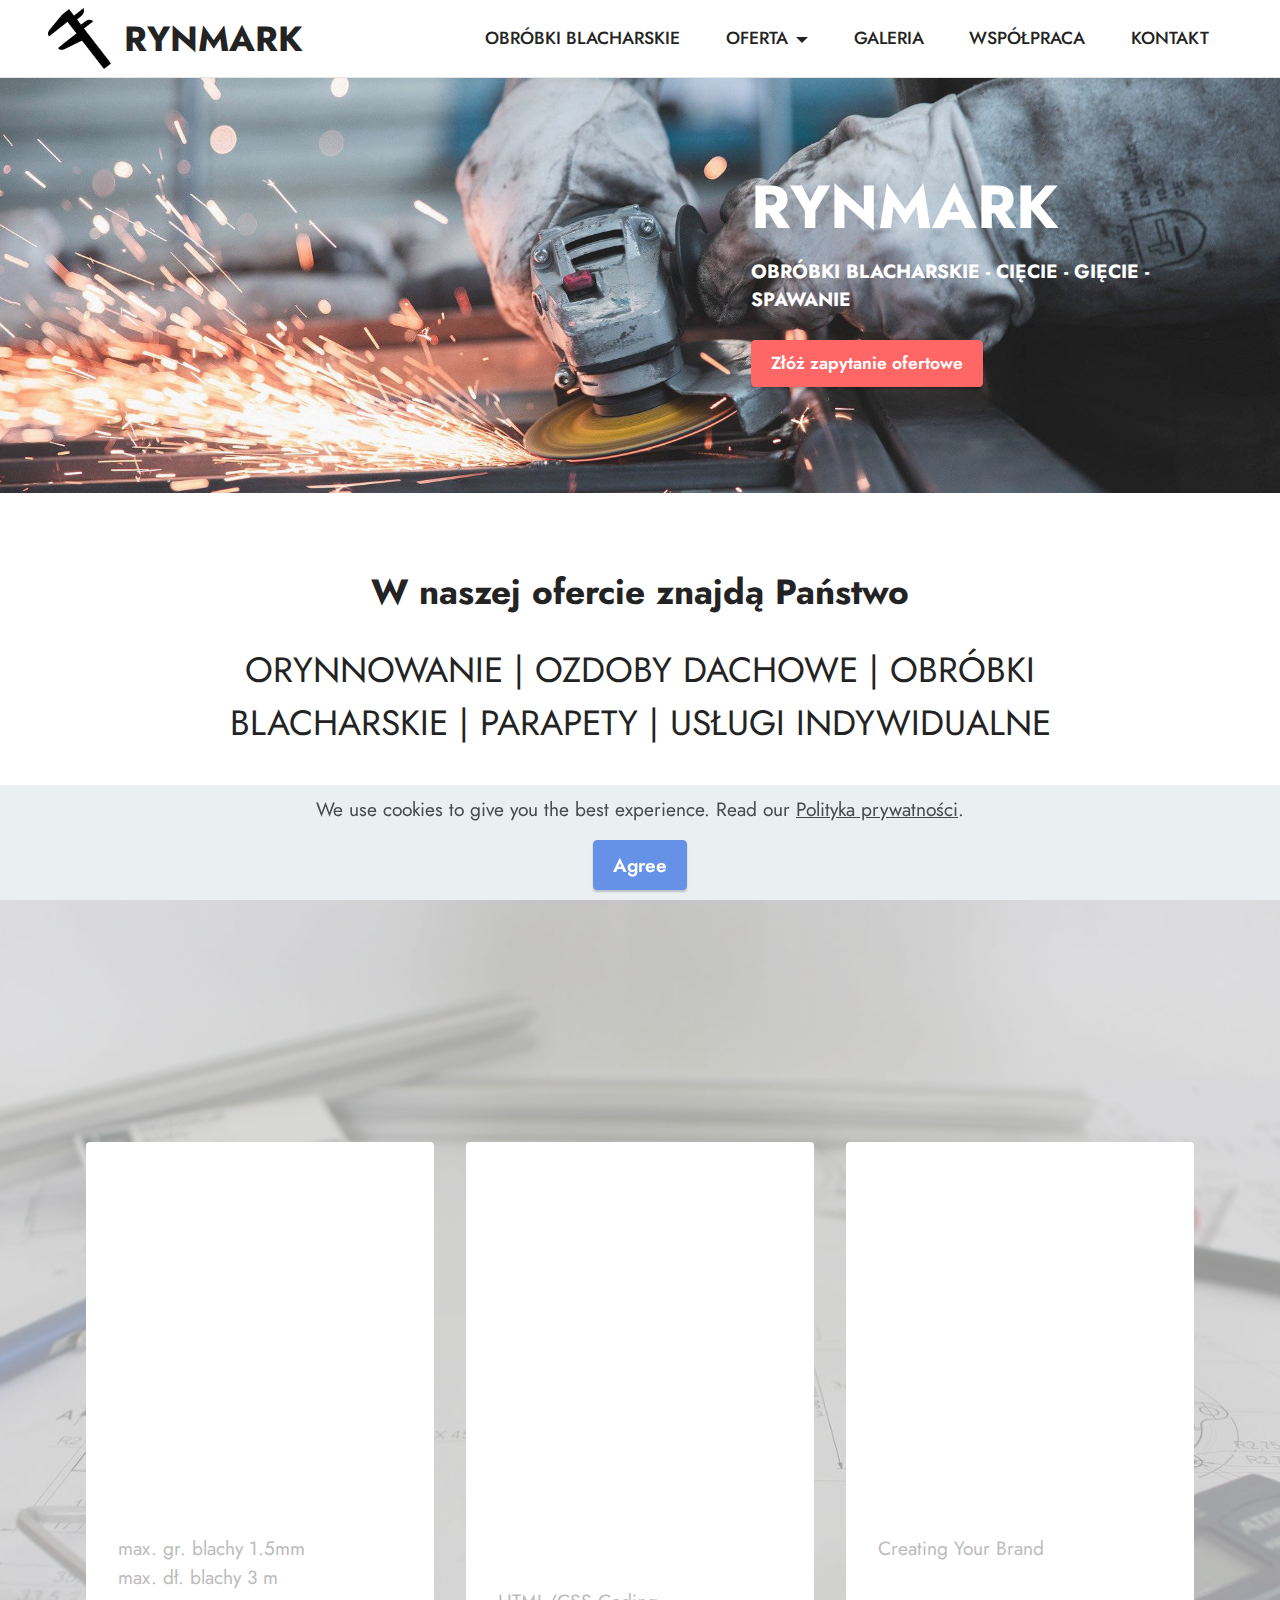
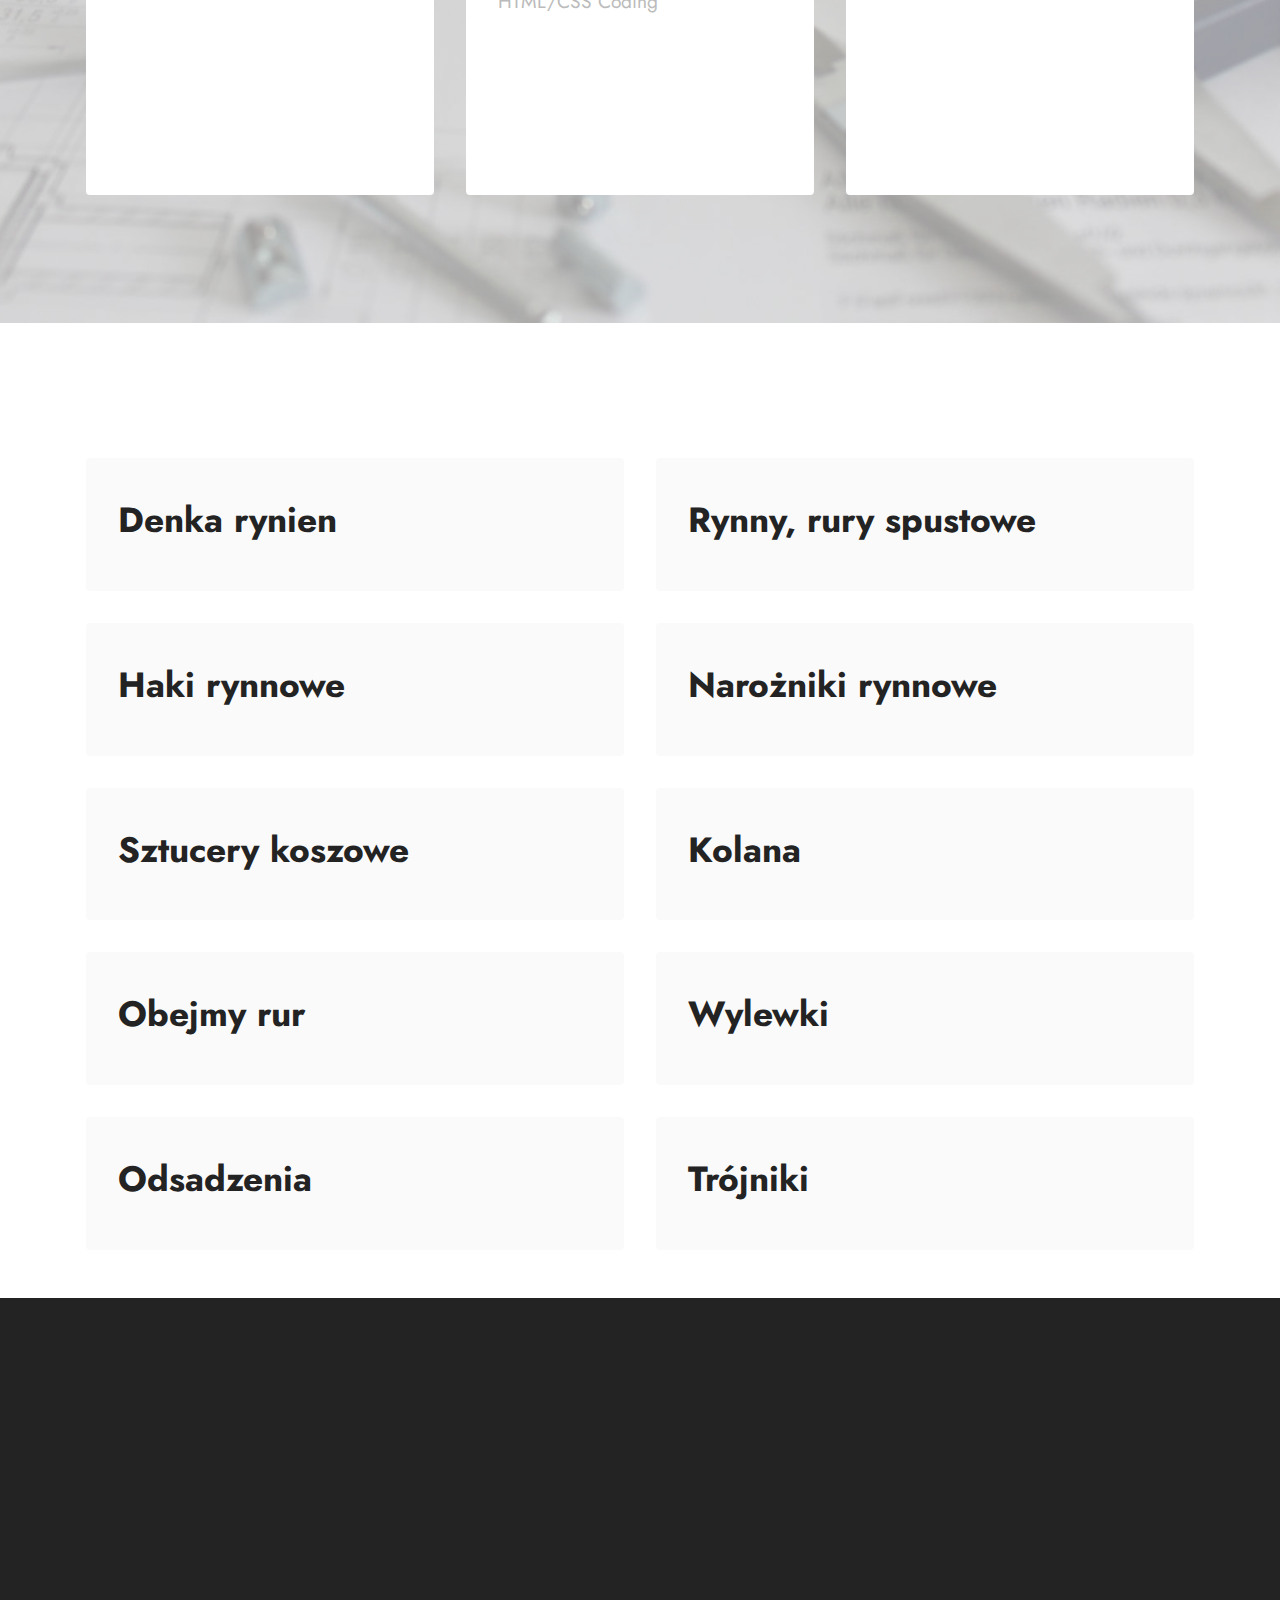
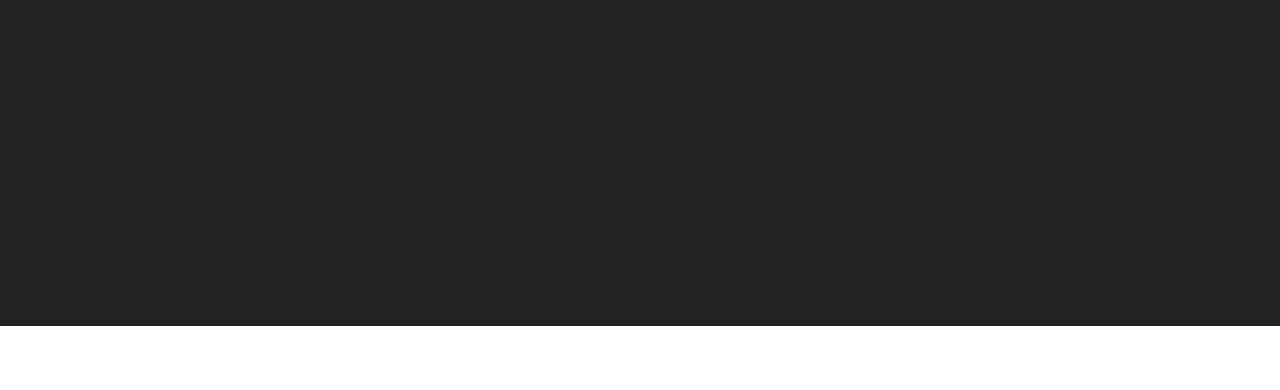
<file: polityka-prywatnosci.html>
<!DOCTYPE html>
<html  >
<head>
  <!-- Site made with Mobirise Website Builder v5.6.3, https://mobirise.com -->
  <meta charset="UTF-8">
  <meta http-equiv="X-UA-Compatible" content="IE=edge">
  <meta name="generator" content="Mobirise v5.6.3, mobirise.com">
  <meta name="viewport" content="width=device-width, initial-scale=1, minimum-scale=1">
  <link rel="shortcut icon" href="assets/images/mbr-190x182.png" type="image/x-icon">
  <meta name="description" content="">
  
  
  <title>polityka-prywatnosci</title>
  <link rel="stylesheet" href="assets/bootstrap/css/bootstrap.min.css">
  <link rel="stylesheet" href="assets/bootstrap/css/bootstrap-grid.min.css">
  <link rel="stylesheet" href="assets/bootstrap/css/bootstrap-reboot.min.css">
  <link rel="stylesheet" href="assets/animatecss/animate.css">
  <link rel="stylesheet" href="assets/dropdown/css/style.css">
  <link rel="stylesheet" href="assets/socicon/css/styles.css">
  <link rel="stylesheet" href="assets/theme/css/style.css">
  <link rel="preload" href="https://fonts.googleapis.com/css?family=Jost:100,200,300,400,500,600,700,800,900,100i,200i,300i,400i,500i,600i,700i,800i,900i&display=swap" as="style" onload="this.onload=null;this.rel='stylesheet'">
  <noscript><link rel="stylesheet" href="https://fonts.googleapis.com/css?family=Jost:100,200,300,400,500,600,700,800,900,100i,200i,300i,400i,500i,600i,700i,800i,900i&display=swap"></noscript>
  <link rel="preload" as="style" href="assets/mobirise/css/mbr-additional.css"><link rel="stylesheet" href="assets/mobirise/css/mbr-additional.css" type="text/css">
  
  
  
  
</head>
<body>
  
  <section data-bs-version="5.1" class="menu cid-sZRPIkA2EH" once="menu" id="menu1-r">
    
    <nav class="navbar navbar-dropdown navbar-fixed-top navbar-expand-lg">
        <div class="container-fluid">
            <div class="navbar-brand">
                <span class="navbar-logo">
                    <a href="index.html">
                        <img src="assets/images/mbr-190x182.png" alt="RYNMARK logo" style="height: 3.8rem;">
                    </a>
                </span>
                <span class="navbar-caption-wrap"><a class="navbar-caption text-black text-primary display-5" href="index.html">RYNMARK</a></span>
            </div>
            <button class="navbar-toggler" type="button" data-toggle="collapse" data-bs-toggle="collapse" data-target="#navbarSupportedContent" data-bs-target="#navbarSupportedContent" aria-controls="navbarNavAltMarkup" aria-expanded="false" aria-label="Toggle navigation">
                <div class="hamburger">
                    <span></span>
                    <span></span>
                    <span></span>
                    <span></span>
                </div>
            </button>
            <div class="collapse navbar-collapse" id="navbarSupportedContent">
                <ul class="navbar-nav nav-dropdown nav-right" data-app-modern-menu="true"><li class="nav-item"><a class="nav-link link text-black text-primary display-4" href="index.html">OBRÓBKI BLACHARSKIE</a></li><li class="nav-item dropdown"><a class="nav-link link text-black text-primary dropdown-toggle display-4" href="index.html" data-toggle="dropdown-submenu" data-bs-toggle="dropdown" data-bs-auto-close="outside" aria-expanded="false">OFERTA</a><div class="dropdown-menu" aria-labelledby="dropdown-456"><a class="text-black text-primary dropdown-item display-4" href="oferta.html#content4-z">Orynnowanie</a><a class="text-black text-primary dropdown-item display-4" href="index.html">Ozdoby dachowe</a><a class="text-black text-primary dropdown-item display-4" href="index.html">Obróbki blacharskie</a><a class="text-black text-primary dropdown-item display-4" href="index.html">Parapety</a><a class="text-black text-primary dropdown-item display-4" href="index.html">Usługi</a></div></li><li class="nav-item"><a class="nav-link link text-black text-primary display-4" href="page3.html">GALERIA</a></li>
                    <li class="nav-item"><a class="nav-link link text-black text-primary display-4" href="index.html">WSPÓŁPRACA</a></li><li class="nav-item"><a class="nav-link link text-black text-primary display-4" href="index.html">KONTAKT</a></li></ul>
                
                
            </div>
        </div>
    </nav>

</section>

<section data-bs-version="5.1" class="header1 cid-sZRPIl5WXg" id="header1-s">

    

    <div class="mbr-overlay" style="opacity: 0.1; background-color: rgb(250, 250, 250);"></div>

    <div class="container">
        <div class="row justify-content-end">
            <div class="col-12 col-lg-5">
                <h1 class="mbr-section-title mbr-fonts-style mb-3 display-1"><strong>RYNMARK</strong></h1>
                
                <p class="mbr-text mbr-fonts-style display-7"><strong>OBRÓBKI BLACHARSKIE - CIĘCIE - GIĘCIE - SPAWANIE</strong></p>
                <div class="mbr-section-btn mt-3"><a class="btn btn-secondary display-4" href="mailto:rynmark@poczta.onet.pl">Złóż zapytanie ofertowe</a></div>
            </div>
        </div>
    </div>
</section>

<section data-bs-version="5.1" class="content4 cid-sZRPIljoXL" id="content4-t">
    
    
    <div class="container">
        <div class="row justify-content-center">
            <div class="title col-md-12 col-lg-10">
                <h3 class="mbr-section-title mbr-fonts-style align-center mb-4 display-2"><strong>W naszej ofercie znajdą Państwo</strong></h3>
                <h4 class="mbr-section-subtitle align-center mbr-fonts-style mb-4 display-5">ORYNNOWANIE | OZDOBY DACHOWE | OBRÓBKI BLACHARSKIE | PARAPETY | USŁUGI INDYWIDUALNE</h4>
                
            </div>
        </div>
    </div>
</section>

<section data-bs-version="5.1" class="features4 cid-sZRPIlwWTv" id="features4-u">
    
    <div class="mbr-overlay"></div>
    <div class="container">
        <div class="mbr-section-head">
            <h4 class="mbr-section-title mbr-fonts-style align-center mb-0 display-2">
                <strong>USŁUGI</strong></h4>
            <h5 class="mbr-section-subtitle mbr-fonts-style align-center mb-0 mt-2 display-5">W firmie naszej świadczymy usługi w zakresie obróbki blacharskiej takie jak:</h5>
        </div>
        <div class="row mt-4">
            <div class="item features-image сol-12 col-md-6 col-lg-4">
                <div class="item-wrapper">
                    <div class="item-img">
                        <img src="assets/images/bending-process-700x450.jpg" alt="Mobirise Website Builder" title="">
                    </div>
                    <div class="item-content">
                        <h5 class="item-title mbr-fonts-style display-5"><strong>Cięcie, gięcie</strong></h5>
                        <h6 class="item-subtitle mbr-fonts-style mt-1 display-7">max. gr. blachy 1.5mm&nbsp;<br>max. dł. blachy 3 m</h6>
                        <p class="mbr-text mbr-fonts-style mt-3 display-7">Mobirise is an easy website builder. Just
                            drop site elements to your page, add content and style it to look the way you like.</p>
                    </div>
                    
                </div>
            </div>
            <div class="item features-image сol-12 col-md-6 col-lg-4">
                <div class="item-wrapper">
                    <div class="item-img">
                        <img src="assets/images/sheet-metal-fabrication-500x375.jpg" alt="Mobirise Website Builder" title="">
                    </div>
                    <div class="item-content">
                        <h5 class="item-title mbr-fonts-style display-5"><strong>Lutowanie, zgrzewanie</strong></h5>
                        <h6 class="item-subtitle mbr-fonts-style mt-1 display-7">
                            HTML/CSS Coding</h6>
                        <p class="mbr-text mbr-fonts-style mt-3 display-7">You don't have to code to create your own
                            site. Select one of available themes in the Mobirise Site Maker.</p>
                    </div>
                    
                </div>
            </div>
            <div class="item features-image сol-12 col-md-6 col-lg-4">
                <div class="item-wrapper">
                    <div class="item-img">
                        <img src="assets/images/fabrication-816x544.png" alt="Mobirise Website Builder" title="">
                    </div>
                    <div class="item-content">
                        <h5 class="item-title mbr-fonts-style display-5"><strong>Spawanie</strong></h5>
                        <h6 class="item-subtitle mbr-fonts-style mt-1 display-7">Creating Your Brand</h6>
                        <p class="mbr-text mbr-fonts-style mt-3 display-7">Spawanie aluminium i stali kwasoodpornej - TIG,
<br>Spawanie stali - MIG \ MAG<br></p>
                    </div>
                    
                </div>
            </div>

        </div>
    </div>
</section>

<section data-bs-version="5.1" class="features7 cid-sZRPIlPnrq" id="features8-v">
    <!---->
    
    
    <div class="container">
        <div class="row">
            <div class="title col-12">
                <h5 class="mbr-section-title mbr-fonts-style mb-3 display-2">
                    <strong>NASZE PRODUKTY</strong><strong><br></strong></h5>
                
            </div>
            <div class="card col-12 col-md-6">
                <div class="card-wrapper">
                    <div class="top-line">
                        <h6 class="card-title mbr-fonts-style display-5"><strong>Denka rynien</strong></h6>
                        <p class="mbr-text cost mbr-fonts-style display-5">&nbsp;</p>
                    </div>
                    <div class="bottom-line">
                        
                    </div>
                </div>
            </div>
            <div class="card col-12 col-md-6">
                <div class="card-wrapper">
                    <div class="top-line">
                        <h6 class="card-title mbr-fonts-style display-5">
                            <strong>Rynny, rury spustowe</strong></h6>
                        <p class="mbr-text cost mbr-fonts-style display-5">&nbsp;</p>
                    </div>
                    <div class="bottom-line">
                        
                    </div>
                </div>
            </div>
            <div class="card col-12 col-md-6">
                <div class="card-wrapper">
                    <div class="top-line">
                        <h6 class="card-title mbr-fonts-style display-5">
                            <strong>Haki rynnowe</strong></h6>
                        <p class="mbr-text cost mbr-fonts-style display-5">&nbsp;</p>
                    </div>
                    <div class="bottom-line">
                        
                    </div>
                </div>
            </div>
            <div class="card col-12 col-md-6">
                <div class="card-wrapper">
                    <div class="top-line">
                        <h6 class="card-title mbr-fonts-style display-5">
                            <strong>Narożniki rynnowe</strong></h6>
                        <p class="mbr-text cost mbr-fonts-style display-5">&nbsp;</p>
                    </div>
                    <div class="bottom-line">
                        
                    </div>
                </div>
            </div>
            <div class="card col-12 col-md-6">
                <div class="card-wrapper">
                    <div class="top-line">
                        <h6 class="card-title mbr-fonts-style display-5">
                            <strong>Sztucery koszowe</strong></h6>
                        <p class="mbr-text cost mbr-fonts-style display-5">&nbsp;</p>
                    </div>
                    <div class="bottom-line">
                        
                    </div>
                </div>
            </div>
            <div class="card col-12 col-md-6">
                <div class="card-wrapper">
                    <div class="top-line">
                        <h6 class="card-title mbr-fonts-style display-5">
                            <strong>Kolana</strong></h6>
                        <p class="mbr-text cost mbr-fonts-style display-5">&nbsp;</p>
                    </div>
                    <div class="bottom-line">
                        
                    </div>
                </div>
            </div>
            <div class="card col-12 col-md-6">
                <div class="card-wrapper">
                    <div class="top-line">
                        <h6 class="card-title mbr-fonts-style display-5">
                            <strong>Obejmy rur</strong></h6>
                        <p class="mbr-text cost mbr-fonts-style display-5">&nbsp;</p>
                    </div>
                    <div class="bottom-line">
                        
                    </div>
                </div>
            </div>
            <div class="card col-12 col-md-6">
                <div class="card-wrapper">
                    <div class="top-line">
                        <h6 class="card-title mbr-fonts-style display-5">
                            <strong>Wylewki</strong></h6>
                        <p class="mbr-text cost mbr-fonts-style display-5">&nbsp;</p>
                    </div>
                    <div class="bottom-line">
                        
                    </div>
                </div>
            </div>
            <div class="card col-12 col-md-6">
                <div class="card-wrapper">
                    <div class="top-line">
                        <h6 class="card-title mbr-fonts-style display-5">
                            <strong>Odsadzenia</strong></h6>
                        <p class="mbr-text cost mbr-fonts-style display-5">&nbsp;</p>
                    </div>
                    <div class="bottom-line">
                        
                    </div>
                </div>
            </div>
            <div class="card col-12 col-md-6">
                <div class="card-wrapper">
                    <div class="top-line">
                        <h6 class="card-title mbr-fonts-style display-5">
                            <strong>Trójniki</strong></h6>
                        <p class="mbr-text cost mbr-fonts-style display-5">&nbsp;</p>
                    </div>
                    <div class="bottom-line">
                        
                    </div>
                </div>
            </div>
            
            
        </div>
    </div>
</section>

<section data-bs-version="5.1" class="footer6 cid-sZRPImeT7z" once="footers" id="footer6-w">

    

    

    <div class="container">
        <div class="row content mbr-white">
            <div class="col-12 col-md-3 mbr-fonts-style display-7">
                <h5 class="mbr-section-subtitle mbr-fonts-style mb-2 display-7">
                    <strong>Adres</strong></h5>
                <p class="mbr-text mbr-fonts-style display-7">
                    Kasprowicza 22<br>89-200 Szubin</p> <br>
                <h5 class="mbr-section-subtitle mbr-fonts-style mb-2 mt-4 display-7">
                    <strong>Contacts</strong>
                </h5>
                <p class="mbr-text mbr-fonts-style mb-4 display-7">
                    Email: rynmark@poczta.onet.pl<br>
                    TEL : +48 603 061 668<br>TEL./FAX 52 384 96 63</p>
            </div>
            <div class="col-12 col-md-3 mbr-fonts-style display-7">
                <h5 class="mbr-section-subtitle mbr-fonts-style mb-2 display-7"><strong>PPHU RYNMARK-BIS </strong><br><strong>Maciej Maćkowiak</strong></h5>
                <ul class="list mbr-fonts-style mb-4 display-4">
                    <li class="mbr-text item-wrap">NIP 562 150 64 83</li><li class="mbr-text item-wrap">
</li>
                </ul>
                <h5 class="mbr-section-subtitle mbr-fonts-style mb-2 mt-5 display-7"><br><strong>Feedback</strong>
                </h5>
                <p class="mbr-text mbr-fonts-style mb-4 display-7">
                    Please send us your ideas, bug reports, suggestions! Any feedback would be appreciated.
                </p>
            </div>
            <div class="col-12 col-md-6">
                <div class="google-map"><iframe frameborder="0" style="border:0" src="https://www.google.com/maps/embed?pb=!1m18!1m12!1m3!1d1989.4809341921289!2d17.745626173661915!3d53.014650235675994!2m3!1f0!2f0!3f0!3m2!1i1024!2i768!4f13.1!3m3!1m2!1s0x4703737e99690045%3A0x2e1c9b3ea71a01c3!2sRYNMARK!5e0!3m2!1spl!2spl!4v1647085497908!5m2!1spl!2spl" allowfullscreen=""></iframe></div>
            </div>
            <div class="col-md-6">
                
            </div>
        </div>
        <div class="footer-lower">
            <div class="media-container-row">
                <div class="col-sm-12">
                    <hr>
                </div>
            </div>
            <div class="col-sm-12 copyright pl-0">
                <p class="mbr-text mbr-fonts-style mbr-white display-7">
                    © Copyright 2025 Mobirise - All Rights Reserved
                </p>
            </div>
        </div>
    </div>
</section><section class="display-7" style="padding: 0;align-items: center;justify-content: center;flex-wrap: wrap;    align-content: center;display: flex;position: relative;height: 4rem;"><a href="https://mobiri.se/2723702" style="flex: 1 1;height: 4rem;position: absolute;width: 100%;z-index: 1;"><img alt="" style="height: 4rem;" src="[data-uri]"></a><p style="margin: 0;text-align: center;" class="display-7">Created with &#8204;</p><a style="z-index:1" href="https://mobirise.com">Mobirise.com </a></section><script src="assets/bootstrap/js/bootstrap.bundle.min.js"></script>  <script src="assets/web/assets/cookies-alert-plugin/cookies-alert-core.js"></script>  <script src="assets/web/assets/cookies-alert-plugin/cookies-alert-script.js"></script>  <script src="assets/smoothscroll/smooth-scroll.js"></script>  <script src="assets/ytplayer/index.js"></script>  <script src="assets/dropdown/js/navbar-dropdown.js"></script>  <script src="assets/theme/js/script.js"></script>  
  
  
<input name="cookieData" type="hidden" data-cookie-customDialogSelector='null' data-cookie-colorText='#424a4d' data-cookie-colorBg='rgba(234, 239, 241, 0.99)' data-cookie-textButton='Agree' data-cookie-colorButton='' data-cookie-colorLink='#424a4d' data-cookie-underlineLink='true' data-cookie-text="We use cookies to give you the best experience. Read our <a href='polityka-prywatnosci.html'>Polityka prywatności</a>.">
   <div id="scrollToTop" class="scrollToTop mbr-arrow-up"><a style="text-align: center;"><i class="mbr-arrow-up-icon mbr-arrow-up-icon-cm cm-icon cm-icon-smallarrow-up"></i></a></div>
    <input name="animation" type="hidden">
  </body>
</html>
</file>
<file: assets/dropdown/css/style.css>
.navbar-dropdown {
  left: 0;
  padding: 0;
  position: absolute;
  right: 0;
  top: 0;
  transition: all 0.45s ease;
  z-index: 1030;
  background: #282828; }
  .navbar-dropdown .navbar-logo {
    margin-right: 0.8rem;
    transition: margin 0.3s ease-in-out;
    vertical-align: middle; }
    .navbar-dropdown .navbar-logo img {
      height: 3.125rem;
      transition: all 0.3s ease-in-out; }
    .navbar-dropdown .navbar-logo.mbr-iconfont {
      font-size: 3.125rem;
      line-height: 3.125rem; }
  .navbar-dropdown .navbar-caption {
    font-weight: 700;
    white-space: normal;
    vertical-align: -4px;
    line-height: 3.125rem !important; }
    .navbar-dropdown .navbar-caption, .navbar-dropdown .navbar-caption:hover {
      color: inherit;
      text-decoration: none; }
  .navbar-dropdown .mbr-iconfont + .navbar-caption {
    vertical-align: -1px; }
  .navbar-dropdown.navbar-fixed-top {
    position: fixed; }
  .navbar-dropdown .navbar-brand span {
    vertical-align: -4px; }
  .navbar-dropdown.bg-color.transparent {
    background: none; }
  .navbar-dropdown.navbar-short .navbar-brand {
    padding: 0.625rem 0; }
    .navbar-dropdown.navbar-short .navbar-brand span {
      vertical-align: -1px; }
  .navbar-dropdown.navbar-short .navbar-caption {
    line-height: 2.375rem !important;
    vertical-align: -2px; }
  .navbar-dropdown.navbar-short .navbar-logo {
    margin-right: 0.5rem; }
    .navbar-dropdown.navbar-short .navbar-logo img {
      height: 2.375rem; }
    .navbar-dropdown.navbar-short .navbar-logo.mbr-iconfont {
      font-size: 2.375rem;
      line-height: 2.375rem; }
  .navbar-dropdown.navbar-short .mbr-table-cell {
    height: 3.625rem; }
  .navbar-dropdown .navbar-close {
    left: 0.6875rem;
    position: fixed;
    top: 0.75rem;
    z-index: 1000; }
  .navbar-dropdown .hamburger-icon {
    content: "";
    display: inline-block;
    vertical-align: middle;
    width: 16px;
    -webkit-box-shadow: 0 -6px 0 1px #282828,0 0 0 1px #282828,0 6px 0 1px #282828;
    -moz-box-shadow: 0 -6px 0 1px #282828,0 0 0 1px #282828,0 6px 0 1px #282828;
    box-shadow: 0 -6px 0 1px #282828,0 0 0 1px #282828,0 6px 0 1px #282828; }

.dropdown-menu .dropdown-toggle[data-toggle="dropdown-submenu"]::after {
  border-bottom: 0.35em solid transparent;
  border-left: 0.35em solid;
  border-right: 0;
  border-top: 0.35em solid transparent;
  margin-left: 0.3rem; }

.dropdown-menu .dropdown-item:focus {
  outline: 0; }

.nav-dropdown {
  font-size: 0.75rem;
  font-weight: 500;
  height: auto !important; }
  .nav-dropdown .nav-btn {
    padding-left: 1rem; }
  .nav-dropdown .link {
    margin: .667em 1.667em;
    font-weight: 500;
    padding: 0;
    transition: color .2s ease-in-out; }
    .nav-dropdown .link.dropdown-toggle {
      margin-right: 2.583em; }
      .nav-dropdown .link.dropdown-toggle::after {
        margin-left: .25rem;
        border-top: 0.35em solid;
        border-right: 0.35em solid transparent;
        border-left: 0.35em solid transparent;
        border-bottom: 0; }
      .nav-dropdown .link.dropdown-toggle[aria-expanded="true"] {
        margin: 0;
        padding: 0.667em 3.263em  0.667em 1.667em; }
  .nav-dropdown .link::after,
  .nav-dropdown .dropdown-item::after {
    color: inherit; }
  .nav-dropdown .btn {
    font-size: 0.75rem;
    font-weight: 700;
    letter-spacing: 0;
    margin-bottom: 0;
    padding-left: 1.25rem;
    padding-right: 1.25rem; }
  .nav-dropdown .dropdown-menu {
    border-radius: 0;
    border: 0;
    left: 0;
    margin: 0;
    padding-bottom: 1.25rem;
    padding-top: 1.25rem;
    position: relative; }
  .nav-dropdown .dropdown-submenu {
    margin-left: 0.125rem;
    top: 0; }
  .nav-dropdown .dropdown-item {
    font-weight: 500;
    line-height: 2;
    padding: 0.3846em 4.615em 0.3846em 1.5385em;
    position: relative;
    transition: color .2s ease-in-out, background-color .2s ease-in-out; }
    .nav-dropdown .dropdown-item::after {
      margin-top: -0.3077em;
      position: absolute;
      right: 1.1538em;
      top: 50%; }
    .nav-dropdown .dropdown-item:focus, .nav-dropdown .dropdown-item:hover {
      background: none; }

@media (max-width: 767px) {
  .nav-dropdown.navbar-toggleable-sm {
    bottom: 0;
    display: none;
    left: 0;
    overflow-x: hidden;
    position: fixed;
    top: 0;
    transform: translateX(-100%);
    -ms-transform: translateX(-100%);
    -webkit-transform: translateX(-100%);
    width: 18.75rem;
    z-index: 999; } }
.nav-dropdown.navbar-toggleable-xl {
  bottom: 0;
  display: none;
  left: 0;
  overflow-x: hidden;
  position: fixed;
  top: 0;
  transform: translateX(-100%);
  -ms-transform: translateX(-100%);
  -webkit-transform: translateX(-100%);
  width: 18.75rem;
  z-index: 999; }

.nav-dropdown-sm {
  display: block !important;
  overflow-x: hidden;
  overflow: auto;
  padding-top: 3.875rem; }
  .nav-dropdown-sm::after {
    content: "";
    display: block;
    height: 3rem;
    width: 100%; }
  .nav-dropdown-sm.collapse.in ~ .navbar-close {
    display: block !important; }
  .nav-dropdown-sm.collapsing, .nav-dropdown-sm.collapse.in {
    transform: translateX(0);
    -ms-transform: translateX(0);
    -webkit-transform: translateX(0);
    transition: all 0.25s ease-out;
    -webkit-transition: all 0.25s ease-out;
    background: #282828; }
  .nav-dropdown-sm.collapsing[aria-expanded="false"] {
    transform: translateX(-100%);
    -ms-transform: translateX(-100%);
    -webkit-transform: translateX(-100%); }
  .nav-dropdown-sm .nav-item {
    display: block;
    margin-left: 0 !important;
    padding-left: 0; }
  .nav-dropdown-sm .link,
  .nav-dropdown-sm .dropdown-item {
    border-top: 1px dotted rgba(255, 255, 255, 0.1);
    font-size: 0.8125rem;
    line-height: 1.6;
    margin: 0 !important;
    padding: 0.875rem 2.4rem 0.875rem 1.5625rem !important;
    position: relative;
    white-space: normal; }
    .nav-dropdown-sm .link:focus, .nav-dropdown-sm .link:hover,
    .nav-dropdown-sm .dropdown-item:focus,
    .nav-dropdown-sm .dropdown-item:hover {
      background: rgba(0, 0, 0, 0.2) !important;
      color: #c0a375; }
  .nav-dropdown-sm .nav-btn {
    position: relative;
    padding: 1.5625rem 1.5625rem 0 1.5625rem; }
    .nav-dropdown-sm .nav-btn::before {
      border-top: 1px dotted rgba(255, 255, 255, 0.1);
      content: "";
      left: 0;
      position: absolute;
      top: 0;
      width: 100%; }
    .nav-dropdown-sm .nav-btn + .nav-btn {
      padding-top: 0.625rem; }
      .nav-dropdown-sm .nav-btn + .nav-btn::before {
        display: none; }
  .nav-dropdown-sm .btn {
    padding: 0.625rem 0; }
  .nav-dropdown-sm .dropdown-toggle[data-toggle="dropdown-submenu"]::after {
    margin-left: .25rem;
    border-top: 0.35em solid;
    border-right: 0.35em solid transparent;
    border-left: 0.35em solid transparent;
    border-bottom: 0; }
  .nav-dropdown-sm .dropdown-toggle[data-toggle="dropdown-submenu"][aria-expanded="true"]::after {
    border-top: 0;
    border-right: 0.35em solid transparent;
    border-left: 0.35em solid transparent;
    border-bottom: 0.35em solid; }
  .nav-dropdown-sm .dropdown-menu {
    margin: 0;
    padding: 0;
    position: relative;
    top: 0;
    left: 0;
    width: 100%;
    border: 0;
    float: none;
    border-radius: 0;
    background: none; }
  .nav-dropdown-sm .dropdown-submenu {
    left: 100%;
    margin-left: 0.125rem;
    margin-top: -1.25rem;
    top: 0; }

.navbar-toggleable-sm .nav-dropdown .dropdown-menu {
  position: absolute; }

.navbar-toggleable-sm .nav-dropdown .dropdown-submenu {
  left: 100%;
  margin-left: 0.125rem;
  margin-top: -1.25rem;
  top: 0; }

.navbar-toggleable-sm.opened .nav-dropdown .dropdown-menu {
  position: relative; }

.navbar-toggleable-sm.opened .nav-dropdown .dropdown-submenu {
  left: 0;
  margin-left: 00rem;
  margin-top: 0rem;
  top: 0; }

.is-builder .nav-dropdown.collapsing {
  transition: none !important; }
</file>
<file: assets/socicon/css/styles.css>
@charset "UTF-8";

@font-face {
  font-family: 'Socicon';
  src:  url('../fonts/socicon.eot');
  src:  url('../fonts/socicon.eot?#iefix') format('embedded-opentype'),
    url('../fonts/socicon.woff2') format('woff2'),
    url('../fonts/socicon.ttf') format('truetype'),
    url('../fonts/socicon.woff') format('woff'),
    url('../fonts/socicon.svg#socicon') format('svg');
  font-weight: normal;
  font-style: normal;
  font-display: swap;
}

[data-icon]:before {
  font-family: "socicon" !important;
  content: attr(data-icon);
  font-style: normal !important;
  font-weight: normal !important;
  font-variant: normal !important;
  text-transform: none !important;
  speak: none;
  line-height: 1;
  -webkit-font-smoothing: antialiased;
  -moz-osx-font-smoothing: grayscale;
}

[class^="socicon-"], [class*=" socicon-"] {
  /* use !important to prevent issues with browser extensions that change fonts */
  font-family: 'Socicon' !important;
  speak: none;
  font-style: normal;
  font-weight: normal;
  font-variant: normal;
  text-transform: none;
  line-height: 1;

  /* Better Font Rendering =========== */
  -webkit-font-smoothing: antialiased;
  -moz-osx-font-smoothing: grayscale;
}

.socicon-eitaa:before {
  content: "\e97c";
}
.socicon-soroush:before {
  content: "\e97d";
}
.socicon-bale:before {
  content: "\e97e";
}
.socicon-zazzle:before {
  content: "\e97b";
}
.socicon-society6:before {
  content: "\e97a";
}
.socicon-redbubble:before {
  content: "\e979";
}
.socicon-avvo:before {
  content: "\e978";
}
.socicon-stitcher:before {
  content: "\e977";
}
.socicon-googlehangouts:before {
  content: "\e974";
}
.socicon-dlive:before {
  content: "\e975";
}
.socicon-vsco:before {
  content: "\e976";
}
.socicon-flipboard:before {
  content: "\e973";
}
.socicon-ubuntu:before {
  content: "\e958";
}
.socicon-artstation:before {
  content: "\e959";
}
.socicon-invision:before {
  content: "\e95a";
}
.socicon-torial:before {
  content: "\e95b";
}
.socicon-collectorz:before {
  content: "\e95c";
}
.socicon-seenthis:before {
  content: "\e95d";
}
.socicon-googleplaymusic:before {
  content: "\e95e";
}
.socicon-debian:before {
  content: "\e95f";
}
.socicon-filmfreeway:before {
  content: "\e960";
}
.socicon-gnome:before {
  content: "\e961";
}
.socicon-itchio:before {
  content: "\e962";
}
.socicon-jamendo:before {
  content: "\e963";
}
.socicon-mix:before {
  content: "\e964";
}
.socicon-sharepoint:before {
  content: "\e965";
}
.socicon-tinder:before {
  content: "\e966";
}
.socicon-windguru:before {
  content: "\e967";
}
.socicon-cdbaby:before {
  content: "\e968";
}
.socicon-elementaryos:before {
  content: "\e969";
}
.socicon-stage32:before {
  content: "\e96a";
}
.socicon-tiktok:before {
  content: "\e96b";
}
.socicon-gitter:before {
  content: "\e96c";
}
.socicon-letterboxd:before {
  content: "\e96d";
}
.socicon-threema:before {
  content: "\e96e";
}
.socicon-splice:before {
  content: "\e96f";
}
.socicon-metapop:before {
  content: "\e970";
}
.socicon-naver:before {
  content: "\e971";
}
.socicon-remote:before {
  content: "\e972";
}
.socicon-internet:before {
  content: "\e957";
}
.socicon-moddb:before {
  content: "\e94b";
}
.socicon-indiedb:before {
  content: "\e94c";
}
.socicon-traxsource:before {
  content: "\e94d";
}
.socicon-gamefor:before {
  content: "\e94e";
}
.socicon-pixiv:before {
  content: "\e94f";
}
.socicon-myanimelist:before {
  content: "\e950";
}
.socicon-blackberry:before {
  content: "\e951";
}
.socicon-wickr:before {
  content: "\e952";
}
.socicon-spip:before {
  content: "\e953";
}
.socicon-napster:before {
  content: "\e954";
}
.socicon-beatport:before {
  content: "\e955";
}
.socicon-hackerone:before {
  content: "\e956";
}
.socicon-hackernews:before {
  content: "\e946";
}
.socicon-smashwords:before {
  content: "\e947";
}
.socicon-kobo:before {
  content: "\e948";
}
.socicon-bookbub:before {
  content: "\e949";
}
.socicon-mailru:before {
  content: "\e94a";
}
.socicon-gitlab:before {
  content: "\e945";
}
.socicon-instructables:before {
  content: "\e944";
}
.socicon-portfolio:before {
  content: "\e943";
}
.socicon-codered:before {
  content: "\e940";
}
.socicon-origin:before {
  content: "\e941";
}
.socicon-nextdoor:before {
  content: "\e942";
}
.socicon-udemy:before {
  content: "\e93f";
}
.socicon-livemaster:before {
  content: "\e93e";
}
.socicon-crunchbase:before {
  content: "\e93b";
}
.socicon-homefy:before {
  content: "\e93c";
}
.socicon-calendly:before {
  content: "\e93d";
}
.socicon-realtor:before {
  content: "\e90f";
}
.socicon-tidal:before {
  content: "\e910";
}
.socicon-qobuz:before {
  content: "\e911";
}
.socicon-natgeo:before {
  content: "\e912";
}
.socicon-mastodon:before {
  content: "\e913";
}
.socicon-unsplash:before {
  content: "\e914";
}
.socicon-homeadvisor:before {
  content: "\e915";
}
.socicon-angieslist:before {
  content: "\e916";
}
.socicon-codepen:before {
  content: "\e917";
}
.socicon-slack:before {
  content: "\e918";
}
.socicon-openaigym:before {
  content: "\e919";
}
.socicon-logmein:before {
  content: "\e91a";
}
.socicon-fiverr:before {
  content: "\e91b";
}
.socicon-gotomeeting:before {
  content: "\e91c";
}
.socicon-aliexpress:before {
  content: "\e91d";
}
.socicon-guru:before {
  content: "\e91e";
}
.socicon-appstore:before {
  content: "\e91f";
}
.socicon-homes:before {
  content: "\e920";
}
.socicon-zoom:before {
  content: "\e921";
}
.socicon-alibaba:before {
  content: "\e922";
}
.socicon-craigslist:before {
  content: "\e923";
}
.socicon-wix:before {
  content: "\e924";
}
.socicon-redfin:before {
  content: "\e925";
}
.socicon-googlecalendar:before {
  content: "\e926";
}
.socicon-shopify:before {
  content: "\e927";
}
.socicon-freelancer:before {
  content: "\e928";
}
.socicon-seedrs:before {
  content: "\e929";
}
.socicon-bing:before {
  content: "\e92a";
}
.socicon-doodle:before {
  content: "\e92b";
}
.socicon-bonanza:before {
  content: "\e92c";
}
.socicon-squarespace:before {
  content: "\e92d";
}
.socicon-toptal:before {
  content: "\e92e";
}
.socicon-gust:before {
  content: "\e92f";
}
.socicon-ask:before {
  content: "\e930";
}
.socicon-trulia:before {
  content: "\e931";
}
.socicon-loomly:before {
  content: "\e932";
}
.socicon-ghost:before {
  content: "\e933";
}
.socicon-upwork:before {
  content: "\e934";
}
.socicon-fundable:before {
  content: "\e935";
}
.socicon-booking:before {
  content: "\e936";
}
.socicon-googlemaps:before {
  content: "\e937";
}
.socicon-zillow:before {
  content: "\e938";
}
.socicon-niconico:before {
  content: "\e939";
}
.socicon-toneden:before {
  content: "\e93a";
}
.socicon-augment:before {
  content: "\e908";
}
.socicon-bitbucket:before {
  content: "\e909";
}
.socicon-fyuse:before {
  content: "\e90a";
}
.socicon-yt-gaming:before {
  content: "\e90b";
}
.socicon-sketchfab:before {
  content: "\e90c";
}
.socicon-mobcrush:before {
  content: "\e90d";
}
.socicon-microsoft:before {
  content: "\e90e";
}
.socicon-pandora:before {
  content: "\e907";
}
.socicon-messenger:before {
  content: "\e906";
}
.socicon-gamewisp:before {
  content: "\e905";
}
.socicon-bloglovin:before {
  content: "\e904";
}
.socicon-tunein:before {
  content: "\e903";
}
.socicon-gamejolt:before {
  content: "\e901";
}
.socicon-trello:before {
  content: "\e902";
}
.socicon-spreadshirt:before {
  content: "\e900";
}
.socicon-500px:before {
  content: "\e000";
}
.socicon-8tracks:before {
  content: "\e001";
}
.socicon-airbnb:before {
  content: "\e002";
}
.socicon-alliance:before {
  content: "\e003";
}
.socicon-amazon:before {
  content: "\e004";
}
.socicon-amplement:before {
  content: "\e005";
}
.socicon-android:before {
  content: "\e006";
}
.socicon-angellist:before {
  content: "\e007";
}
.socicon-apple:before {
  content: "\e008";
}
.socicon-appnet:before {
  content: "\e009";
}
.socicon-baidu:before {
  content: "\e00a";
}
.socicon-bandcamp:before {
  content: "\e00b";
}
.socicon-battlenet:before {
  content: "\e00c";
}
.socicon-mixer:before {
  content: "\e00d";
}
.socicon-bebee:before {
  content: "\e00e";
}
.socicon-bebo:before {
  content: "\e00f";
}
.socicon-behance:before {
  content: "\e010";
}
.socicon-blizzard:before {
  content: "\e011";
}
.socicon-blogger:before {
  content: "\e012";
}
.socicon-buffer:before {
  content: "\e013";
}
.socicon-chrome:before {
  content: "\e014";
}
.socicon-coderwall:before {
  content: "\e015";
}
.socicon-curse:before {
  content: "\e016";
}
.socicon-dailymotion:before {
  content: "\e017";
}
.socicon-deezer:before {
  content: "\e018";
}
.socicon-delicious:before {
  content: "\e019";
}
.socicon-deviantart:before {
  content: "\e01a";
}
.socicon-diablo:before {
  content: "\e01b";
}
.socicon-digg:before {
  content: "\e01c";
}
.socicon-discord:before {
  content: "\e01d";
}
.socicon-disqus:before {
  content: "\e01e";
}
.socicon-douban:before {
  content: "\e01f";
}
.socicon-draugiem:before {
  content: "\e020";
}
.socicon-dribbble:before {
  content: "\e021";
}
.socicon-drupal:before {
  content: "\e022";
}
.socicon-ebay:before {
  content: "\e023";
}
.socicon-ello:before {
  content: "\e024";
}
.socicon-endomodo:before {
  content: "\e025";
}
.socicon-envato:before {
  content: "\e026";
}
.socicon-etsy:before {
  content: "\e027";
}
.socicon-facebook:before {
  content: "\e028";
}
.socicon-feedburner:before {
  content: "\e029";
}
.socicon-filmweb:before {
  content: "\e02a";
}
.socicon-firefox:before {
  content: "\e02b";
}
.socicon-flattr:before {
  content: "\e02c";
}
.socicon-flickr:before {
  content: "\e02d";
}
.socicon-formulr:before {
  content: "\e02e";
}
.socicon-forrst:before {
  content: "\e02f";
}
.socicon-foursquare:before {
  content: "\e030";
}
.socicon-friendfeed:before {
  content: "\e031";
}
.socicon-github:before {
  content: "\e032";
}
.socicon-goodreads:before {
  content: "\e033";
}
.socicon-google:before {
  content: "\e034";
}
.socicon-googlescholar:before {
  content: "\e035";
}
.socicon-googlegroups:before {
  content: "\e036";
}
.socicon-googlephotos:before {
  content: "\e037";
}
.socicon-googleplus:before {
  content: "\e038";
}
.socicon-grooveshark:before {
  content: "\e039";
}
.socicon-hackerrank:before {
  content: "\e03a";
}
.socicon-hearthstone:before {
  content: "\e03b";
}
.socicon-hellocoton:before {
  content: "\e03c";
}
.socicon-heroes:before {
  content: "\e03d";
}
.socicon-smashcast:before {
  content: "\e03e";
}
.socicon-horde:before {
  content: "\e03f";
}
.socicon-houzz:before {
  content: "\e040";
}
.socicon-icq:before {
  content: "\e041";
}
.socicon-identica:before {
  content: "\e042";
}
.socicon-imdb:before {
  content: "\e043";
}
.socicon-instagram:before {
  content: "\e044";
}
.socicon-issuu:before {
  content: "\e045";
}
.socicon-istock:before {
  content: "\e046";
}
.socicon-itunes:before {
  content: "\e047";
}
.socicon-keybase:before {
  content: "\e048";
}
.socicon-lanyrd:before {
  content: "\e049";
}
.socicon-lastfm:before {
  content: "\e04a";
}
.socicon-line:before {
  content: "\e04b";
}
.socicon-linkedin:before {
  content: "\e04c";
}
.socicon-livejournal:before {
  content: "\e04d";
}
.socicon-lyft:before {
  content: "\e04e";
}
.socicon-macos:before {
  content: "\e04f";
}
.socicon-mail:before {
  content: "\e050";
}
.socicon-medium:before {
  content: "\e051";
}
.socicon-meetup:before {
  content: "\e052";
}
.socicon-mixcloud:before {
  content: "\e053";
}
.socicon-modelmayhem:before {
  content: "\e054";
}
.socicon-mumble:before {
  content: "\e055";
}
.socicon-myspace:before {
  content: "\e056";
}
.socicon-newsvine:before {
  content: "\e057";
}
.socicon-nintendo:before {
  content: "\e058";
}
.socicon-npm:before {
  content: "\e059";
}
.socicon-odnoklassniki:before {
  content: "\e05a";
}
.socicon-openid:before {
  content: "\e05b";
}
.socicon-opera:before {
  content: "\e05c";
}
.socicon-outlook:before {
  content: "\e05d";
}
.socicon-overwatch:before {
  content: "\e05e";
}
.socicon-patreon:before {
  content: "\e05f";
}
.socicon-paypal:before {
  content: "\e060";
}
.socicon-periscope:before {
  content: "\e061";
}
.socicon-persona:before {
  content: "\e062";
}
.socicon-pinterest:before {
  content: "\e063";
}
.socicon-play:before {
  content: "\e064";
}
.socicon-player:before {
  content: "\e065";
}
.socicon-playstation:before {
  content: "\e066";
}
.socicon-pocket:before {
  content: "\e067";
}
.socicon-qq:before {
  content: "\e068";
}
.socicon-quora:before {
  content: "\e069";
}
.socicon-raidcall:before {
  content: "\e06a";
}
.socicon-ravelry:before {
  content: "\e06b";
}
.socicon-reddit:before {
  content: "\e06c";
}
.socicon-renren:before {
  content: "\e06d";
}
.socicon-researchgate:before {
  content: "\e06e";
}
.socicon-residentadvisor:before {
  content: "\e06f";
}
.socicon-reverbnation:before {
  content: "\e070";
}
.socicon-rss:before {
  content: "\e071";
}
.socicon-sharethis:before {
  content: "\e072";
}
.socicon-skype:before {
  content: "\e073";
}
.socicon-slideshare:before {
  content: "\e074";
}
.socicon-smugmug:before {
  content: "\e075";
}
.socicon-snapchat:before {
  content: "\e076";
}
.socicon-songkick:before {
  content: "\e077";
}
.socicon-soundcloud:before {
  content: "\e078";
}
.socicon-spotify:before {
  content: "\e079";
}
.socicon-stackexchange:before {
  content: "\e07a";
}
.socicon-stackoverflow:before {
  content: "\e07b";
}
.socicon-starcraft:before {
  content: "\e07c";
}
.socicon-stayfriends:before {
  content: "\e07d";
}
.socicon-steam:before {
  content: "\e07e";
}
.socicon-storehouse:before {
  content: "\e07f";
}
.socicon-strava:before {
  content: "\e080";
}
.socicon-streamjar:before {
  content: "\e081";
}
.socicon-stumbleupon:before {
  content: "\e082";
}
.socicon-swarm:before {
  content: "\e083";
}
.socicon-teamspeak:before {
  content: "\e084";
}
.socicon-teamviewer:before {
  content: "\e085";
}
.socicon-technorati:before {
  content: "\e086";
}
.socicon-telegram:before {
  content: "\e087";
}
.socicon-tripadvisor:before {
  content: "\e088";
}
.socicon-tripit:before {
  content: "\e089";
}
.socicon-triplej:before {
  content: "\e08a";
}
.socicon-tumblr:before {
  content: "\e08b";
}
.socicon-twitch:before {
  content: "\e08c";
}
.socicon-twitter:before {
  content: "\e08d";
}
.socicon-uber:before {
  content: "\e08e";
}
.socicon-ventrilo:before {
  content: "\e08f";
}
.socicon-viadeo:before {
  content: "\e090";
}
.socicon-viber:before {
  content: "\e091";
}
.socicon-viewbug:before {
  content: "\e092";
}
.socicon-vimeo:before {
  content: "\e093";
}
.socicon-vine:before {
  content: "\e094";
}
.socicon-vkontakte:before {
  content: "\e095";
}
.socicon-warcraft:before {
  content: "\e096";
}
.socicon-wechat:before {
  content: "\e097";
}
.socicon-weibo:before {
  content: "\e098";
}
.socicon-whatsapp:before {
  content: "\e099";
}
.socicon-wikipedia:before {
  content: "\e09a";
}
.socicon-windows:before {
  content: "\e09b";
}
.socicon-wordpress:before {
  content: "\e09c";
}
.socicon-wykop:before {
  content: "\e09d";
}
.socicon-xbox:before {
  content: "\e09e";
}
.socicon-xing:before {
  content: "\e09f";
}
.socicon-yahoo:before {
  content: "\e0a0";
}
.socicon-yammer:before {
  content: "\e0a1";
}
.socicon-yandex:before {
  content: "\e0a2";
}
.socicon-yelp:before {
  content: "\e0a3";
}
.socicon-younow:before {
  content: "\e0a4";
}
.socicon-youtube:before {
  content: "\e0a5";
}
.socicon-zapier:before {
  content: "\e0a6";
}
.socicon-zerply:before {
  content: "\e0a7";
}
.socicon-zomato:before {
  content: "\e0a8";
}
.socicon-zynga:before {
  content: "\e0a9";
}
</file>
<file: assets/theme/css/style.css>
@charset "UTF-8";
section {
  background-color: #ffffff;
}

body {
  font-style: normal;
  line-height: 1.5;
  font-weight: 400;
  color: #232323;
  position: relative;
}

button {
  background-color: transparent;
  border-color: transparent;
}

section,
.container,
.container-fluid {
  position: relative;
  word-wrap: break-word;
}

a.mbr-iconfont:hover {
  text-decoration: none;
}

.article .lead p,
.article .lead ul,
.article .lead ol,
.article .lead pre,
.article .lead blockquote {
  margin-bottom: 0;
}

a {
  font-style: normal;
  font-weight: 400;
  cursor: pointer;
}
a, a:hover {
  text-decoration: none;
}

.mbr-section-title {
  font-style: normal;
  line-height: 1.3;
}

.mbr-section-subtitle {
  line-height: 1.3;
}

.mbr-text {
  font-style: normal;
  line-height: 1.7;
}

h1,
h2,
h3,
h4,
h5,
h6,
.display-1,
.display-2,
.display-4,
.display-5,
.display-7,
span,
p,
a {
  line-height: 1;
  word-break: break-word;
  word-wrap: break-word;
  font-weight: 400;
}

b,
strong {
  font-weight: bold;
}

input:-webkit-autofill, input:-webkit-autofill:hover, input:-webkit-autofill:focus, input:-webkit-autofill:active {
  transition-delay: 9999s;
  -webkit-transition-property: background-color, color;
  transition-property: background-color, color;
}

textarea[type=hidden] {
  display: none;
}

section {
  background-position: 50% 50%;
  background-repeat: no-repeat;
  background-size: cover;
}
section .mbr-background-video,
section .mbr-background-video-preview {
  position: absolute;
  bottom: 0;
  left: 0;
  right: 0;
  top: 0;
}

.hidden {
  visibility: hidden;
}

.mbr-z-index20 {
  z-index: 20;
}

/*! Base colors */
.mbr-white {
  color: #ffffff;
}

.mbr-black {
  color: #111111;
}

.mbr-bg-white {
  background-color: #ffffff;
}

.mbr-bg-black {
  background-color: #000000;
}

/*! Text-aligns */
.align-left {
  text-align: left;
}

.align-center {
  text-align: center;
}

.align-right {
  text-align: right;
}

/*! Font-weight  */
.mbr-light {
  font-weight: 300;
}

.mbr-regular {
  font-weight: 400;
}

.mbr-semibold {
  font-weight: 500;
}

.mbr-bold {
  font-weight: 700;
}

/*! Media  */
.media-content {
  flex-basis: 100%;
}

.media-container-row {
  display: flex;
  flex-direction: row;
  flex-wrap: wrap;
  justify-content: center;
  align-content: center;
  align-items: start;
}
.media-container-row .media-size-item {
  width: 400px;
}

.media-container-column {
  display: flex;
  flex-direction: column;
  flex-wrap: wrap;
  justify-content: center;
  align-content: center;
  align-items: stretch;
}
.media-container-column > * {
  width: 100%;
}

@media (min-width: 992px) {
  .media-container-row {
    flex-wrap: nowrap;
  }
}
figure {
  margin-bottom: 0;
  overflow: hidden;
}

figure[mbr-media-size] {
  transition: width 0.1s;
}

img,
iframe {
  display: block;
  width: 100%;
}

.card {
  background-color: transparent;
  border: none;
}

.card-box {
  width: 100%;
}

.card-img {
  text-align: center;
  flex-shrink: 0;
  -webkit-flex-shrink: 0;
}

.media {
  max-width: 100%;
  margin: 0 auto;
}

.mbr-figure {
  align-self: center;
}

.media-container > div {
  max-width: 100%;
}

.mbr-figure img,
.card-img img {
  width: 100%;
}

@media (max-width: 991px) {
  .media-size-item {
    width: auto !important;
  }

  .media {
    width: auto;
  }

  .mbr-figure {
    width: 100% !important;
  }
}
/*! Buttons */
.mbr-section-btn {
  margin-left: -0.6rem;
  margin-right: -0.6rem;
  font-size: 0;
}

.btn {
  font-weight: 600;
  border-width: 1px;
  font-style: normal;
  margin: 0.6rem 0.6rem;
  white-space: normal;
  transition: all 0.2s ease-in-out;
  display: inline-flex;
  align-items: center;
  justify-content: center;
  word-break: break-word;
}

.btn-sm {
  font-weight: 600;
  letter-spacing: 0px;
  transition: all 0.3s ease-in-out;
}

.btn-md {
  font-weight: 600;
  letter-spacing: 0px;
  transition: all 0.3s ease-in-out;
}

.btn-lg {
  font-weight: 600;
  letter-spacing: 0px;
  transition: all 0.3s ease-in-out;
}

.btn-form {
  margin: 0;
}
.btn-form:hover {
  cursor: pointer;
}

nav .mbr-section-btn {
  margin-left: 0rem;
  margin-right: 0rem;
}

/*! Btn icon margin */
.btn .mbr-iconfont,
.btn.btn-sm .mbr-iconfont {
  order: 1;
  cursor: pointer;
  margin-left: 0.5rem;
  vertical-align: sub;
}

.btn.btn-md .mbr-iconfont,
.btn.btn-md .mbr-iconfont {
  margin-left: 0.8rem;
}

.mbr-regular {
  font-weight: 400;
}

.mbr-semibold {
  font-weight: 500;
}

.mbr-bold {
  font-weight: 700;
}

[type=submit] {
  -webkit-appearance: none;
}

/*! Full-screen */
.mbr-fullscreen .mbr-overlay {
  min-height: 100vh;
}

.mbr-fullscreen {
  display: flex;
  display: -moz-flex;
  display: -ms-flex;
  display: -o-flex;
  align-items: center;
  min-height: 100vh;
  padding-top: 3rem;
  padding-bottom: 3rem;
}

/*! Map */
.map {
  height: 25rem;
  position: relative;
}
.map iframe {
  width: 100%;
  height: 100%;
}

/*! Scroll to top arrow */
.mbr-arrow-up {
  bottom: 25px;
  right: 90px;
  position: fixed;
  text-align: right;
  z-index: 5000;
  color: #ffffff;
  font-size: 22px;
}

.mbr-arrow-up a {
  background: rgba(0, 0, 0, 0.2);
  border-radius: 50%;
  color: #fff;
  display: inline-block;
  height: 60px;
  width: 60px;
  border: 2px solid #fff;
  outline-style: none !important;
  position: relative;
  text-decoration: none;
  transition: all 0.3s ease-in-out;
  cursor: pointer;
  text-align: center;
}
.mbr-arrow-up a:hover {
  background-color: rgba(0, 0, 0, 0.4);
}
.mbr-arrow-up a i {
  line-height: 60px;
}

.mbr-arrow-up-icon {
  display: block;
  color: #fff;
}

.mbr-arrow-up-icon::before {
  content: "›";
  display: inline-block;
  font-family: serif;
  font-size: 22px;
  line-height: 1;
  font-style: normal;
  position: relative;
  top: 6px;
  left: -4px;
  transform: rotate(-90deg);
}

/*! Arrow Down */
.mbr-arrow {
  position: absolute;
  bottom: 45px;
  left: 50%;
  width: 60px;
  height: 60px;
  cursor: pointer;
  background-color: rgba(80, 80, 80, 0.5);
  border-radius: 50%;
  transform: translateX(-50%);
}
@media (max-width: 767px) {
  .mbr-arrow {
    display: none;
  }
}
.mbr-arrow > a {
  display: inline-block;
  text-decoration: none;
  outline-style: none;
  -webkit-animation: arrowdown 1.7s ease-in-out infinite;
          animation: arrowdown 1.7s ease-in-out infinite;
  color: #ffffff;
}
.mbr-arrow > a > i {
  position: absolute;
  top: -2px;
  left: 15px;
  font-size: 2rem;
}

#scrollToTop a i::before {
  content: "";
  position: absolute;
  display: block;
  border-bottom: 2.5px solid #fff;
  border-left: 2.5px solid #fff;
  width: 27.8%;
  height: 27.8%;
  left: 50%;
  top: 51%;
  transform: translateY(-30%) translateX(-50%) rotate(135deg);
}

@keyframes arrowdown {
  0% {
    transform: translateY(0px);
  }
  50% {
    transform: translateY(-5px);
  }
  100% {
    transform: translateY(0px);
  }
}
@-webkit-keyframes arrowdown {
  0% {
    transform: translateY(0px);
  }
  50% {
    transform: translateY(-5px);
  }
  100% {
    transform: translateY(0px);
  }
}
@media (max-width: 500px) {
  .mbr-arrow-up {
    left: 0;
    right: 0;
    text-align: center;
  }
}
/*Gradients animation*/
@keyframes gradient-animation {
  from {
    background-position: 0% 100%;
    -webkit-animation-timing-function: ease-in-out;
            animation-timing-function: ease-in-out;
  }
  to {
    background-position: 100% 0%;
    -webkit-animation-timing-function: ease-in-out;
            animation-timing-function: ease-in-out;
  }
}
@-webkit-keyframes gradient-animation {
  from {
    background-position: 0% 100%;
    -webkit-animation-timing-function: ease-in-out;
            animation-timing-function: ease-in-out;
  }
  to {
    background-position: 100% 0%;
    -webkit-animation-timing-function: ease-in-out;
            animation-timing-function: ease-in-out;
  }
}
.bg-gradient {
  background-size: 200% 200%;
  animation: gradient-animation 5s infinite alternate;
  -webkit-animation: gradient-animation 5s infinite alternate;
}

.menu .navbar-brand {
  display: -webkit-flex;
}
.menu .navbar-brand span {
  display: flex;
  display: -webkit-flex;
}
.menu .navbar-brand .navbar-caption-wrap {
  display: -webkit-flex;
}
.menu .navbar-brand .navbar-logo img {
  display: -webkit-flex;
  width: auto;
}
@media (min-width: 768px) and (max-width: 991px) {
  .menu .navbar-toggleable-sm .navbar-nav {
    display: -ms-flexbox;
  }
}
@media (max-width: 991px) {
  .menu .navbar-collapse {
    max-height: 93.5vh;
  }
  .menu .navbar-collapse.show {
    overflow: auto;
  }
}
@media (min-width: 992px) {
  .menu .navbar-nav.nav-dropdown {
    display: -webkit-flex;
  }
  .menu .navbar-toggleable-sm .navbar-collapse {
    display: -webkit-flex !important;
  }
  .menu .collapsed .navbar-collapse {
    max-height: 93.5vh;
  }
  .menu .collapsed .navbar-collapse.show {
    overflow: auto;
  }
}
@media (max-width: 767px) {
  .menu .navbar-collapse {
    max-height: 80vh;
  }
}

.nav-link .mbr-iconfont {
  margin-right: 0.5rem;
}

.navbar {
  display: -webkit-flex;
  -webkit-flex-wrap: wrap;
  -webkit-align-items: center;
  -webkit-justify-content: space-between;
}

.navbar-collapse {
  -webkit-flex-basis: 100%;
  -webkit-flex-grow: 1;
  -webkit-align-items: center;
}

.nav-dropdown .link {
  padding: 0.667em 1.667em !important;
  margin: 0 !important;
}

.nav {
  display: -webkit-flex;
  -webkit-flex-wrap: wrap;
}

.row {
  display: -webkit-flex;
  -webkit-flex-wrap: wrap;
}

.justify-content-center {
  -webkit-justify-content: center;
}

.form-inline {
  display: -webkit-flex;
}

.card-wrapper {
  -webkit-flex: 1;
}

.carousel-control {
  z-index: 10;
  display: -webkit-flex;
}

.carousel-controls {
  display: -webkit-flex;
}

.media {
  display: -webkit-flex;
}

.form-group:focus {
  outline: none;
}

.jq-selectbox__select {
  padding: 7px 0;
  position: relative;
}

.jq-selectbox__dropdown {
  overflow: hidden;
  border-radius: 10px;
  position: absolute;
  top: 100%;
  left: 0 !important;
  width: 100% !important;
}

.jq-selectbox__trigger-arrow {
  right: 0;
  transform: translateY(-50%);
}

.jq-selectbox li {
  padding: 1.07em 0.5em;
}

input[type=range] {
  padding-left: 0 !important;
  padding-right: 0 !important;
}

.modal-dialog,
.modal-content {
  height: 100%;
}

.modal-dialog .carousel-inner {
  height: calc(100vh - 1.75rem);
}
@media (max-width: 575px) {
  .modal-dialog .carousel-inner {
    height: calc(100vh - 1rem);
  }
}

.carousel-item {
  text-align: center;
}

.carousel-item img {
  margin: auto;
}

.navbar-toggler {
  align-self: flex-start;
  padding: 0.25rem 0.75rem;
  font-size: 1.25rem;
  line-height: 1;
  background: transparent;
  border: 1px solid transparent;
  border-radius: 0.25rem;
}

.navbar-toggler:focus,
.navbar-toggler:hover {
  text-decoration: none;
  box-shadow: none;
}

.navbar-toggler-icon {
  display: inline-block;
  width: 1.5em;
  height: 1.5em;
  vertical-align: middle;
  content: "";
  background: no-repeat center center;
  background-size: 100% 100%;
}

.navbar-toggler-left {
  position: absolute;
  left: 1rem;
}

.navbar-toggler-right {
  position: absolute;
  right: 1rem;
}

.card-img {
  width: auto;
}

.menu .navbar.collapsed:not(.beta-menu) {
  flex-direction: column;
}

.carousel-item.active,
.carousel-item-next,
.carousel-item-prev {
  display: flex;
}

.note-air-layout .dropup .dropdown-menu,
.note-air-layout .navbar-fixed-bottom .dropdown .dropdown-menu {
  bottom: initial !important;
}

html,
body {
  height: auto;
  min-height: 100vh;
}

.dropup .dropdown-toggle::after {
  display: none;
}

.form-asterisk {
  font-family: initial;
  position: absolute;
  top: -2px;
  font-weight: normal;
}

.form-control-label {
  position: relative;
  cursor: pointer;
  margin-bottom: 0.357em;
  padding: 0;
}

.alert {
  color: #ffffff;
  border-radius: 0;
  border: 0;
  font-size: 1.1rem;
  line-height: 1.5;
  margin-bottom: 1.875rem;
  padding: 1.25rem;
  position: relative;
  text-align: center;
}
.alert.alert-form::after {
  background-color: inherit;
  bottom: -7px;
  content: "";
  display: block;
  height: 14px;
  left: 50%;
  margin-left: -7px;
  position: absolute;
  transform: rotate(45deg);
  width: 14px;
}

.form-control {
  background-color: #ffffff;
  background-clip: border-box;
  color: #232323;
  line-height: 1rem !important;
  height: auto;
  padding: 0.6rem 1.2rem;
  transition: border-color 0.25s ease 0s;
  border: 1px solid transparent !important;
  border-radius: 4px;
  box-shadow: rgba(0, 0, 0, 0.07) 0px 1px 1px 0px, rgba(0, 0, 0, 0.07) 0px 1px 3px 0px, rgba(0, 0, 0, 0.03) 0px 0px 0px 1px;
}
.form-active .form-control:invalid {
  border-color: red;
}

form .row {
  margin-left: -0.6rem;
  margin-right: -0.6rem;
}
form .row [class*=col] {
  padding-left: 0.6rem;
  padding-right: 0.6rem;
}

form .mbr-section-btn {
  margin: 0;
  padding-left: 0.6rem;
  padding-right: 0.6rem;
}

form .btn {
  display: flex;
  padding: 0.6rem 1.2rem;
  margin: 0;
}

form .form-check-input {
  margin-top: 0.5;
}

textarea.form-control {
  line-height: 1.5rem !important;
}

.form-group {
  margin-bottom: 1.2rem;
}

.form-control,
form .btn {
  min-height: 48px;
}

.gdpr-block label span.textGDPR input[name=gdpr] {
  top: 7px;
}

.form-control:focus {
  box-shadow: none;
}

:focus {
  outline: none;
}

.mbr-overlay {
  background-color: #000;
  bottom: 0;
  left: 0;
  opacity: 0.5;
  position: absolute;
  right: 0;
  top: 0;
  z-index: 0;
  pointer-events: none;
}

blockquote {
  font-style: italic;
  padding: 3rem;
  font-size: 1.09rem;
  position: relative;
  border-left: 3px solid;
}

ul,
ol,
pre,
blockquote {
  margin-bottom: 2.3125rem;
}

.mt-4 {
  margin-top: 2rem !important;
}

.mb-4 {
  margin-bottom: 2rem !important;
}

@media (min-width: 992px) {
  .container {
    padding-left: 16px;
    padding-right: 16px;
  }

  .row {
    margin-left: -16px;
    margin-right: -16px;
  }
  .row > [class*=col] {
    padding-left: 16px;
    padding-right: 16px;
  }
}
@media (min-width: 768px) {
  .container-fluid {
    padding-left: 32px;
    padding-right: 32px;
  }
}
@media (min-width: 768px) and (max-width: 991px) {
  .mbr-container {
    padding-left: 32px;
    padding-right: 32px;
  }
}
@media (max-width: 767px) {
  .mbr-container {
    padding-left: 16px;
    padding-right: 16px;
  }
}
.card-wrapper,
.item-wrapper {
  overflow: hidden;
}

.app-video-wrapper > img {
  opacity: 1;
}

.item {
  position: relative;
}

.dropdown-menu .dropdown-menu {
  left: 100%;
}

.dropdown-item + .dropdown-menu {
  display: none;
}

.dropdown-item:hover + .dropdown-menu,
.dropdown-menu:hover {
  display: block;
}

@media (min-aspect-ratio: 16/9) {
  .mbr-video-foreground {
    height: 300% !important;
    top: -100% !important;
  }
}
@media (max-aspect-ratio: 16/9) {
  .mbr-video-foreground {
    width: 300% !important;
    left: -100% !important;
  }
}.engine {
	position: absolute;
	text-indent: -2400px;
	text-align: center;
	padding: 0;
	top: 0;
	left: -2400px;
}
</file>
<file: assets/mobirise/css/mbr-additional.css>
body {
  font-family: Jost;
}
.display-1 {
  font-family: 'Jost', sans-serif;
  font-size: 3.8rem;
  line-height: 1.1;
}
.display-1 > .mbr-iconfont {
  font-size: 4.75rem;
}
.display-2 {
  font-family: 'Jost', sans-serif;
  font-size: 2.2rem;
  line-height: 1.1;
}
.display-2 > .mbr-iconfont {
  font-size: 2.75rem;
}
.display-4 {
  font-family: 'Jost', sans-serif;
  font-size: 1.1rem;
  line-height: 1.5;
}
.display-4 > .mbr-iconfont {
  font-size: 1.375rem;
}
.display-5 {
  font-family: 'Jost', sans-serif;
  font-size: 2.2rem;
  line-height: 1.5;
}
.display-5 > .mbr-iconfont {
  font-size: 2.75rem;
}
.display-7 {
  font-family: 'Jost', sans-serif;
  font-size: 1.2rem;
  line-height: 1.5;
}
.display-7 > .mbr-iconfont {
  font-size: 1.5rem;
}
/* ---- Fluid typography for mobile devices ---- */
/* 1.4 - font scale ratio ( bootstrap == 1.42857 ) */
/* 100vw - current viewport width */
/* (48 - 20)  48 == 48rem == 768px, 20 == 20rem == 320px(minimal supported viewport) */
/* 0.65 - min scale variable, may vary */
@media (max-width: 992px) {
  .display-1 {
    font-size: 3.04rem;
  }
}
@media (max-width: 768px) {
  .display-1 {
    font-size: 2.66rem;
    font-size: calc( 1.98rem + (3.8 - 1.98) * ((100vw - 20rem) / (48 - 20)));
    line-height: calc( 1.1 * (1.98rem + (3.8 - 1.98) * ((100vw - 20rem) / (48 - 20))));
  }
  .display-2 {
    font-size: 1.76rem;
    font-size: calc( 1.42rem + (2.2 - 1.42) * ((100vw - 20rem) / (48 - 20)));
    line-height: calc( 1.3 * (1.42rem + (2.2 - 1.42) * ((100vw - 20rem) / (48 - 20))));
  }
  .display-4 {
    font-size: 0.88rem;
    font-size: calc( 1.0350000000000001rem + (1.1 - 1.0350000000000001) * ((100vw - 20rem) / (48 - 20)));
    line-height: calc( 1.4 * (1.0350000000000001rem + (1.1 - 1.0350000000000001) * ((100vw - 20rem) / (48 - 20))));
  }
  .display-5 {
    font-size: 1.76rem;
    font-size: calc( 1.42rem + (2.2 - 1.42) * ((100vw - 20rem) / (48 - 20)));
    line-height: calc( 1.4 * (1.42rem + (2.2 - 1.42) * ((100vw - 20rem) / (48 - 20))));
  }
  .display-7 {
    font-size: 0.96rem;
    font-size: calc( 1.07rem + (1.2 - 1.07) * ((100vw - 20rem) / (48 - 20)));
    line-height: calc( 1.4 * (1.07rem + (1.2 - 1.07) * ((100vw - 20rem) / (48 - 20))));
  }
}
/* Buttons */
.btn {
  padding: 0.6rem 1.2rem;
  border-radius: 4px;
}
.btn-sm {
  padding: 0.6rem 1.2rem;
  border-radius: 4px;
}
.btn-md {
  padding: 0.6rem 1.2rem;
  border-radius: 4px;
}
.btn-lg {
  padding: 1rem 2.6rem;
  border-radius: 4px;
}
.bg-primary {
  background-color: #6592e6 !important;
}
.bg-success {
  background-color: #40b0bf !important;
}
.bg-info {
  background-color: #47b5ed !important;
}
.bg-warning {
  background-color: #ffe161 !important;
}
.bg-danger {
  background-color: #ff9966 !important;
}
.btn-primary,
.btn-primary:active {
  background-color: #6592e6 !important;
  border-color: #6592e6 !important;
  color: #ffffff !important;
  box-shadow: 0 2px 2px 0 rgba(0, 0, 0, 0.2);
}
.btn-primary:hover,
.btn-primary:focus,
.btn-primary.focus,
.btn-primary.active {
  color: #ffffff !important;
  background-color: #2260d2 !important;
  border-color: #2260d2 !important;
  box-shadow: 0 2px 5px 0 rgba(0, 0, 0, 0.2);
}
.btn-primary.disabled,
.btn-primary:disabled {
  color: #ffffff !important;
  background-color: #2260d2 !important;
  border-color: #2260d2 !important;
}
.btn-secondary,
.btn-secondary:active {
  background-color: #ff6666 !important;
  border-color: #ff6666 !important;
  color: #ffffff !important;
  box-shadow: 0 2px 2px 0 rgba(0, 0, 0, 0.2);
}
.btn-secondary:hover,
.btn-secondary:focus,
.btn-secondary.focus,
.btn-secondary.active {
  color: #ffffff !important;
  background-color: #ff0f0f !important;
  border-color: #ff0f0f !important;
  box-shadow: 0 2px 5px 0 rgba(0, 0, 0, 0.2);
}
.btn-secondary.disabled,
.btn-secondary:disabled {
  color: #ffffff !important;
  background-color: #ff0f0f !important;
  border-color: #ff0f0f !important;
}
.btn-info,
.btn-info:active {
  background-color: #47b5ed !important;
  border-color: #47b5ed !important;
  color: #ffffff !important;
  box-shadow: 0 2px 2px 0 rgba(0, 0, 0, 0.2);
}
.btn-info:hover,
.btn-info:focus,
.btn-info.focus,
.btn-info.active {
  color: #ffffff !important;
  background-color: #148cca !important;
  border-color: #148cca !important;
  box-shadow: 0 2px 5px 0 rgba(0, 0, 0, 0.2);
}
.btn-info.disabled,
.btn-info:disabled {
  color: #ffffff !important;
  background-color: #148cca !important;
  border-color: #148cca !important;
}
.btn-success,
.btn-success:active {
  background-color: #40b0bf !important;
  border-color: #40b0bf !important;
  color: #ffffff !important;
  box-shadow: 0 2px 2px 0 rgba(0, 0, 0, 0.2);
}
.btn-success:hover,
.btn-success:focus,
.btn-success.focus,
.btn-success.active {
  color: #ffffff !important;
  background-color: #2a747e !important;
  border-color: #2a747e !important;
  box-shadow: 0 2px 5px 0 rgba(0, 0, 0, 0.2);
}
.btn-success.disabled,
.btn-success:disabled {
  color: #ffffff !important;
  background-color: #2a747e !important;
  border-color: #2a747e !important;
}
.btn-warning,
.btn-warning:active {
  background-color: #ffe161 !important;
  border-color: #ffe161 !important;
  color: #614f00 !important;
  box-shadow: 0 2px 2px 0 rgba(0, 0, 0, 0.2);
}
.btn-warning:hover,
.btn-warning:focus,
.btn-warning.focus,
.btn-warning.active {
  color: #0a0800 !important;
  background-color: #ffd10a !important;
  border-color: #ffd10a !important;
  box-shadow: 0 2px 5px 0 rgba(0, 0, 0, 0.2);
}
.btn-warning.disabled,
.btn-warning:disabled {
  color: #614f00 !important;
  background-color: #ffd10a !important;
  border-color: #ffd10a !important;
}
.btn-danger,
.btn-danger:active {
  background-color: #ff9966 !important;
  border-color: #ff9966 !important;
  color: #ffffff !important;
  box-shadow: 0 2px 2px 0 rgba(0, 0, 0, 0.2);
}
.btn-danger:hover,
.btn-danger:focus,
.btn-danger.focus,
.btn-danger.active {
  color: #ffffff !important;
  background-color: #ff5f0f !important;
  border-color: #ff5f0f !important;
  box-shadow: 0 2px 5px 0 rgba(0, 0, 0, 0.2);
}
.btn-danger.disabled,
.btn-danger:disabled {
  color: #ffffff !important;
  background-color: #ff5f0f !important;
  border-color: #ff5f0f !important;
}
.btn-white,
.btn-white:active {
  background-color: #fafafa !important;
  border-color: #fafafa !important;
  color: #7a7a7a !important;
  box-shadow: 0 2px 2px 0 rgba(0, 0, 0, 0.2);
}
.btn-white:hover,
.btn-white:focus,
.btn-white.focus,
.btn-white.active {
  color: #4f4f4f !important;
  background-color: #cfcfcf !important;
  border-color: #cfcfcf !important;
  box-shadow: 0 2px 5px 0 rgba(0, 0, 0, 0.2);
}
.btn-white.disabled,
.btn-white:disabled {
  color: #7a7a7a !important;
  background-color: #cfcfcf !important;
  border-color: #cfcfcf !important;
}
.btn-black,
.btn-black:active {
  background-color: #232323 !important;
  border-color: #232323 !important;
  color: #ffffff !important;
  box-shadow: 0 2px 2px 0 rgba(0, 0, 0, 0.2);
}
.btn-black:hover,
.btn-black:focus,
.btn-black.focus,
.btn-black.active {
  color: #ffffff !important;
  background-color: #000000 !important;
  border-color: #000000 !important;
  box-shadow: 0 2px 5px 0 rgba(0, 0, 0, 0.2);
}
.btn-black.disabled,
.btn-black:disabled {
  color: #ffffff !important;
  background-color: #000000 !important;
  border-color: #000000 !important;
}
.btn-primary-outline,
.btn-primary-outline:active {
  background-color: transparent !important;
  border-color: transparent;
  color: #6592e6;
}
.btn-primary-outline:hover,
.btn-primary-outline:focus,
.btn-primary-outline.focus,
.btn-primary-outline.active {
  color: #2260d2 !important;
  background-color: transparent!important;
  border-color: transparent!important;
  box-shadow: none!important;
}
.btn-primary-outline.disabled,
.btn-primary-outline:disabled {
  color: #ffffff !important;
  background-color: #6592e6 !important;
  border-color: #6592e6 !important;
}
.btn-secondary-outline,
.btn-secondary-outline:active {
  background-color: transparent !important;
  border-color: transparent;
  color: #ff6666;
}
.btn-secondary-outline:hover,
.btn-secondary-outline:focus,
.btn-secondary-outline.focus,
.btn-secondary-outline.active {
  color: #ff0f0f !important;
  background-color: transparent!important;
  border-color: transparent!important;
  box-shadow: none!important;
}
.btn-secondary-outline.disabled,
.btn-secondary-outline:disabled {
  color: #ffffff !important;
  background-color: #ff6666 !important;
  border-color: #ff6666 !important;
}
.btn-info-outline,
.btn-info-outline:active {
  background-color: transparent !important;
  border-color: transparent;
  color: #47b5ed;
}
.btn-info-outline:hover,
.btn-info-outline:focus,
.btn-info-outline.focus,
.btn-info-outline.active {
  color: #148cca !important;
  background-color: transparent!important;
  border-color: transparent!important;
  box-shadow: none!important;
}
.btn-info-outline.disabled,
.btn-info-outline:disabled {
  color: #ffffff !important;
  background-color: #47b5ed !important;
  border-color: #47b5ed !important;
}
.btn-success-outline,
.btn-success-outline:active {
  background-color: transparent !important;
  border-color: transparent;
  color: #40b0bf;
}
.btn-success-outline:hover,
.btn-success-outline:focus,
.btn-success-outline.focus,
.btn-success-outline.active {
  color: #2a747e !important;
  background-color: transparent!important;
  border-color: transparent!important;
  box-shadow: none!important;
}
.btn-success-outline.disabled,
.btn-success-outline:disabled {
  color: #ffffff !important;
  background-color: #40b0bf !important;
  border-color: #40b0bf !important;
}
.btn-warning-outline,
.btn-warning-outline:active {
  background-color: transparent !important;
  border-color: transparent;
  color: #ffe161;
}
.btn-warning-outline:hover,
.btn-warning-outline:focus,
.btn-warning-outline.focus,
.btn-warning-outline.active {
  color: #ffd10a !important;
  background-color: transparent!important;
  border-color: transparent!important;
  box-shadow: none!important;
}
.btn-warning-outline.disabled,
.btn-warning-outline:disabled {
  color: #614f00 !important;
  background-color: #ffe161 !important;
  border-color: #ffe161 !important;
}
.btn-danger-outline,
.btn-danger-outline:active {
  background-color: transparent !important;
  border-color: transparent;
  color: #ff9966;
}
.btn-danger-outline:hover,
.btn-danger-outline:focus,
.btn-danger-outline.focus,
.btn-danger-outline.active {
  color: #ff5f0f !important;
  background-color: transparent!important;
  border-color: transparent!important;
  box-shadow: none!important;
}
.btn-danger-outline.disabled,
.btn-danger-outline:disabled {
  color: #ffffff !important;
  background-color: #ff9966 !important;
  border-color: #ff9966 !important;
}
.btn-black-outline,
.btn-black-outline:active {
  background-color: transparent !important;
  border-color: transparent;
  color: #232323;
}
.btn-black-outline:hover,
.btn-black-outline:focus,
.btn-black-outline.focus,
.btn-black-outline.active {
  color: #000000 !important;
  background-color: transparent!important;
  border-color: transparent!important;
  box-shadow: none!important;
}
.btn-black-outline.disabled,
.btn-black-outline:disabled {
  color: #ffffff !important;
  background-color: #232323 !important;
  border-color: #232323 !important;
}
.btn-white-outline,
.btn-white-outline:active {
  background-color: transparent !important;
  border-color: transparent;
  color: #fafafa;
}
.btn-white-outline:hover,
.btn-white-outline:focus,
.btn-white-outline.focus,
.btn-white-outline.active {
  color: #cfcfcf !important;
  background-color: transparent!important;
  border-color: transparent!important;
  box-shadow: none!important;
}
.btn-white-outline.disabled,
.btn-white-outline:disabled {
  color: #7a7a7a !important;
  background-color: #fafafa !important;
  border-color: #fafafa !important;
}
.text-primary {
  color: #6592e6 !important;
}
.text-secondary {
  color: #ff6666 !important;
}
.text-success {
  color: #40b0bf !important;
}
.text-info {
  color: #47b5ed !important;
}
.text-warning {
  color: #ffe161 !important;
}
.text-danger {
  color: #ff9966 !important;
}
.text-white {
  color: #fafafa !important;
}
.text-black {
  color: #232323 !important;
}
a.text-primary:hover,
a.text-primary:focus,
a.text-primary.active {
  color: #205ac5 !important;
}
a.text-secondary:hover,
a.text-secondary:focus,
a.text-secondary.active {
  color: #ff0000 !important;
}
a.text-success:hover,
a.text-success:focus,
a.text-success.active {
  color: #266a73 !important;
}
a.text-info:hover,
a.text-info:focus,
a.text-info.active {
  color: #1283bc !important;
}
a.text-warning:hover,
a.text-warning:focus,
a.text-warning.active {
  color: #facb00 !important;
}
a.text-danger:hover,
a.text-danger:focus,
a.text-danger.active {
  color: #ff5500 !important;
}
a.text-white:hover,
a.text-white:focus,
a.text-white.active {
  color: #c7c7c7 !important;
}
a.text-black:hover,
a.text-black:focus,
a.text-black.active {
  color: #000000 !important;
}
a[class*="text-"]:not(.nav-link):not(.dropdown-item):not([role]):not(.navbar-caption) {
  position: relative;
  background-image: transparent;
  background-size: 10000px 2px;
  background-repeat: no-repeat;
  background-position: 0px 1.2em;
  background-position: -10000px 1.2em;
}
a[class*="text-"]:not(.nav-link):not(.dropdown-item):not([role]):not(.navbar-caption):hover {
  transition: background-position 2s ease-in-out;
  background-image: linear-gradient(currentColor 50%, currentColor 50%);
  background-position: 0px 1.2em;
}
.nav-tabs .nav-link.active {
  color: #6592e6;
}
.nav-tabs .nav-link:not(.active) {
  color: #232323;
}
.alert-success {
  background-color: #70c770;
}
.alert-info {
  background-color: #47b5ed;
}
.alert-warning {
  background-color: #ffe161;
}
.alert-danger {
  background-color: #ff9966;
}
.mbr-gallery-filter li.active .btn {
  background-color: #6592e6;
  border-color: #6592e6;
  color: #ffffff;
}
.mbr-gallery-filter li.active .btn:focus {
  box-shadow: none;
}
a,
a:hover {
  color: #6592e6;
}
.mbr-plan-header.bg-primary .mbr-plan-subtitle,
.mbr-plan-header.bg-primary .mbr-plan-price-desc {
  color: #ffffff;
}
.mbr-plan-header.bg-success .mbr-plan-subtitle,
.mbr-plan-header.bg-success .mbr-plan-price-desc {
  color: #a0d8df;
}
.mbr-plan-header.bg-info .mbr-plan-subtitle,
.mbr-plan-header.bg-info .mbr-plan-price-desc {
  color: #ffffff;
}
.mbr-plan-header.bg-warning .mbr-plan-subtitle,
.mbr-plan-header.bg-warning .mbr-plan-price-desc {
  color: #ffffff;
}
.mbr-plan-header.bg-danger .mbr-plan-subtitle,
.mbr-plan-header.bg-danger .mbr-plan-price-desc {
  color: #ffffff;
}
/* Scroll to top button*/
.form-control {
  font-family: 'Jost', sans-serif;
  font-size: 1.1rem;
  line-height: 1.5;
  font-weight: 400;
}
.form-control > .mbr-iconfont {
  font-size: 1.375rem;
}
.form-control:hover,
.form-control:focus {
  box-shadow: rgba(0, 0, 0, 0.07) 0px 1px 1px 0px, rgba(0, 0, 0, 0.07) 0px 1px 3px 0px, rgba(0, 0, 0, 0.03) 0px 0px 0px 1px;
  border-color: #6592e6 !important;
}
.form-control:-webkit-input-placeholder {
  font-family: 'Jost', sans-serif;
  font-size: 1.1rem;
  line-height: 1.5;
  font-weight: 400;
}
.form-control:-webkit-input-placeholder > .mbr-iconfont {
  font-size: 1.375rem;
}
blockquote {
  border-color: #6592e6;
}
/* Forms */
.jq-selectbox li:hover,
.jq-selectbox li.selected {
  background-color: #6592e6;
  color: #ffffff;
}
.jq-number__spin {
  transition: 0.25s ease;
}
.jq-number__spin:hover {
  border-color: #6592e6;
}
.jq-selectbox .jq-selectbox__trigger-arrow,
.jq-number__spin.minus:after,
.jq-number__spin.plus:after {
  transition: 0.4s;
  border-top-color: #353535;
  border-bottom-color: #353535;
}
.jq-selectbox:hover .jq-selectbox__trigger-arrow,
.jq-number__spin.minus:hover:after,
.jq-number__spin.plus:hover:after {
  border-top-color: #6592e6;
  border-bottom-color: #6592e6;
}
.xdsoft_datetimepicker .xdsoft_calendar td.xdsoft_default,
.xdsoft_datetimepicker .xdsoft_calendar td.xdsoft_current,
.xdsoft_datetimepicker .xdsoft_timepicker .xdsoft_time_box > div > div.xdsoft_current {
  color: #ffffff !important;
  background-color: #6592e6 !important;
  box-shadow: none !important;
}
.xdsoft_datetimepicker .xdsoft_calendar td:hover,
.xdsoft_datetimepicker .xdsoft_timepicker .xdsoft_time_box > div > div:hover {
  color: #000000 !important;
  background: #ff6666 !important;
  box-shadow: none !important;
}
.lazy-bg {
  background-image: none !important;
}
.lazy-placeholder:not(section),
.lazy-none {
  display: block;
  position: relative;
  padding-bottom: 56.25%;
  width: 100%;
  height: auto;
}
iframe.lazy-placeholder,
.lazy-placeholder:after {
  content: '';
  position: absolute;
  width: 200px;
  height: 200px;
  background: transparent no-repeat center;
  background-size: contain;
  top: 50%;
  left: 50%;
  transform: translateX(-50%) translateY(-50%);
  background-image: url("data:image/svg+xml;charset=UTF-8,%3csvg width='32' height='32' viewBox='0 0 64 64' xmlns='http://www.w3.org/2000/svg' stroke='%236592e6' %3e%3cg fill='none' fill-rule='evenodd'%3e%3cg transform='translate(16 16)' stroke-width='2'%3e%3ccircle stroke-opacity='.5' cx='16' cy='16' r='16'/%3e%3cpath d='M32 16c0-9.94-8.06-16-16-16'%3e%3canimateTransform attributeName='transform' type='rotate' from='0 16 16' to='360 16 16' dur='1s' repeatCount='indefinite'/%3e%3c/path%3e%3c/g%3e%3c/g%3e%3c/svg%3e");
}
section.lazy-placeholder:after {
  opacity: 0.5;
}
body {
  overflow-x: hidden;
}
a {
  transition: color 0.6s;
}
.cid-s48OLK6784 .navbar-dropdown {
  position: relative !important;
}
.cid-s48OLK6784 .dropdown-item:before {
  font-family: Moririse2 !important;
  content: '\e966';
  display: inline-block;
  width: 0;
  position: absolute;
  left: 1rem;
  top: 0.5rem;
  margin-right: 0.5rem;
  line-height: 1;
  font-size: inherit;
  vertical-align: middle;
  text-align: center;
  overflow: hidden;
  transform: scale(0, 1);
  transition: all 0.25s ease-in-out;
}
.cid-s48OLK6784 .dropdown-menu {
  padding: 0;
}
.cid-s48OLK6784 .dropdown-item {
  border-bottom: 1px solid #e6e6e6;
}
.cid-s48OLK6784 .dropdown-item:hover,
.cid-s48OLK6784 .dropdown-item:focus {
  background: #6592e6 !important;
  color: white !important;
}
.cid-s48OLK6784 .nav-dropdown .link {
  padding: 0 0.3em !important;
  margin: .667em 1em !important;
}
.cid-s48OLK6784 .nav-dropdown .link.dropdown-toggle::after {
  margin-left: 0.5rem;
  margin-top: 0.2rem;
}
.cid-s48OLK6784 .nav-link {
  position: relative;
}
.cid-s48OLK6784 .container {
  display: flex;
  margin: auto;
}
.cid-s48OLK6784 .iconfont-wrapper {
  color: #000000 !important;
  font-size: 1.5rem;
  padding-right: .5rem;
}
.cid-s48OLK6784 .navbar-caption {
  padding-right: 4rem;
}
.cid-s48OLK6784 .dropdown-menu,
.cid-s48OLK6784 .navbar.opened {
  background: #ffffff !important;
}
.cid-s48OLK6784 .nav-item:focus,
.cid-s48OLK6784 .nav-link:focus {
  outline: none;
}
.cid-s48OLK6784 .dropdown .dropdown-menu .dropdown-item {
  width: auto;
  transition: all 0.25s ease-in-out;
}
.cid-s48OLK6784 .dropdown .dropdown-menu .dropdown-item::after {
  right: 0.5rem;
}
.cid-s48OLK6784 .dropdown .dropdown-menu .dropdown-item .mbr-iconfont {
  margin-left: -1.8rem;
  padding-right: 1rem;
  font-size: inherit;
}
.cid-s48OLK6784 .dropdown .dropdown-menu .dropdown-item .mbr-iconfont:before {
  display: inline-block;
  transform: scale(1, 1);
  transition: all 0.25s ease-in-out;
}
.cid-s48OLK6784 .collapsed .dropdown-menu .dropdown-item:before {
  display: none;
}
.cid-s48OLK6784 .collapsed .dropdown .dropdown-menu .dropdown-item {
  padding: 0.235em 1.5em 0.235em 1.5em !important;
  transition: none;
  margin: 0 !important;
}
.cid-s48OLK6784 .navbar {
  min-height: 77px;
  transition: all .3s;
  border-bottom: 1px solid transparent;
  background: #ffffff;
}
.cid-s48OLK6784 .navbar:not(.navbar-short) {
  border-bottom: 1px solid #e6e6e6;
}
.cid-s48OLK6784 .navbar.opened {
  transition: all .3s;
}
.cid-s48OLK6784 .navbar .dropdown-item {
  padding: .5rem 1.8rem;
}
.cid-s48OLK6784 .navbar .navbar-logo img {
  width: auto;
}
.cid-s48OLK6784 .navbar .navbar-collapse {
  justify-content: flex-end;
  z-index: 1;
}
.cid-s48OLK6784 .navbar.collapsed .nav-item .nav-link::before {
  display: none;
}
.cid-s48OLK6784 .navbar.collapsed.opened .dropdown-menu {
  top: 0;
}
@media (min-width: 992px) {
  .cid-s48OLK6784 .navbar.collapsed.opened:not(.navbar-short) .navbar-collapse {
    max-height: calc(98.5vh - 3.8rem);
  }
}
.cid-s48OLK6784 .navbar.collapsed .dropdown-menu .dropdown-submenu {
  left: 0 !important;
}
.cid-s48OLK6784 .navbar.collapsed .dropdown-menu .dropdown-item:after {
  right: auto;
}
.cid-s48OLK6784 .navbar.collapsed .dropdown-menu .dropdown-toggle[data-toggle="dropdown-submenu"]:after {
  margin-left: 0.5rem;
  margin-top: 0.2rem;
  border-top: 0.35em solid;
  border-right: 0.35em solid transparent;
  border-left: 0.35em solid transparent;
  border-bottom: 0;
  top: 55%;
}
.cid-s48OLK6784 .navbar.collapsed ul.navbar-nav li {
  margin: auto;
}
.cid-s48OLK6784 .navbar.collapsed .dropdown-menu .dropdown-item {
  padding: .25rem 1.5rem;
  text-align: center;
}
.cid-s48OLK6784 .navbar.collapsed .icons-menu {
  padding-left: 0;
  padding-right: 0;
  padding-top: .5rem;
  padding-bottom: .5rem;
}
@media (max-width: 991px) {
  .cid-s48OLK6784 .navbar .nav-item .nav-link::before {
    display: none;
  }
  .cid-s48OLK6784 .navbar.opened .dropdown-menu {
    top: 0;
  }
  .cid-s48OLK6784 .navbar .dropdown-menu .dropdown-submenu {
    left: 0 !important;
  }
  .cid-s48OLK6784 .navbar .dropdown-menu .dropdown-item:after {
    right: auto;
  }
  .cid-s48OLK6784 .navbar .dropdown-menu .dropdown-toggle[data-toggle="dropdown-submenu"]:after {
    margin-left: 0.5rem;
    margin-top: 0.2rem;
    border-top: 0.35em solid;
    border-right: 0.35em solid transparent;
    border-left: 0.35em solid transparent;
    border-bottom: 0;
    top: 55%;
  }
  .cid-s48OLK6784 .navbar .navbar-logo img {
    height: 3.8rem !important;
  }
  .cid-s48OLK6784 .navbar ul.navbar-nav li {
    margin: auto;
  }
  .cid-s48OLK6784 .navbar .dropdown-menu .dropdown-item {
    padding: .25rem 1.5rem !important;
    text-align: center;
  }
  .cid-s48OLK6784 .navbar .navbar-brand {
    flex-shrink: initial;
    flex-basis: auto;
    word-break: break-word;
    padding-right: 2rem;
  }
  .cid-s48OLK6784 .navbar .navbar-toggler {
    flex-basis: auto;
  }
  .cid-s48OLK6784 .navbar .icons-menu {
    padding-left: 0;
    padding-top: .5rem;
    padding-bottom: .5rem;
  }
}
.cid-s48OLK6784 .navbar.navbar-short {
  min-height: 60px;
}
.cid-s48OLK6784 .navbar.navbar-short .navbar-logo img {
  height: 3rem !important;
}
.cid-s48OLK6784 .navbar.navbar-short .navbar-brand {
  padding: 0;
}
.cid-s48OLK6784 .navbar-brand {
  flex-shrink: 0;
  align-items: center;
  margin-right: 0;
  padding: 0;
  transition: all .3s;
  word-break: break-word;
  z-index: 1;
}
.cid-s48OLK6784 .navbar-brand .navbar-caption {
  line-height: inherit !important;
}
.cid-s48OLK6784 .navbar-brand .navbar-logo a {
  outline: none;
}
.cid-s48OLK6784 .dropdown-item.active,
.cid-s48OLK6784 .dropdown-item:active {
  background-color: transparent;
}
.cid-s48OLK6784 .navbar-expand-lg .navbar-nav .nav-link {
  padding: 0;
}
.cid-s48OLK6784 .nav-dropdown .link.dropdown-toggle {
  margin-right: 1.667em;
}
.cid-s48OLK6784 .nav-dropdown .link.dropdown-toggle[aria-expanded="true"] {
  margin-right: 0;
  padding: 0.667em 1.667em;
}
.cid-s48OLK6784 .navbar.navbar-expand-lg .dropdown .dropdown-menu {
  background: #ffffff;
}
.cid-s48OLK6784 .navbar.navbar-expand-lg .dropdown .dropdown-menu .dropdown-submenu {
  margin: 0;
  left: 100%;
}
.cid-s48OLK6784 .navbar .dropdown.open > .dropdown-menu {
  display: block;
}
.cid-s48OLK6784 ul.navbar-nav {
  flex-wrap: wrap;
}
.cid-s48OLK6784 .navbar-buttons {
  text-align: center;
  min-width: 170px;
}
.cid-s48OLK6784 button.navbar-toggler {
  outline: none;
  width: 31px;
  height: 20px;
  cursor: pointer;
  transition: all .2s;
  position: relative;
  align-self: center;
}
.cid-s48OLK6784 button.navbar-toggler .hamburger span {
  position: absolute;
  right: 0;
  width: 30px;
  height: 2px;
  border-right: 5px;
  background-color: currentColor;
}
.cid-s48OLK6784 button.navbar-toggler .hamburger span:nth-child(1) {
  top: 0;
  transition: all .2s;
}
.cid-s48OLK6784 button.navbar-toggler .hamburger span:nth-child(2) {
  top: 8px;
  transition: all .15s;
}
.cid-s48OLK6784 button.navbar-toggler .hamburger span:nth-child(3) {
  top: 8px;
  transition: all .15s;
}
.cid-s48OLK6784 button.navbar-toggler .hamburger span:nth-child(4) {
  top: 16px;
  transition: all .2s;
}
.cid-s48OLK6784 nav.opened .hamburger span:nth-child(1) {
  top: 8px;
  width: 0;
  opacity: 0;
  right: 50%;
  transition: all .2s;
}
.cid-s48OLK6784 nav.opened .hamburger span:nth-child(2) {
  transform: rotate(45deg);
  transition: all .25s;
}
.cid-s48OLK6784 nav.opened .hamburger span:nth-child(3) {
  transform: rotate(-45deg);
  transition: all .25s;
}
.cid-s48OLK6784 nav.opened .hamburger span:nth-child(4) {
  top: 8px;
  width: 0;
  opacity: 0;
  right: 50%;
  transition: all .2s;
}
.cid-s48OLK6784 .navbar-dropdown {
  padding: .5rem 1rem;
}
.cid-s48OLK6784 a.nav-link {
  display: flex;
  align-items: center;
  justify-content: center;
}
.cid-s48OLK6784 .icons-menu {
  flex-wrap: nowrap;
  display: flex;
  justify-content: center;
  padding-left: 1rem;
  padding-right: 1rem;
  padding-top: 0.3rem;
  text-align: center;
}
@media screen and (-ms-high-contrast: active), (-ms-high-contrast: none) {
  .cid-s48OLK6784 .navbar {
    height: 77px;
  }
  .cid-s48OLK6784 .navbar.opened {
    height: auto;
  }
  .cid-s48OLK6784 .nav-item .nav-link:hover::before {
    width: 175%;
    max-width: calc(100% + 2rem);
    left: -1rem;
  }
}
.cid-sZRmynM3tZ {
  padding-top: 6rem;
  padding-bottom: 6rem;
  background-image: url("../../../assets/images/mbr-1920x1280.jpg");
}
.cid-sZRmynM3tZ .mbr-text,
.cid-sZRmynM3tZ .mbr-section-btn {
  color: #ffffff;
}
.cid-sZRmynM3tZ .mbr-section-title {
  color: #ffffff;
}
.cid-sZRmV1zP05 {
  padding-top: 5rem;
  padding-bottom: 5rem;
  background-color: #ffffff;
}
.cid-sZRn66O22u {
  padding-top: 6rem;
  padding-bottom: 6rem;
  background-image: url("../../../assets/images/mbr-1-1920x1280.jpg");
}
.cid-sZRn66O22u .mbr-overlay {
  background: #fafafa;
  opacity: 0.6;
}
.cid-sZRn66O22u img,
.cid-sZRn66O22u .item-img {
  width: 100%;
  height: 100%;
  height: 300px;
  object-fit: cover;
}
.cid-sZRn66O22u .item:focus,
.cid-sZRn66O22u span:focus {
  outline: none;
}
.cid-sZRn66O22u .item {
  cursor: pointer;
  margin-bottom: 2rem;
}
.cid-sZRn66O22u .item-wrapper {
  position: relative;
  border-radius: 4px;
  background: #ffffff;
  height: 100%;
  display: flex;
  flex-flow: column nowrap;
}
@media (min-width: 992px) {
  .cid-sZRn66O22u .item-wrapper .item-content {
    padding: 2rem;
  }
}
@media (max-width: 991px) {
  .cid-sZRn66O22u .item-wrapper .item-content {
    padding: 1rem;
  }
}
.cid-sZRn66O22u .mbr-section-btn {
  margin-top: auto !important;
}
.cid-sZRn66O22u .mbr-section-title {
  color: #232323;
}
.cid-sZRn66O22u .mbr-text,
.cid-sZRn66O22u .mbr-section-btn {
  text-align: left;
}
.cid-sZRn66O22u .item-title {
  text-align: left;
}
.cid-sZRn66O22u .item-subtitle {
  text-align: left;
  color: #bbbbbb;
}
.cid-sZRnHZzccO {
  padding-top: 5rem;
  padding-bottom: 1rem;
  background-color: #ffffff;
}
.cid-sZRnHZzccO .mbr-section-title,
.cid-sZRnHZzccO .mbr-section-subtitle {
  text-align: center;
}
.cid-sZRnHZzccO .cost {
  word-break: normal;
}
.cid-sZRnHZzccO .card-wrapper {
  margin-bottom: 2rem;
  border-radius: 4px;
  background: #fafafa;
}
.cid-sZRnHZzccO .card-wrapper .top-line {
  display: flex;
  justify-content: space-between;
  align-items: center;
}
@media (min-width: 768px) {
  .cid-sZRnHZzccO .card-wrapper {
    padding: 2rem;
  }
}
@media (max-width: 767px) {
  .cid-sZRnHZzccO .card-wrapper {
    padding: 1rem;
  }
}
.cid-sZRoa2RuzS {
  padding-top: 75px;
  padding-bottom: 75px;
  background-color: #232323;
}
@media (max-width: 767px) {
  .cid-sZRoa2RuzS .content {
    text-align: center;
  }
  .cid-sZRoa2RuzS .content > div:not(:last-child) {
    margin-bottom: 2rem;
  }
}
.cid-sZRoa2RuzS .map {
  height: 18.75rem;
}
@media (max-width: 767px) {
  .cid-sZRoa2RuzS .footer-lower .copyright {
    margin-bottom: 1rem;
    text-align: center;
  }
}
.cid-sZRoa2RuzS .footer-lower hr {
  margin: 1rem 0;
  border-color: #fff;
  opacity: 0.05;
}
.cid-sZRoa2RuzS .google-map {
  height: 25rem;
  position: relative;
}
.cid-sZRoa2RuzS .google-map iframe {
  height: 100%;
  width: 100%;
}
.cid-sZRoa2RuzS .google-map [data-state-details] {
  color: #6b6763;
  font-family: Montserrat;
  height: 1.5em;
  margin-top: -0.75em;
  padding-left: 1.25rem;
  padding-right: 1.25rem;
  position: absolute;
  text-align: center;
  top: 50%;
  width: 100%;
}
.cid-sZRoa2RuzS .google-map[data-state] {
  background: #e9e5dc;
}
.cid-sZRoa2RuzS .google-map[data-state="loading"] [data-state-details] {
  display: none;
}
.cid-sZRoa2RuzS .social-list {
  padding-left: 0;
  margin-bottom: 0;
  margin-left: -7px;
  list-style: none;
  display: flex;
  -webkit-justify-content: flex-start;
  justify-content: flex-start;
  -webkit-flex-wrap: wrap;
  flex-wrap: wrap;
}
.cid-sZRoa2RuzS .social-list .mbr-iconfont-social {
  font-size: 1.3rem;
  color: #fff;
}
.cid-sZRoa2RuzS .social-list .soc-item {
  margin: 0 0.5rem;
}
.cid-sZRoa2RuzS .social-list a {
  margin: 0;
  opacity: 0.5;
  -webkit-transition: 0.2s linear;
  transition: 0.2s linear;
}
.cid-sZRoa2RuzS .social-list a:hover {
  opacity: 1;
}
@media (max-width: 767px) {
  .cid-sZRoa2RuzS .social-list {
    -webkit-justify-content: center;
    justify-content: center;
  }
}
.cid-sZRoa2RuzS .list {
  list-style-type: none;
  padding: 0;
}
.cid-sZRPIkA2EH .navbar-dropdown {
  position: relative !important;
}
.cid-sZRPIkA2EH .dropdown-item:before {
  font-family: Moririse2 !important;
  content: '\e966';
  display: inline-block;
  width: 0;
  position: absolute;
  left: 1rem;
  top: 0.5rem;
  margin-right: 0.5rem;
  line-height: 1;
  font-size: inherit;
  vertical-align: middle;
  text-align: center;
  overflow: hidden;
  transform: scale(0, 1);
  transition: all 0.25s ease-in-out;
}
.cid-sZRPIkA2EH .dropdown-menu {
  padding: 0;
}
.cid-sZRPIkA2EH .dropdown-item {
  border-bottom: 1px solid #e6e6e6;
}
.cid-sZRPIkA2EH .dropdown-item:hover,
.cid-sZRPIkA2EH .dropdown-item:focus {
  background: #6592e6 !important;
  color: white !important;
}
.cid-sZRPIkA2EH .nav-dropdown .link {
  padding: 0 0.3em !important;
  margin: .667em 1em !important;
}
.cid-sZRPIkA2EH .nav-dropdown .link.dropdown-toggle::after {
  margin-left: 0.5rem;
  margin-top: 0.2rem;
}
.cid-sZRPIkA2EH .nav-link {
  position: relative;
}
.cid-sZRPIkA2EH .container {
  display: flex;
  margin: auto;
}
.cid-sZRPIkA2EH .iconfont-wrapper {
  color: #000000 !important;
  font-size: 1.5rem;
  padding-right: .5rem;
}
.cid-sZRPIkA2EH .navbar-caption {
  padding-right: 4rem;
}
.cid-sZRPIkA2EH .dropdown-menu,
.cid-sZRPIkA2EH .navbar.opened {
  background: #ffffff !important;
}
.cid-sZRPIkA2EH .nav-item:focus,
.cid-sZRPIkA2EH .nav-link:focus {
  outline: none;
}
.cid-sZRPIkA2EH .dropdown .dropdown-menu .dropdown-item {
  width: auto;
  transition: all 0.25s ease-in-out;
}
.cid-sZRPIkA2EH .dropdown .dropdown-menu .dropdown-item::after {
  right: 0.5rem;
}
.cid-sZRPIkA2EH .dropdown .dropdown-menu .dropdown-item .mbr-iconfont {
  margin-left: -1.8rem;
  padding-right: 1rem;
  font-size: inherit;
}
.cid-sZRPIkA2EH .dropdown .dropdown-menu .dropdown-item .mbr-iconfont:before {
  display: inline-block;
  transform: scale(1, 1);
  transition: all 0.25s ease-in-out;
}
.cid-sZRPIkA2EH .collapsed .dropdown-menu .dropdown-item:before {
  display: none;
}
.cid-sZRPIkA2EH .collapsed .dropdown .dropdown-menu .dropdown-item {
  padding: 0.235em 1.5em 0.235em 1.5em !important;
  transition: none;
  margin: 0 !important;
}
.cid-sZRPIkA2EH .navbar {
  min-height: 77px;
  transition: all .3s;
  border-bottom: 1px solid transparent;
  background: #ffffff;
}
.cid-sZRPIkA2EH .navbar:not(.navbar-short) {
  border-bottom: 1px solid #e6e6e6;
}
.cid-sZRPIkA2EH .navbar.opened {
  transition: all .3s;
}
.cid-sZRPIkA2EH .navbar .dropdown-item {
  padding: .5rem 1.8rem;
}
.cid-sZRPIkA2EH .navbar .navbar-logo img {
  width: auto;
}
.cid-sZRPIkA2EH .navbar .navbar-collapse {
  justify-content: flex-end;
  z-index: 1;
}
.cid-sZRPIkA2EH .navbar.collapsed .nav-item .nav-link::before {
  display: none;
}
.cid-sZRPIkA2EH .navbar.collapsed.opened .dropdown-menu {
  top: 0;
}
@media (min-width: 992px) {
  .cid-sZRPIkA2EH .navbar.collapsed.opened:not(.navbar-short) .navbar-collapse {
    max-height: calc(98.5vh - 3.8rem);
  }
}
.cid-sZRPIkA2EH .navbar.collapsed .dropdown-menu .dropdown-submenu {
  left: 0 !important;
}
.cid-sZRPIkA2EH .navbar.collapsed .dropdown-menu .dropdown-item:after {
  right: auto;
}
.cid-sZRPIkA2EH .navbar.collapsed .dropdown-menu .dropdown-toggle[data-toggle="dropdown-submenu"]:after {
  margin-left: 0.5rem;
  margin-top: 0.2rem;
  border-top: 0.35em solid;
  border-right: 0.35em solid transparent;
  border-left: 0.35em solid transparent;
  border-bottom: 0;
  top: 55%;
}
.cid-sZRPIkA2EH .navbar.collapsed ul.navbar-nav li {
  margin: auto;
}
.cid-sZRPIkA2EH .navbar.collapsed .dropdown-menu .dropdown-item {
  padding: .25rem 1.5rem;
  text-align: center;
}
.cid-sZRPIkA2EH .navbar.collapsed .icons-menu {
  padding-left: 0;
  padding-right: 0;
  padding-top: .5rem;
  padding-bottom: .5rem;
}
@media (max-width: 991px) {
  .cid-sZRPIkA2EH .navbar .nav-item .nav-link::before {
    display: none;
  }
  .cid-sZRPIkA2EH .navbar.opened .dropdown-menu {
    top: 0;
  }
  .cid-sZRPIkA2EH .navbar .dropdown-menu .dropdown-submenu {
    left: 0 !important;
  }
  .cid-sZRPIkA2EH .navbar .dropdown-menu .dropdown-item:after {
    right: auto;
  }
  .cid-sZRPIkA2EH .navbar .dropdown-menu .dropdown-toggle[data-toggle="dropdown-submenu"]:after {
    margin-left: 0.5rem;
    margin-top: 0.2rem;
    border-top: 0.35em solid;
    border-right: 0.35em solid transparent;
    border-left: 0.35em solid transparent;
    border-bottom: 0;
    top: 55%;
  }
  .cid-sZRPIkA2EH .navbar .navbar-logo img {
    height: 3.8rem !important;
  }
  .cid-sZRPIkA2EH .navbar ul.navbar-nav li {
    margin: auto;
  }
  .cid-sZRPIkA2EH .navbar .dropdown-menu .dropdown-item {
    padding: .25rem 1.5rem !important;
    text-align: center;
  }
  .cid-sZRPIkA2EH .navbar .navbar-brand {
    flex-shrink: initial;
    flex-basis: auto;
    word-break: break-word;
    padding-right: 2rem;
  }
  .cid-sZRPIkA2EH .navbar .navbar-toggler {
    flex-basis: auto;
  }
  .cid-sZRPIkA2EH .navbar .icons-menu {
    padding-left: 0;
    padding-top: .5rem;
    padding-bottom: .5rem;
  }
}
.cid-sZRPIkA2EH .navbar.navbar-short {
  min-height: 60px;
}
.cid-sZRPIkA2EH .navbar.navbar-short .navbar-logo img {
  height: 3rem !important;
}
.cid-sZRPIkA2EH .navbar.navbar-short .navbar-brand {
  padding: 0;
}
.cid-sZRPIkA2EH .navbar-brand {
  flex-shrink: 0;
  align-items: center;
  margin-right: 0;
  padding: 0;
  transition: all .3s;
  word-break: break-word;
  z-index: 1;
}
.cid-sZRPIkA2EH .navbar-brand .navbar-caption {
  line-height: inherit !important;
}
.cid-sZRPIkA2EH .navbar-brand .navbar-logo a {
  outline: none;
}
.cid-sZRPIkA2EH .dropdown-item.active,
.cid-sZRPIkA2EH .dropdown-item:active {
  background-color: transparent;
}
.cid-sZRPIkA2EH .navbar-expand-lg .navbar-nav .nav-link {
  padding: 0;
}
.cid-sZRPIkA2EH .nav-dropdown .link.dropdown-toggle {
  margin-right: 1.667em;
}
.cid-sZRPIkA2EH .nav-dropdown .link.dropdown-toggle[aria-expanded="true"] {
  margin-right: 0;
  padding: 0.667em 1.667em;
}
.cid-sZRPIkA2EH .navbar.navbar-expand-lg .dropdown .dropdown-menu {
  background: #ffffff;
}
.cid-sZRPIkA2EH .navbar.navbar-expand-lg .dropdown .dropdown-menu .dropdown-submenu {
  margin: 0;
  left: 100%;
}
.cid-sZRPIkA2EH .navbar .dropdown.open > .dropdown-menu {
  display: block;
}
.cid-sZRPIkA2EH ul.navbar-nav {
  flex-wrap: wrap;
}
.cid-sZRPIkA2EH .navbar-buttons {
  text-align: center;
  min-width: 170px;
}
.cid-sZRPIkA2EH button.navbar-toggler {
  outline: none;
  width: 31px;
  height: 20px;
  cursor: pointer;
  transition: all .2s;
  position: relative;
  align-self: center;
}
.cid-sZRPIkA2EH button.navbar-toggler .hamburger span {
  position: absolute;
  right: 0;
  width: 30px;
  height: 2px;
  border-right: 5px;
  background-color: currentColor;
}
.cid-sZRPIkA2EH button.navbar-toggler .hamburger span:nth-child(1) {
  top: 0;
  transition: all .2s;
}
.cid-sZRPIkA2EH button.navbar-toggler .hamburger span:nth-child(2) {
  top: 8px;
  transition: all .15s;
}
.cid-sZRPIkA2EH button.navbar-toggler .hamburger span:nth-child(3) {
  top: 8px;
  transition: all .15s;
}
.cid-sZRPIkA2EH button.navbar-toggler .hamburger span:nth-child(4) {
  top: 16px;
  transition: all .2s;
}
.cid-sZRPIkA2EH nav.opened .hamburger span:nth-child(1) {
  top: 8px;
  width: 0;
  opacity: 0;
  right: 50%;
  transition: all .2s;
}
.cid-sZRPIkA2EH nav.opened .hamburger span:nth-child(2) {
  transform: rotate(45deg);
  transition: all .25s;
}
.cid-sZRPIkA2EH nav.opened .hamburger span:nth-child(3) {
  transform: rotate(-45deg);
  transition: all .25s;
}
.cid-sZRPIkA2EH nav.opened .hamburger span:nth-child(4) {
  top: 8px;
  width: 0;
  opacity: 0;
  right: 50%;
  transition: all .2s;
}
.cid-sZRPIkA2EH .navbar-dropdown {
  padding: .5rem 1rem;
}
.cid-sZRPIkA2EH a.nav-link {
  display: flex;
  align-items: center;
  justify-content: center;
}
.cid-sZRPIkA2EH .icons-menu {
  flex-wrap: nowrap;
  display: flex;
  justify-content: center;
  padding-left: 1rem;
  padding-right: 1rem;
  padding-top: 0.3rem;
  text-align: center;
}
@media screen and (-ms-high-contrast: active), (-ms-high-contrast: none) {
  .cid-sZRPIkA2EH .navbar {
    height: 77px;
  }
  .cid-sZRPIkA2EH .navbar.opened {
    height: auto;
  }
  .cid-sZRPIkA2EH .nav-item .nav-link:hover::before {
    width: 175%;
    max-width: calc(100% + 2rem);
    left: -1rem;
  }
}
.cid-sZRPIl5WXg {
  padding-top: 6rem;
  padding-bottom: 6rem;
  background-image: url("../../../assets/images/mbr-1920x1280.jpg");
}
.cid-sZRPIl5WXg .mbr-text,
.cid-sZRPIl5WXg .mbr-section-btn {
  color: #ffffff;
}
.cid-sZRPIl5WXg .mbr-section-title {
  color: #ffffff;
}
.cid-sZRPIljoXL {
  padding-top: 5rem;
  padding-bottom: 5rem;
  background-color: #ffffff;
}
.cid-sZRPIlwWTv {
  padding-top: 6rem;
  padding-bottom: 6rem;
  background-image: url("../../../assets/images/mbr-1-1920x1280.jpg");
}
.cid-sZRPIlwWTv .mbr-overlay {
  background: #fafafa;
  opacity: 0.6;
}
.cid-sZRPIlwWTv img,
.cid-sZRPIlwWTv .item-img {
  width: 100%;
  height: 100%;
  height: 300px;
  object-fit: cover;
}
.cid-sZRPIlwWTv .item:focus,
.cid-sZRPIlwWTv span:focus {
  outline: none;
}
.cid-sZRPIlwWTv .item {
  cursor: pointer;
  margin-bottom: 2rem;
}
.cid-sZRPIlwWTv .item-wrapper {
  position: relative;
  border-radius: 4px;
  background: #ffffff;
  height: 100%;
  display: flex;
  flex-flow: column nowrap;
}
@media (min-width: 992px) {
  .cid-sZRPIlwWTv .item-wrapper .item-content {
    padding: 2rem;
  }
}
@media (max-width: 991px) {
  .cid-sZRPIlwWTv .item-wrapper .item-content {
    padding: 1rem;
  }
}
.cid-sZRPIlwWTv .mbr-section-btn {
  margin-top: auto !important;
}
.cid-sZRPIlwWTv .mbr-section-title {
  color: #232323;
}
.cid-sZRPIlwWTv .mbr-text,
.cid-sZRPIlwWTv .mbr-section-btn {
  text-align: left;
}
.cid-sZRPIlwWTv .item-title {
  text-align: left;
}
.cid-sZRPIlwWTv .item-subtitle {
  text-align: left;
  color: #bbbbbb;
}
.cid-sZRPIlPnrq {
  padding-top: 5rem;
  padding-bottom: 1rem;
  background-color: #ffffff;
}
.cid-sZRPIlPnrq .mbr-section-title,
.cid-sZRPIlPnrq .mbr-section-subtitle {
  text-align: center;
}
.cid-sZRPIlPnrq .cost {
  word-break: normal;
}
.cid-sZRPIlPnrq .card-wrapper {
  margin-bottom: 2rem;
  border-radius: 4px;
  background: #fafafa;
}
.cid-sZRPIlPnrq .card-wrapper .top-line {
  display: flex;
  justify-content: space-between;
  align-items: center;
}
@media (min-width: 768px) {
  .cid-sZRPIlPnrq .card-wrapper {
    padding: 2rem;
  }
}
@media (max-width: 767px) {
  .cid-sZRPIlPnrq .card-wrapper {
    padding: 1rem;
  }
}
.cid-sZRPImeT7z {
  padding-top: 75px;
  padding-bottom: 75px;
  background-color: #232323;
}
@media (max-width: 767px) {
  .cid-sZRPImeT7z .content {
    text-align: center;
  }
  .cid-sZRPImeT7z .content > div:not(:last-child) {
    margin-bottom: 2rem;
  }
}
.cid-sZRPImeT7z .map {
  height: 18.75rem;
}
@media (max-width: 767px) {
  .cid-sZRPImeT7z .footer-lower .copyright {
    margin-bottom: 1rem;
    text-align: center;
  }
}
.cid-sZRPImeT7z .footer-lower hr {
  margin: 1rem 0;
  border-color: #fff;
  opacity: 0.05;
}
.cid-sZRPImeT7z .google-map {
  height: 25rem;
  position: relative;
}
.cid-sZRPImeT7z .google-map iframe {
  height: 100%;
  width: 100%;
}
.cid-sZRPImeT7z .google-map [data-state-details] {
  color: #6b6763;
  font-family: Montserrat;
  height: 1.5em;
  margin-top: -0.75em;
  padding-left: 1.25rem;
  padding-right: 1.25rem;
  position: absolute;
  text-align: center;
  top: 50%;
  width: 100%;
}
.cid-sZRPImeT7z .google-map[data-state] {
  background: #e9e5dc;
}
.cid-sZRPImeT7z .google-map[data-state="loading"] [data-state-details] {
  display: none;
}
.cid-sZRPImeT7z .social-list {
  padding-left: 0;
  margin-bottom: 0;
  margin-left: -7px;
  list-style: none;
  display: flex;
  -webkit-justify-content: flex-start;
  justify-content: flex-start;
  -webkit-flex-wrap: wrap;
  flex-wrap: wrap;
}
.cid-sZRPImeT7z .social-list .mbr-iconfont-social {
  font-size: 1.3rem;
  color: #fff;
}
.cid-sZRPImeT7z .social-list .soc-item {
  margin: 0 0.5rem;
}
.cid-sZRPImeT7z .social-list a {
  margin: 0;
  opacity: 0.5;
  -webkit-transition: 0.2s linear;
  transition: 0.2s linear;
}
.cid-sZRPImeT7z .social-list a:hover {
  opacity: 1;
}
@media (max-width: 767px) {
  .cid-sZRPImeT7z .social-list {
    -webkit-justify-content: center;
    justify-content: center;
  }
}
.cid-sZRPImeT7z .list {
  list-style-type: none;
  padding: 0;
}
.cid-sZS2ujzv6N .navbar-dropdown {
  position: relative !important;
}
.cid-sZS2ujzv6N .dropdown-item:before {
  font-family: Moririse2 !important;
  content: '\e966';
  display: inline-block;
  width: 0;
  position: absolute;
  left: 1rem;
  top: 0.5rem;
  margin-right: 0.5rem;
  line-height: 1;
  font-size: inherit;
  vertical-align: middle;
  text-align: center;
  overflow: hidden;
  transform: scale(0, 1);
  transition: all 0.25s ease-in-out;
}
.cid-sZS2ujzv6N .dropdown-menu {
  padding: 0;
}
.cid-sZS2ujzv6N .dropdown-item {
  border-bottom: 1px solid #e6e6e6;
}
.cid-sZS2ujzv6N .dropdown-item:hover,
.cid-sZS2ujzv6N .dropdown-item:focus {
  background: #6592e6 !important;
  color: white !important;
}
.cid-sZS2ujzv6N .nav-dropdown .link {
  padding: 0 0.3em !important;
  margin: .667em 1em !important;
}
.cid-sZS2ujzv6N .nav-dropdown .link.dropdown-toggle::after {
  margin-left: 0.5rem;
  margin-top: 0.2rem;
}
.cid-sZS2ujzv6N .nav-link {
  position: relative;
}
.cid-sZS2ujzv6N .container {
  display: flex;
  margin: auto;
}
.cid-sZS2ujzv6N .iconfont-wrapper {
  color: #000000 !important;
  font-size: 1.5rem;
  padding-right: .5rem;
}
.cid-sZS2ujzv6N .navbar-caption {
  padding-right: 4rem;
}
.cid-sZS2ujzv6N .dropdown-menu,
.cid-sZS2ujzv6N .navbar.opened {
  background: #ffffff !important;
}
.cid-sZS2ujzv6N .nav-item:focus,
.cid-sZS2ujzv6N .nav-link:focus {
  outline: none;
}
.cid-sZS2ujzv6N .dropdown .dropdown-menu .dropdown-item {
  width: auto;
  transition: all 0.25s ease-in-out;
}
.cid-sZS2ujzv6N .dropdown .dropdown-menu .dropdown-item::after {
  right: 0.5rem;
}
.cid-sZS2ujzv6N .dropdown .dropdown-menu .dropdown-item .mbr-iconfont {
  margin-left: -1.8rem;
  padding-right: 1rem;
  font-size: inherit;
}
.cid-sZS2ujzv6N .dropdown .dropdown-menu .dropdown-item .mbr-iconfont:before {
  display: inline-block;
  transform: scale(1, 1);
  transition: all 0.25s ease-in-out;
}
.cid-sZS2ujzv6N .collapsed .dropdown-menu .dropdown-item:before {
  display: none;
}
.cid-sZS2ujzv6N .collapsed .dropdown .dropdown-menu .dropdown-item {
  padding: 0.235em 1.5em 0.235em 1.5em !important;
  transition: none;
  margin: 0 !important;
}
.cid-sZS2ujzv6N .navbar {
  min-height: 77px;
  transition: all .3s;
  border-bottom: 1px solid transparent;
  background: #ffffff;
}
.cid-sZS2ujzv6N .navbar:not(.navbar-short) {
  border-bottom: 1px solid #e6e6e6;
}
.cid-sZS2ujzv6N .navbar.opened {
  transition: all .3s;
}
.cid-sZS2ujzv6N .navbar .dropdown-item {
  padding: .5rem 1.8rem;
}
.cid-sZS2ujzv6N .navbar .navbar-logo img {
  width: auto;
}
.cid-sZS2ujzv6N .navbar .navbar-collapse {
  justify-content: flex-end;
  z-index: 1;
}
.cid-sZS2ujzv6N .navbar.collapsed .nav-item .nav-link::before {
  display: none;
}
.cid-sZS2ujzv6N .navbar.collapsed.opened .dropdown-menu {
  top: 0;
}
@media (min-width: 992px) {
  .cid-sZS2ujzv6N .navbar.collapsed.opened:not(.navbar-short) .navbar-collapse {
    max-height: calc(98.5vh - 3.8rem);
  }
}
.cid-sZS2ujzv6N .navbar.collapsed .dropdown-menu .dropdown-submenu {
  left: 0 !important;
}
.cid-sZS2ujzv6N .navbar.collapsed .dropdown-menu .dropdown-item:after {
  right: auto;
}
.cid-sZS2ujzv6N .navbar.collapsed .dropdown-menu .dropdown-toggle[data-toggle="dropdown-submenu"]:after {
  margin-left: 0.5rem;
  margin-top: 0.2rem;
  border-top: 0.35em solid;
  border-right: 0.35em solid transparent;
  border-left: 0.35em solid transparent;
  border-bottom: 0;
  top: 55%;
}
.cid-sZS2ujzv6N .navbar.collapsed ul.navbar-nav li {
  margin: auto;
}
.cid-sZS2ujzv6N .navbar.collapsed .dropdown-menu .dropdown-item {
  padding: .25rem 1.5rem;
  text-align: center;
}
.cid-sZS2ujzv6N .navbar.collapsed .icons-menu {
  padding-left: 0;
  padding-right: 0;
  padding-top: .5rem;
  padding-bottom: .5rem;
}
@media (max-width: 991px) {
  .cid-sZS2ujzv6N .navbar .nav-item .nav-link::before {
    display: none;
  }
  .cid-sZS2ujzv6N .navbar.opened .dropdown-menu {
    top: 0;
  }
  .cid-sZS2ujzv6N .navbar .dropdown-menu .dropdown-submenu {
    left: 0 !important;
  }
  .cid-sZS2ujzv6N .navbar .dropdown-menu .dropdown-item:after {
    right: auto;
  }
  .cid-sZS2ujzv6N .navbar .dropdown-menu .dropdown-toggle[data-toggle="dropdown-submenu"]:after {
    margin-left: 0.5rem;
    margin-top: 0.2rem;
    border-top: 0.35em solid;
    border-right: 0.35em solid transparent;
    border-left: 0.35em solid transparent;
    border-bottom: 0;
    top: 55%;
  }
  .cid-sZS2ujzv6N .navbar .navbar-logo img {
    height: 3.8rem !important;
  }
  .cid-sZS2ujzv6N .navbar ul.navbar-nav li {
    margin: auto;
  }
  .cid-sZS2ujzv6N .navbar .dropdown-menu .dropdown-item {
    padding: .25rem 1.5rem !important;
    text-align: center;
  }
  .cid-sZS2ujzv6N .navbar .navbar-brand {
    flex-shrink: initial;
    flex-basis: auto;
    word-break: break-word;
    padding-right: 2rem;
  }
  .cid-sZS2ujzv6N .navbar .navbar-toggler {
    flex-basis: auto;
  }
  .cid-sZS2ujzv6N .navbar .icons-menu {
    padding-left: 0;
    padding-top: .5rem;
    padding-bottom: .5rem;
  }
}
.cid-sZS2ujzv6N .navbar.navbar-short {
  min-height: 60px;
}
.cid-sZS2ujzv6N .navbar.navbar-short .navbar-logo img {
  height: 3rem !important;
}
.cid-sZS2ujzv6N .navbar.navbar-short .navbar-brand {
  padding: 0;
}
.cid-sZS2ujzv6N .navbar-brand {
  flex-shrink: 0;
  align-items: center;
  margin-right: 0;
  padding: 0;
  transition: all .3s;
  word-break: break-word;
  z-index: 1;
}
.cid-sZS2ujzv6N .navbar-brand .navbar-caption {
  line-height: inherit !important;
}
.cid-sZS2ujzv6N .navbar-brand .navbar-logo a {
  outline: none;
}
.cid-sZS2ujzv6N .dropdown-item.active,
.cid-sZS2ujzv6N .dropdown-item:active {
  background-color: transparent;
}
.cid-sZS2ujzv6N .navbar-expand-lg .navbar-nav .nav-link {
  padding: 0;
}
.cid-sZS2ujzv6N .nav-dropdown .link.dropdown-toggle {
  margin-right: 1.667em;
}
.cid-sZS2ujzv6N .nav-dropdown .link.dropdown-toggle[aria-expanded="true"] {
  margin-right: 0;
  padding: 0.667em 1.667em;
}
.cid-sZS2ujzv6N .navbar.navbar-expand-lg .dropdown .dropdown-menu {
  background: #ffffff;
}
.cid-sZS2ujzv6N .navbar.navbar-expand-lg .dropdown .dropdown-menu .dropdown-submenu {
  margin: 0;
  left: 100%;
}
.cid-sZS2ujzv6N .navbar .dropdown.open > .dropdown-menu {
  display: block;
}
.cid-sZS2ujzv6N ul.navbar-nav {
  flex-wrap: wrap;
}
.cid-sZS2ujzv6N .navbar-buttons {
  text-align: center;
  min-width: 170px;
}
.cid-sZS2ujzv6N button.navbar-toggler {
  outline: none;
  width: 31px;
  height: 20px;
  cursor: pointer;
  transition: all .2s;
  position: relative;
  align-self: center;
}
.cid-sZS2ujzv6N button.navbar-toggler .hamburger span {
  position: absolute;
  right: 0;
  width: 30px;
  height: 2px;
  border-right: 5px;
  background-color: currentColor;
}
.cid-sZS2ujzv6N button.navbar-toggler .hamburger span:nth-child(1) {
  top: 0;
  transition: all .2s;
}
.cid-sZS2ujzv6N button.navbar-toggler .hamburger span:nth-child(2) {
  top: 8px;
  transition: all .15s;
}
.cid-sZS2ujzv6N button.navbar-toggler .hamburger span:nth-child(3) {
  top: 8px;
  transition: all .15s;
}
.cid-sZS2ujzv6N button.navbar-toggler .hamburger span:nth-child(4) {
  top: 16px;
  transition: all .2s;
}
.cid-sZS2ujzv6N nav.opened .hamburger span:nth-child(1) {
  top: 8px;
  width: 0;
  opacity: 0;
  right: 50%;
  transition: all .2s;
}
.cid-sZS2ujzv6N nav.opened .hamburger span:nth-child(2) {
  transform: rotate(45deg);
  transition: all .25s;
}
.cid-sZS2ujzv6N nav.opened .hamburger span:nth-child(3) {
  transform: rotate(-45deg);
  transition: all .25s;
}
.cid-sZS2ujzv6N nav.opened .hamburger span:nth-child(4) {
  top: 8px;
  width: 0;
  opacity: 0;
  right: 50%;
  transition: all .2s;
}
.cid-sZS2ujzv6N .navbar-dropdown {
  padding: .5rem 1rem;
}
.cid-sZS2ujzv6N a.nav-link {
  display: flex;
  align-items: center;
  justify-content: center;
}
.cid-sZS2ujzv6N .icons-menu {
  flex-wrap: nowrap;
  display: flex;
  justify-content: center;
  padding-left: 1rem;
  padding-right: 1rem;
  padding-top: 0.3rem;
  text-align: center;
}
@media screen and (-ms-high-contrast: active), (-ms-high-contrast: none) {
  .cid-sZS2ujzv6N .navbar {
    height: 77px;
  }
  .cid-sZS2ujzv6N .navbar.opened {
    height: auto;
  }
  .cid-sZS2ujzv6N .nav-item .nav-link:hover::before {
    width: 175%;
    max-width: calc(100% + 2rem);
    left: -1rem;
  }
}
.cid-sZS2ukqcuO {
  padding-top: 5rem;
  padding-bottom: 5rem;
  background-color: #ffffff;
}
.cid-sZS2ukqcuO .mbr-section-subtitle {
  text-align: left;
}
.cid-sZS2ukFbci {
  padding-top: 6rem;
  padding-bottom: 6rem;
  background-image: url("../../../assets/images/mbr-1-1920x1280.jpg");
}
.cid-sZS2ukFbci .mbr-overlay {
  background: #fafafa;
  opacity: 0.6;
}
.cid-sZS2ukFbci img,
.cid-sZS2ukFbci .item-img {
  width: 100%;
  height: 100%;
  height: 300px;
  object-fit: cover;
}
.cid-sZS2ukFbci .item:focus,
.cid-sZS2ukFbci span:focus {
  outline: none;
}
.cid-sZS2ukFbci .item {
  cursor: pointer;
  margin-bottom: 2rem;
}
.cid-sZS2ukFbci .item-wrapper {
  position: relative;
  border-radius: 4px;
  background: #ffffff;
  height: 100%;
  display: flex;
  flex-flow: column nowrap;
}
@media (min-width: 992px) {
  .cid-sZS2ukFbci .item-wrapper .item-content {
    padding: 2rem;
  }
}
@media (max-width: 991px) {
  .cid-sZS2ukFbci .item-wrapper .item-content {
    padding: 1rem;
  }
}
.cid-sZS2ukFbci .mbr-section-btn {
  margin-top: auto !important;
}
.cid-sZS2ukFbci .mbr-section-title {
  color: #232323;
}
.cid-sZS2ukFbci .mbr-text,
.cid-sZS2ukFbci .mbr-section-btn {
  text-align: left;
}
.cid-sZS2ukFbci .item-title {
  text-align: left;
}
.cid-sZS2ukFbci .item-subtitle {
  text-align: left;
  color: #bbbbbb;
}
.cid-sZS2ul2zJk {
  padding-top: 5rem;
  padding-bottom: 1rem;
  background-color: #ffffff;
}
.cid-sZS2ul2zJk .mbr-section-title,
.cid-sZS2ul2zJk .mbr-section-subtitle {
  text-align: center;
}
.cid-sZS2ul2zJk .cost {
  word-break: normal;
}
.cid-sZS2ul2zJk .card-wrapper {
  margin-bottom: 2rem;
  border-radius: 4px;
  background: #fafafa;
}
.cid-sZS2ul2zJk .card-wrapper .top-line {
  display: flex;
  justify-content: space-between;
  align-items: center;
}
@media (min-width: 768px) {
  .cid-sZS2ul2zJk .card-wrapper {
    padding: 2rem;
  }
}
@media (max-width: 767px) {
  .cid-sZS2ul2zJk .card-wrapper {
    padding: 1rem;
  }
}
.cid-sZS2ulsCtx {
  padding-top: 75px;
  padding-bottom: 75px;
  background-color: #232323;
}
@media (max-width: 767px) {
  .cid-sZS2ulsCtx .content {
    text-align: center;
  }
  .cid-sZS2ulsCtx .content > div:not(:last-child) {
    margin-bottom: 2rem;
  }
}
.cid-sZS2ulsCtx .map {
  height: 18.75rem;
}
@media (max-width: 767px) {
  .cid-sZS2ulsCtx .footer-lower .copyright {
    margin-bottom: 1rem;
    text-align: center;
  }
}
.cid-sZS2ulsCtx .footer-lower hr {
  margin: 1rem 0;
  border-color: #fff;
  opacity: 0.05;
}
.cid-sZS2ulsCtx .google-map {
  height: 25rem;
  position: relative;
}
.cid-sZS2ulsCtx .google-map iframe {
  height: 100%;
  width: 100%;
}
.cid-sZS2ulsCtx .google-map [data-state-details] {
  color: #6b6763;
  font-family: Montserrat;
  height: 1.5em;
  margin-top: -0.75em;
  padding-left: 1.25rem;
  padding-right: 1.25rem;
  position: absolute;
  text-align: center;
  top: 50%;
  width: 100%;
}
.cid-sZS2ulsCtx .google-map[data-state] {
  background: #e9e5dc;
}
.cid-sZS2ulsCtx .google-map[data-state="loading"] [data-state-details] {
  display: none;
}
.cid-sZS2ulsCtx .social-list {
  padding-left: 0;
  margin-bottom: 0;
  margin-left: -7px;
  list-style: none;
  display: flex;
  -webkit-justify-content: flex-start;
  justify-content: flex-start;
  -webkit-flex-wrap: wrap;
  flex-wrap: wrap;
}
.cid-sZS2ulsCtx .social-list .mbr-iconfont-social {
  font-size: 1.3rem;
  color: #fff;
}
.cid-sZS2ulsCtx .social-list .soc-item {
  margin: 0 0.5rem;
}
.cid-sZS2ulsCtx .social-list a {
  margin: 0;
  opacity: 0.5;
  -webkit-transition: 0.2s linear;
  transition: 0.2s linear;
}
.cid-sZS2ulsCtx .social-list a:hover {
  opacity: 1;
}
@media (max-width: 767px) {
  .cid-sZS2ulsCtx .social-list {
    -webkit-justify-content: center;
    justify-content: center;
  }
}
.cid-sZS2ulsCtx .list {
  list-style-type: none;
  padding: 0;
}
.cid-sZSgVRgeXy .navbar-dropdown {
  position: relative !important;
}
.cid-sZSgVRgeXy .dropdown-item:before {
  font-family: Moririse2 !important;
  content: '\e966';
  display: inline-block;
  width: 0;
  position: absolute;
  left: 1rem;
  top: 0.5rem;
  margin-right: 0.5rem;
  line-height: 1;
  font-size: inherit;
  vertical-align: middle;
  text-align: center;
  overflow: hidden;
  transform: scale(0, 1);
  transition: all 0.25s ease-in-out;
}
.cid-sZSgVRgeXy .dropdown-menu {
  padding: 0;
}
.cid-sZSgVRgeXy .dropdown-item {
  border-bottom: 1px solid #e6e6e6;
}
.cid-sZSgVRgeXy .dropdown-item:hover,
.cid-sZSgVRgeXy .dropdown-item:focus {
  background: #6592e6 !important;
  color: white !important;
}
.cid-sZSgVRgeXy .nav-dropdown .link {
  padding: 0 0.3em !important;
  margin: .667em 1em !important;
}
.cid-sZSgVRgeXy .nav-dropdown .link.dropdown-toggle::after {
  margin-left: 0.5rem;
  margin-top: 0.2rem;
}
.cid-sZSgVRgeXy .nav-link {
  position: relative;
}
.cid-sZSgVRgeXy .container {
  display: flex;
  margin: auto;
}
.cid-sZSgVRgeXy .iconfont-wrapper {
  color: #000000 !important;
  font-size: 1.5rem;
  padding-right: .5rem;
}
.cid-sZSgVRgeXy .navbar-caption {
  padding-right: 4rem;
}
.cid-sZSgVRgeXy .dropdown-menu,
.cid-sZSgVRgeXy .navbar.opened {
  background: #ffffff !important;
}
.cid-sZSgVRgeXy .nav-item:focus,
.cid-sZSgVRgeXy .nav-link:focus {
  outline: none;
}
.cid-sZSgVRgeXy .dropdown .dropdown-menu .dropdown-item {
  width: auto;
  transition: all 0.25s ease-in-out;
}
.cid-sZSgVRgeXy .dropdown .dropdown-menu .dropdown-item::after {
  right: 0.5rem;
}
.cid-sZSgVRgeXy .dropdown .dropdown-menu .dropdown-item .mbr-iconfont {
  margin-left: -1.8rem;
  padding-right: 1rem;
  font-size: inherit;
}
.cid-sZSgVRgeXy .dropdown .dropdown-menu .dropdown-item .mbr-iconfont:before {
  display: inline-block;
  transform: scale(1, 1);
  transition: all 0.25s ease-in-out;
}
.cid-sZSgVRgeXy .collapsed .dropdown-menu .dropdown-item:before {
  display: none;
}
.cid-sZSgVRgeXy .collapsed .dropdown .dropdown-menu .dropdown-item {
  padding: 0.235em 1.5em 0.235em 1.5em !important;
  transition: none;
  margin: 0 !important;
}
.cid-sZSgVRgeXy .navbar {
  min-height: 77px;
  transition: all .3s;
  border-bottom: 1px solid transparent;
  background: #ffffff;
}
.cid-sZSgVRgeXy .navbar:not(.navbar-short) {
  border-bottom: 1px solid #e6e6e6;
}
.cid-sZSgVRgeXy .navbar.opened {
  transition: all .3s;
}
.cid-sZSgVRgeXy .navbar .dropdown-item {
  padding: .5rem 1.8rem;
}
.cid-sZSgVRgeXy .navbar .navbar-logo img {
  width: auto;
}
.cid-sZSgVRgeXy .navbar .navbar-collapse {
  justify-content: flex-end;
  z-index: 1;
}
.cid-sZSgVRgeXy .navbar.collapsed .nav-item .nav-link::before {
  display: none;
}
.cid-sZSgVRgeXy .navbar.collapsed.opened .dropdown-menu {
  top: 0;
}
@media (min-width: 992px) {
  .cid-sZSgVRgeXy .navbar.collapsed.opened:not(.navbar-short) .navbar-collapse {
    max-height: calc(98.5vh - 3.8rem);
  }
}
.cid-sZSgVRgeXy .navbar.collapsed .dropdown-menu .dropdown-submenu {
  left: 0 !important;
}
.cid-sZSgVRgeXy .navbar.collapsed .dropdown-menu .dropdown-item:after {
  right: auto;
}
.cid-sZSgVRgeXy .navbar.collapsed .dropdown-menu .dropdown-toggle[data-toggle="dropdown-submenu"]:after {
  margin-left: 0.5rem;
  margin-top: 0.2rem;
  border-top: 0.35em solid;
  border-right: 0.35em solid transparent;
  border-left: 0.35em solid transparent;
  border-bottom: 0;
  top: 55%;
}
.cid-sZSgVRgeXy .navbar.collapsed ul.navbar-nav li {
  margin: auto;
}
.cid-sZSgVRgeXy .navbar.collapsed .dropdown-menu .dropdown-item {
  padding: .25rem 1.5rem;
  text-align: center;
}
.cid-sZSgVRgeXy .navbar.collapsed .icons-menu {
  padding-left: 0;
  padding-right: 0;
  padding-top: .5rem;
  padding-bottom: .5rem;
}
@media (max-width: 991px) {
  .cid-sZSgVRgeXy .navbar .nav-item .nav-link::before {
    display: none;
  }
  .cid-sZSgVRgeXy .navbar.opened .dropdown-menu {
    top: 0;
  }
  .cid-sZSgVRgeXy .navbar .dropdown-menu .dropdown-submenu {
    left: 0 !important;
  }
  .cid-sZSgVRgeXy .navbar .dropdown-menu .dropdown-item:after {
    right: auto;
  }
  .cid-sZSgVRgeXy .navbar .dropdown-menu .dropdown-toggle[data-toggle="dropdown-submenu"]:after {
    margin-left: 0.5rem;
    margin-top: 0.2rem;
    border-top: 0.35em solid;
    border-right: 0.35em solid transparent;
    border-left: 0.35em solid transparent;
    border-bottom: 0;
    top: 55%;
  }
  .cid-sZSgVRgeXy .navbar .navbar-logo img {
    height: 3.8rem !important;
  }
  .cid-sZSgVRgeXy .navbar ul.navbar-nav li {
    margin: auto;
  }
  .cid-sZSgVRgeXy .navbar .dropdown-menu .dropdown-item {
    padding: .25rem 1.5rem !important;
    text-align: center;
  }
  .cid-sZSgVRgeXy .navbar .navbar-brand {
    flex-shrink: initial;
    flex-basis: auto;
    word-break: break-word;
    padding-right: 2rem;
  }
  .cid-sZSgVRgeXy .navbar .navbar-toggler {
    flex-basis: auto;
  }
  .cid-sZSgVRgeXy .navbar .icons-menu {
    padding-left: 0;
    padding-top: .5rem;
    padding-bottom: .5rem;
  }
}
.cid-sZSgVRgeXy .navbar.navbar-short {
  min-height: 60px;
}
.cid-sZSgVRgeXy .navbar.navbar-short .navbar-logo img {
  height: 3rem !important;
}
.cid-sZSgVRgeXy .navbar.navbar-short .navbar-brand {
  padding: 0;
}
.cid-sZSgVRgeXy .navbar-brand {
  flex-shrink: 0;
  align-items: center;
  margin-right: 0;
  padding: 0;
  transition: all .3s;
  word-break: break-word;
  z-index: 1;
}
.cid-sZSgVRgeXy .navbar-brand .navbar-caption {
  line-height: inherit !important;
}
.cid-sZSgVRgeXy .navbar-brand .navbar-logo a {
  outline: none;
}
.cid-sZSgVRgeXy .dropdown-item.active,
.cid-sZSgVRgeXy .dropdown-item:active {
  background-color: transparent;
}
.cid-sZSgVRgeXy .navbar-expand-lg .navbar-nav .nav-link {
  padding: 0;
}
.cid-sZSgVRgeXy .nav-dropdown .link.dropdown-toggle {
  margin-right: 1.667em;
}
.cid-sZSgVRgeXy .nav-dropdown .link.dropdown-toggle[aria-expanded="true"] {
  margin-right: 0;
  padding: 0.667em 1.667em;
}
.cid-sZSgVRgeXy .navbar.navbar-expand-lg .dropdown .dropdown-menu {
  background: #ffffff;
}
.cid-sZSgVRgeXy .navbar.navbar-expand-lg .dropdown .dropdown-menu .dropdown-submenu {
  margin: 0;
  left: 100%;
}
.cid-sZSgVRgeXy .navbar .dropdown.open > .dropdown-menu {
  display: block;
}
.cid-sZSgVRgeXy ul.navbar-nav {
  flex-wrap: wrap;
}
.cid-sZSgVRgeXy .navbar-buttons {
  text-align: center;
  min-width: 170px;
}
.cid-sZSgVRgeXy button.navbar-toggler {
  outline: none;
  width: 31px;
  height: 20px;
  cursor: pointer;
  transition: all .2s;
  position: relative;
  align-self: center;
}
.cid-sZSgVRgeXy button.navbar-toggler .hamburger span {
  position: absolute;
  right: 0;
  width: 30px;
  height: 2px;
  border-right: 5px;
  background-color: currentColor;
}
.cid-sZSgVRgeXy button.navbar-toggler .hamburger span:nth-child(1) {
  top: 0;
  transition: all .2s;
}
.cid-sZSgVRgeXy button.navbar-toggler .hamburger span:nth-child(2) {
  top: 8px;
  transition: all .15s;
}
.cid-sZSgVRgeXy button.navbar-toggler .hamburger span:nth-child(3) {
  top: 8px;
  transition: all .15s;
}
.cid-sZSgVRgeXy button.navbar-toggler .hamburger span:nth-child(4) {
  top: 16px;
  transition: all .2s;
}
.cid-sZSgVRgeXy nav.opened .hamburger span:nth-child(1) {
  top: 8px;
  width: 0;
  opacity: 0;
  right: 50%;
  transition: all .2s;
}
.cid-sZSgVRgeXy nav.opened .hamburger span:nth-child(2) {
  transform: rotate(45deg);
  transition: all .25s;
}
.cid-sZSgVRgeXy nav.opened .hamburger span:nth-child(3) {
  transform: rotate(-45deg);
  transition: all .25s;
}
.cid-sZSgVRgeXy nav.opened .hamburger span:nth-child(4) {
  top: 8px;
  width: 0;
  opacity: 0;
  right: 50%;
  transition: all .2s;
}
.cid-sZSgVRgeXy .navbar-dropdown {
  padding: .5rem 1rem;
}
.cid-sZSgVRgeXy a.nav-link {
  display: flex;
  align-items: center;
  justify-content: center;
}
.cid-sZSgVRgeXy .icons-menu {
  flex-wrap: nowrap;
  display: flex;
  justify-content: center;
  padding-left: 1rem;
  padding-right: 1rem;
  padding-top: 0.3rem;
  text-align: center;
}
@media screen and (-ms-high-contrast: active), (-ms-high-contrast: none) {
  .cid-sZSgVRgeXy .navbar {
    height: 77px;
  }
  .cid-sZSgVRgeXy .navbar.opened {
    height: auto;
  }
  .cid-sZSgVRgeXy .nav-item .nav-link:hover::before {
    width: 175%;
    max-width: calc(100% + 2rem);
    left: -1rem;
  }
}
.cid-sZShcuMEXV {
  padding-top: 6rem;
  padding-bottom: 6rem;
  background-color: #ffffff;
}
.cid-sZShcuMEXV .row {
  margin-left: 0;
  margin-right: 0;
}
.cid-sZShcuMEXV .item {
  padding-left: 0;
  padding-right: 0;
}
.cid-sZShcuMEXV .item-wrapper {
  height: 100%;
  position: relative;
}
.cid-sZShcuMEXV .item-wrapper img {
  height: 100%;
  object-fit: cover;
}
.cid-sZShcuMEXV .item-wrapper .icon-wrapper {
  pointer-events: none;
  position: absolute;
  width: 60px;
  height: 60px;
  font-size: 22px;
  left: 50%;
  top: 50%;
  display: flex;
  align-items: center;
  justify-content: center;
  border: 2px solid #ffffff;
  border-radius: 50%;
  opacity: 0;
  color: #ffffff;
  transform: translateX(-50%) translateY(-50%);
  background-color: #1b1b1b;
  transition: 0.2s;
}
.cid-sZShcuMEXV .item-wrapper:hover .icon-wrapper {
  opacity: 0.7;
}
.cid-sZShcuMEXV .carousel-control,
.cid-sZShcuMEXV .close {
  background: #1b1b1b;
}
.cid-sZShcuMEXV .carousel-control-prev {
  margin-left: 2.5rem;
}
.cid-sZShcuMEXV .carousel-control-prev span {
  margin-right: 5px;
}
.cid-sZShcuMEXV .carousel-control-next {
  margin-right: 2.5rem;
}
.cid-sZShcuMEXV .carousel-control-next span {
  margin-left: 5px;
}
.cid-sZShcuMEXV .close {
  position: fixed;
  opacity: 0.5;
  font-size: 22px;
  font-weight: 300;
  width: 60px;
  height: 60px;
  border-radius: 50%;
  color: #fff;
  top: 2.5rem;
  right: 2.5rem;
  border: 2px solid #fff;
  text-shadow: none;
  z-index: 5;
  transition: opacity 0.3s ease;
  font-family: 'Moririse2';
  align-items: center;
  justify-content: center;
  display: flex;
}
.cid-sZShcuMEXV .close::before {
  content: '\e91a';
}
.cid-sZShcuMEXV .close:hover {
  opacity: 1;
  background: #000;
  color: #fff;
}
.cid-sZShcuMEXV .carousel-control {
  display: flex;
  top: 50%;
  width: 60px;
  height: 60px;
  margin-top: -1.5rem;
  font-size: 22px;
  background-color: rgba(0, 0, 0, 0.5);
  border: 2px solid #fff;
  border-radius: 50%;
  transition: all 0.3s;
}
.cid-sZShcuMEXV .carousel-control.carousel-control-prev {
  left: 0;
  margin-left: 2.5rem;
}
.cid-sZShcuMEXV .carousel-control.carousel-control-next {
  right: 0;
  margin-right: 2.5rem;
}
@media (max-width: 767px) {
  .cid-sZShcuMEXV .carousel-control {
    top: auto;
    bottom: 1rem;
  }
}
.cid-sZShcuMEXV .carousel-indicators {
  position: absolute;
  bottom: 0;
  margin-bottom: 3px;
}
.cid-sZShcuMEXV .carousel-indicators li {
  max-width: 15px;
  height: 15px;
  width: 15px;
  max-height: 15px;
  margin: 3px;
  background-color: rgba(0, 0, 0, 0.5);
  border: 2px solid #fff;
  border-radius: 50%;
  opacity: 0.5;
  transition: all 0.3s;
}
.cid-sZShcuMEXV .carousel-indicators li.active,
.cid-sZShcuMEXV .carousel-indicators li:hover {
  opacity: 0.9;
}
.cid-sZShcuMEXV .carousel-indicators li::after,
.cid-sZShcuMEXV .carousel-indicators li::before {
  content: none;
}
.cid-sZShcuMEXV .carousel-indicators.ie-fix {
  left: 50%;
  display: block;
  width: 60%;
  margin-left: -30%;
  text-align: center;
}
@media (max-width: 768px) {
  .cid-sZShcuMEXV .carousel-indicators {
    display: none !important;
  }
}
@media (max-width: 991px) {
  .cid-sZShcuMEXV .carousel-indicators {
    margin-bottom: 3.625rem !important;
    padding-left: 2.5rem;
    padding-right: 2.5rem;
  }
}
@media (max-width: 767px) {
  .cid-sZShcuMEXV .carousel-indicators {
    display: none;
  }
}
.cid-sZShcuMEXV .carousel-inner {
  display: flex;
  align-items: center;
}
.cid-sZShcuMEXV .carousel-inner > .active {
  display: block;
}
.cid-sZShcuMEXV .carousel-control.left {
  left: 0;
  margin-left: 2.5rem;
}
.cid-sZShcuMEXV .carousel-control.right {
  right: 0;
  margin-right: 2.5rem;
}
.cid-sZShcuMEXV .carousel-control:hover {
  background: #1b1b1b;
  color: #fff;
  opacity: 1;
}
@media (max-width: 768px) {
  .cid-sZShcuMEXV .carousel-control,
  .cid-sZShcuMEXV .carousel-indicators,
  .cid-sZShcuMEXV .modal .close {
    position: fixed;
  }
}
@media (max-width: 767px) {
  .cid-sZShcuMEXV .mbr-slider .carousel-control {
    top: auto;
    bottom: 20px;
  }
  .cid-sZShcuMEXV .mbr-slider > .container .carousel-control {
    margin-bottom: 0;
  }
}
.cid-sZShcuMEXV .carousel-indicators .active,
.cid-sZShcuMEXV .carousel-indicators li {
  width: 7px;
  height: 7px;
  margin: 3px;
  background: #000000;
  opacity: 0.5;
  border: 4px solid #000000;
}
.cid-sZShcuMEXV .carousel-indicators .active {
  background: #fff;
}
.cid-sZShcuMEXV .carousel-indicators li {
  max-width: 15px;
  max-height: 15px;
  border-radius: 50%;
}
.cid-sZShcuMEXV .modal {
  padding-left: 0 !important;
  position: fixed;
  overflow: hidden;
  padding-right: 0 !important;
}
.cid-sZShcuMEXV .modal-dialog {
  margin: 0 auto;
  max-width: 100%;
  padding-left: 1rem;
  padding-right: 1rem;
}
.cid-sZShcuMEXV .modal-content {
  border-radius: 0;
  border: none;
  background: transparent;
}
.cid-sZShcuMEXV .modal-body {
  padding: 0;
  display: flex;
  align-items: center;
}
.cid-sZShcuMEXV .modal-body img {
  width: 100%;
  object-fit: contain;
  max-height: calc(100vh - 1.75rem);
}
.cid-sZShcuMEXV .carousel {
  width: 100%;
}
.cid-sZShcuMEXV .modal-backdrop.in {
  opacity: 0.8;
}
.cid-sZShcuMEXV .modal.fade .modal-dialog {
  transition: margin-top 0.3s ease-out;
}
.cid-sZShcuMEXV .modal.fade .modal-dialog,
.cid-sZShcuMEXV .modal.in .modal-dialog {
  transform: none;
}
.cid-sZShcuMEXV .mbr-gallery .item-wrapper {
  cursor: pointer;
}
.cid-sZShcuMEXV H6 {
  text-align: center;
}
.cid-sZSgVSWK17 {
  padding-top: 75px;
  padding-bottom: 75px;
  background-color: #232323;
}
@media (max-width: 767px) {
  .cid-sZSgVSWK17 .content {
    text-align: center;
  }
  .cid-sZSgVSWK17 .content > div:not(:last-child) {
    margin-bottom: 2rem;
  }
}
.cid-sZSgVSWK17 .map {
  height: 18.75rem;
}
@media (max-width: 767px) {
  .cid-sZSgVSWK17 .footer-lower .copyright {
    margin-bottom: 1rem;
    text-align: center;
  }
}
.cid-sZSgVSWK17 .footer-lower hr {
  margin: 1rem 0;
  border-color: #fff;
  opacity: 0.05;
}
.cid-sZSgVSWK17 .google-map {
  height: 25rem;
  position: relative;
}
.cid-sZSgVSWK17 .google-map iframe {
  height: 100%;
  width: 100%;
}
.cid-sZSgVSWK17 .google-map [data-state-details] {
  color: #6b6763;
  font-family: Montserrat;
  height: 1.5em;
  margin-top: -0.75em;
  padding-left: 1.25rem;
  padding-right: 1.25rem;
  position: absolute;
  text-align: center;
  top: 50%;
  width: 100%;
}
.cid-sZSgVSWK17 .google-map[data-state] {
  background: #e9e5dc;
}
.cid-sZSgVSWK17 .google-map[data-state="loading"] [data-state-details] {
  display: none;
}
.cid-sZSgVSWK17 .social-list {
  padding-left: 0;
  margin-bottom: 0;
  margin-left: -7px;
  list-style: none;
  display: flex;
  -webkit-justify-content: flex-start;
  justify-content: flex-start;
  -webkit-flex-wrap: wrap;
  flex-wrap: wrap;
}
.cid-sZSgVSWK17 .social-list .mbr-iconfont-social {
  font-size: 1.3rem;
  color: #fff;
}
.cid-sZSgVSWK17 .social-list .soc-item {
  margin: 0 0.5rem;
}
.cid-sZSgVSWK17 .social-list a {
  margin: 0;
  opacity: 0.5;
  -webkit-transition: 0.2s linear;
  transition: 0.2s linear;
}
.cid-sZSgVSWK17 .social-list a:hover {
  opacity: 1;
}
@media (max-width: 767px) {
  .cid-sZSgVSWK17 .social-list {
    -webkit-justify-content: center;
    justify-content: center;
  }
}
.cid-sZSgVSWK17 .list {
  list-style-type: none;
  padding: 0;
}
</file>
<file: assets/web/assets/mobirise-icons2/mobirise2.css>
@font-face {
  font-family: 'Moririse2';
  font-display: swap;
  src:  url('mobirise2.eot?f2bix4');
  src:  url('mobirise2.eot?f2bix4#iefix') format('embedded-opentype'),
    url('mobirise2.ttf?f2bix4') format('truetype'),
    url('mobirise2.woff?f2bix4') format('woff'),
    url('mobirise2.svg?f2bix4#mobirise2') format('svg');
  font-weight: normal;
  font-style: normal;
}

[class^="mobi-"], [class*=" mobi-"] {
  /* use !important to prevent issues with browser extensions that change fonts */
  font-family: 'Moririse2' !important;
  speak: none;
  font-style: normal;
  font-weight: normal;
  font-variant: normal;
  text-transform: none;
  line-height: 1;

  /* Better Font Rendering =========== */
  -webkit-font-smoothing: antialiased;
  -moz-osx-font-smoothing: grayscale;
}

.mobi-mbri-add-submenu:before {
  content: "\e900";
}
.mobi-mbri-alert:before {
  content: "\e901";
}
.mobi-mbri-align-center:before {
  content: "\e902";
}
.mobi-mbri-align-justify:before {
  content: "\e903";
}
.mobi-mbri-align-left:before {
  content: "\e904";
}
.mobi-mbri-align-right:before {
  content: "\e905";
}
.mobi-mbri-android:before {
  content: "\e906";
}
.mobi-mbri-apple:before {
  content: "\e907";
}
.mobi-mbri-arrow-down:before {
  content: "\e908";
}
.mobi-mbri-arrow-next:before {
  content: "\e909";
}
.mobi-mbri-arrow-prev:before {
  content: "\e90a";
}
.mobi-mbri-arrow-up:before {
  content: "\e90b";
}
.mobi-mbri-bold:before {
  content: "\e90c";
}
.mobi-mbri-bookmark:before {
  content: "\e90d";
}
.mobi-mbri-bootstrap:before {
  content: "\e90e";
}
.mobi-mbri-briefcase:before {
  content: "\e90f";
}
.mobi-mbri-browse:before {
  content: "\e910";
}
.mobi-mbri-bulleted-list:before {
  content: "\e911";
}
.mobi-mbri-calendar:before {
  content: "\e912";
}
.mobi-mbri-camera:before {
  content: "\e913";
}
.mobi-mbri-cart-add:before {
  content: "\e914";
}
.mobi-mbri-cart-full:before {
  content: "\e915";
}
.mobi-mbri-cash:before {
  content: "\e916";
}
.mobi-mbri-change-style:before {
  content: "\e917";
}
.mobi-mbri-chat:before {
  content: "\e918";
}
.mobi-mbri-clock:before {
  content: "\e919";
}
.mobi-mbri-close:before {
  content: "\e91a";
}
.mobi-mbri-cloud:before {
  content: "\e91b";
}
.mobi-mbri-code:before {
  content: "\e91c";
}
.mobi-mbri-contact-form:before {
  content: "\e91d";
}
.mobi-mbri-credit-card:before {
  content: "\e91e";
}
.mobi-mbri-cursor-click:before {
  content: "\e91f";
}
.mobi-mbri-cust-feedback:before {
  content: "\e920";
}
.mobi-mbri-database:before {
  content: "\e921";
}
.mobi-mbri-delivery:before {
  content: "\e922";
}
.mobi-mbri-desktop:before {
  content: "\e923";
}
.mobi-mbri-devices:before {
  content: "\e924";
}
.mobi-mbri-down:before {
  content: "\e925";
}
.mobi-mbri-download-2:before {
  content: "\e926";
}
.mobi-mbri-download:before {
  content: "\e927";
}
.mobi-mbri-drag-n-drop-2:before {
  content: "\e928";
}
.mobi-mbri-drag-n-drop:before {
  content: "\e929";
}
.mobi-mbri-edit-2:before {
  content: "\e92a";
}
.mobi-mbri-edit:before {
  content: "\e92b";
}
.mobi-mbri-error:before {
  content: "\e92c";
}
.mobi-mbri-extension:before {
  content: "\e92d";
}
.mobi-mbri-features:before {
  content: "\e92e";
}
.mobi-mbri-file:before {
  content: "\e92f";
}
.mobi-mbri-flag:before {
  content: "\e930";
}
.mobi-mbri-folder:before {
  content: "\e931";
}
.mobi-mbri-gift:before {
  content: "\e932";
}
.mobi-mbri-github:before {
  content: "\e933";
}
.mobi-mbri-globe-2:before {
  content: "\e934";
}
.mobi-mbri-globe:before {
  content: "\e935";
}
.mobi-mbri-growing-chart:before {
  content: "\e936";
}
.mobi-mbri-hearth:before {
  content: "\e937";
}
.mobi-mbri-help:before {
  content: "\e938";
}
.mobi-mbri-home:before {
  content: "\e939";
}
.mobi-mbri-hot-cup:before {
  content: "\e93a";
}
.mobi-mbri-idea:before {
  content: "\e93b";
}
.mobi-mbri-image-gallery:before {
  content: "\e93c";
}
.mobi-mbri-image-slider:before {
  content: "\e93d";
}
.mobi-mbri-info:before {
  content: "\e93e";
}
.mobi-mbri-italic:before {
  content: "\e93f";
}
.mobi-mbri-key:before {
  content: "\e940";
}
.mobi-mbri-laptop:before {
  content: "\e941";
}
.mobi-mbri-layers:before {
  content: "\e942";
}
.mobi-mbri-left-right:before {
  content: "\e943";
}
.mobi-mbri-left:before {
  content: "\e944";
}
.mobi-mbri-letter:before {
  content: "\e945";
}
.mobi-mbri-like:before {
  content: "\e946";
}
.mobi-mbri-link:before {
  content: "\e947";
}
.mobi-mbri-lock:before {
  content: "\e948";
}
.mobi-mbri-login:before {
  content: "\e949";
}
.mobi-mbri-logout:before {
  content: "\e94a";
}
.mobi-mbri-magic-stick:before {
  content: "\e94b";
}
.mobi-mbri-map-pin:before {
  content: "\e94c";
}
.mobi-mbri-menu:before {
  content: "\e94d";
}
.mobi-mbri-mobile-2:before {
  content: "\e94e";
}
.mobi-mbri-mobile-horizontal:before {
  content: "\e94f";
}
.mobi-mbri-mobile:before {
  content: "\e950";
}
.mobi-mbri-mobirise:before {
  content: "\e951";
}
.mobi-mbri-more-horizontal:before {
  content: "\e952";
}
.mobi-mbri-more-vertical:before {
  content: "\e953";
}
.mobi-mbri-music:before {
  content: "\e954";
}
.mobi-mbri-new-file:before {
  content: "\e955";
}
.mobi-mbri-numbered-list:before {
  content: "\e956";
}
.mobi-mbri-opened-folder:before {
  content: "\e957";
}
.mobi-mbri-pages:before {
  content: "\e958";
}
.mobi-mbri-paper-plane:before {
  content: "\e959";
}
.mobi-mbri-paperclip:before {
  content: "\e95a";
}
.mobi-mbri-phone:before {
  content: "\e95b";
}
.mobi-mbri-photo:before {
  content: "\e95c";
}
.mobi-mbri-photos:before {
  content: "\e95d";
}
.mobi-mbri-pin:before {
  content: "\e95e";
}
.mobi-mbri-play:before {
  content: "\e95f";
}
.mobi-mbri-plus:before {
  content: "\e960";
}
.mobi-mbri-preview:before {
  content: "\e961";
}
.mobi-mbri-print:before {
  content: "\e962";
}
.mobi-mbri-protect:before {
  content: "\e963";
}
.mobi-mbri-question:before {
  content: "\e964";
}
.mobi-mbri-quote-left:before {
  content: "\e965";
}
.mobi-mbri-quote-right:before {
  content: "\e966";
}
.mobi-mbri-redo:before {
  content: "\e967";
}
.mobi-mbri-refresh:before {
  content: "\e968";
}
.mobi-mbri-responsive-2:before {
  content: "\e969";
}
.mobi-mbri-responsive:before {
  content: "\e96a";
}
.mobi-mbri-right:before {
  content: "\e96b";
}
.mobi-mbri-rocket:before {
  content: "\e96c";
}
.mobi-mbri-sad-face:before {
  content: "\e96d";
}
.mobi-mbri-sale:before {
  content: "\e96e";
}
.mobi-mbri-save:before {
  content: "\e96f";
}
.mobi-mbri-search:before {
  content: "\e970";
}
.mobi-mbri-setting-2:before {
  content: "\e971";
}
.mobi-mbri-setting-3:before {
  content: "\e972";
}
.mobi-mbri-setting:before {
  content: "\e973";
}
.mobi-mbri-share:before {
  content: "\e974";
}
.mobi-mbri-shopping-bag:before {
  content: "\e975";
}
.mobi-mbri-shopping-basket:before {
  content: "\e976";
}
.mobi-mbri-shopping-cart:before {
  content: "\e977";
}
.mobi-mbri-sites:before {
  content: "\e978";
}
.mobi-mbri-smile-face:before {
  content: "\e979";
}
.mobi-mbri-speed:before {
  content: "\e97a";
}
.mobi-mbri-star:before {
  content: "\e97b";
}
.mobi-mbri-success:before {
  content: "\e97c";
}
.mobi-mbri-sun:before {
  content: "\e97d";
}
.mobi-mbri-sun2:before {
  content: "\e97e";
}
.mobi-mbri-tablet-vertical:before {
  content: "\e97f";
}
.mobi-mbri-tablet:before {
  content: "\e980";
}
.mobi-mbri-target:before {
  content: "\e981";
}
.mobi-mbri-timer:before {
  content: "\e982";
}
.mobi-mbri-to-ftp:before {
  content: "\e983";
}
.mobi-mbri-to-local-drive:before {
  content: "\e984";
}
.mobi-mbri-touch-swipe:before {
  content: "\e985";
}
.mobi-mbri-touch:before {
  content: "\e986";
}
.mobi-mbri-trash:before {
  content: "\e987";
}
.mobi-mbri-underline:before {
  content: "\e988";
}
.mobi-mbri-undo:before {
  content: "\e989";
}
.mobi-mbri-unlink:before {
  content: "\e98a";
}
.mobi-mbri-unlock:before {
  content: "\e98b";
}
.mobi-mbri-up-down:before {
  content: "\e98c";
}
.mobi-mbri-up:before {
  content: "\e98d";
}
.mobi-mbri-update:before {
  content: "\e98e";
}
.mobi-mbri-upload-2:before {
  content: "\e98f";
}
.mobi-mbri-upload:before {
  content: "\e990";
}
.mobi-mbri-user-2:before {
  content: "\e991";
}
.mobi-mbri-user:before {
  content: "\e992";
}
.mobi-mbri-users:before {
  content: "\e993";
}
.mobi-mbri-video-play:before {
  content: "\e994";
}
.mobi-mbri-video:before {
  content: "\e995";
}
.mobi-mbri-watch:before {
  content: "\e996";
}
.mobi-mbri-website-theme-2:before {
  content: "\e997";
}
.mobi-mbri-website-theme:before {
  content: "\e998";
}
.mobi-mbri-wifi:before {
  content: "\e999";
}
.mobi-mbri-windows:before {
  content: "\e99a";
}
.mobi-mbri-zoom-in:before {
  content: "\e99b";
}
.mobi-mbri-zoom-out:before {
  content: "\e99c";
}
</file>
